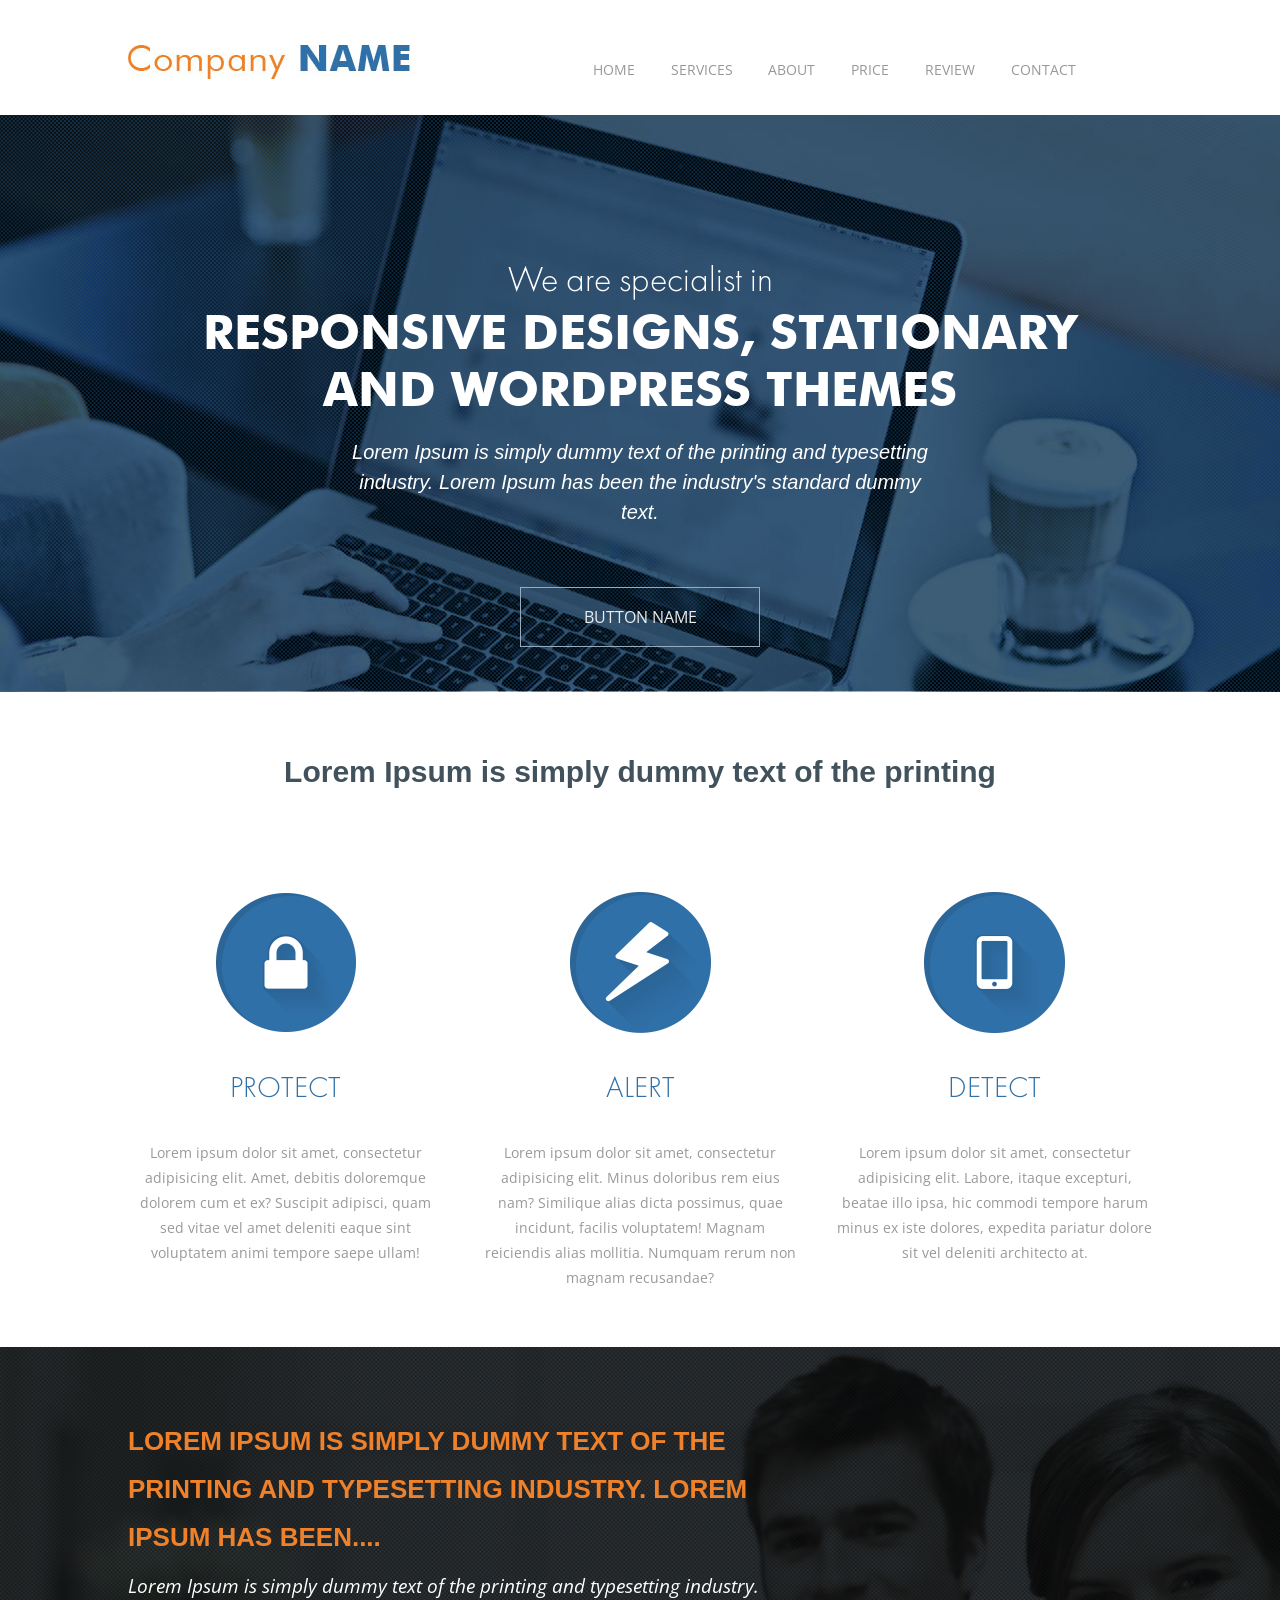
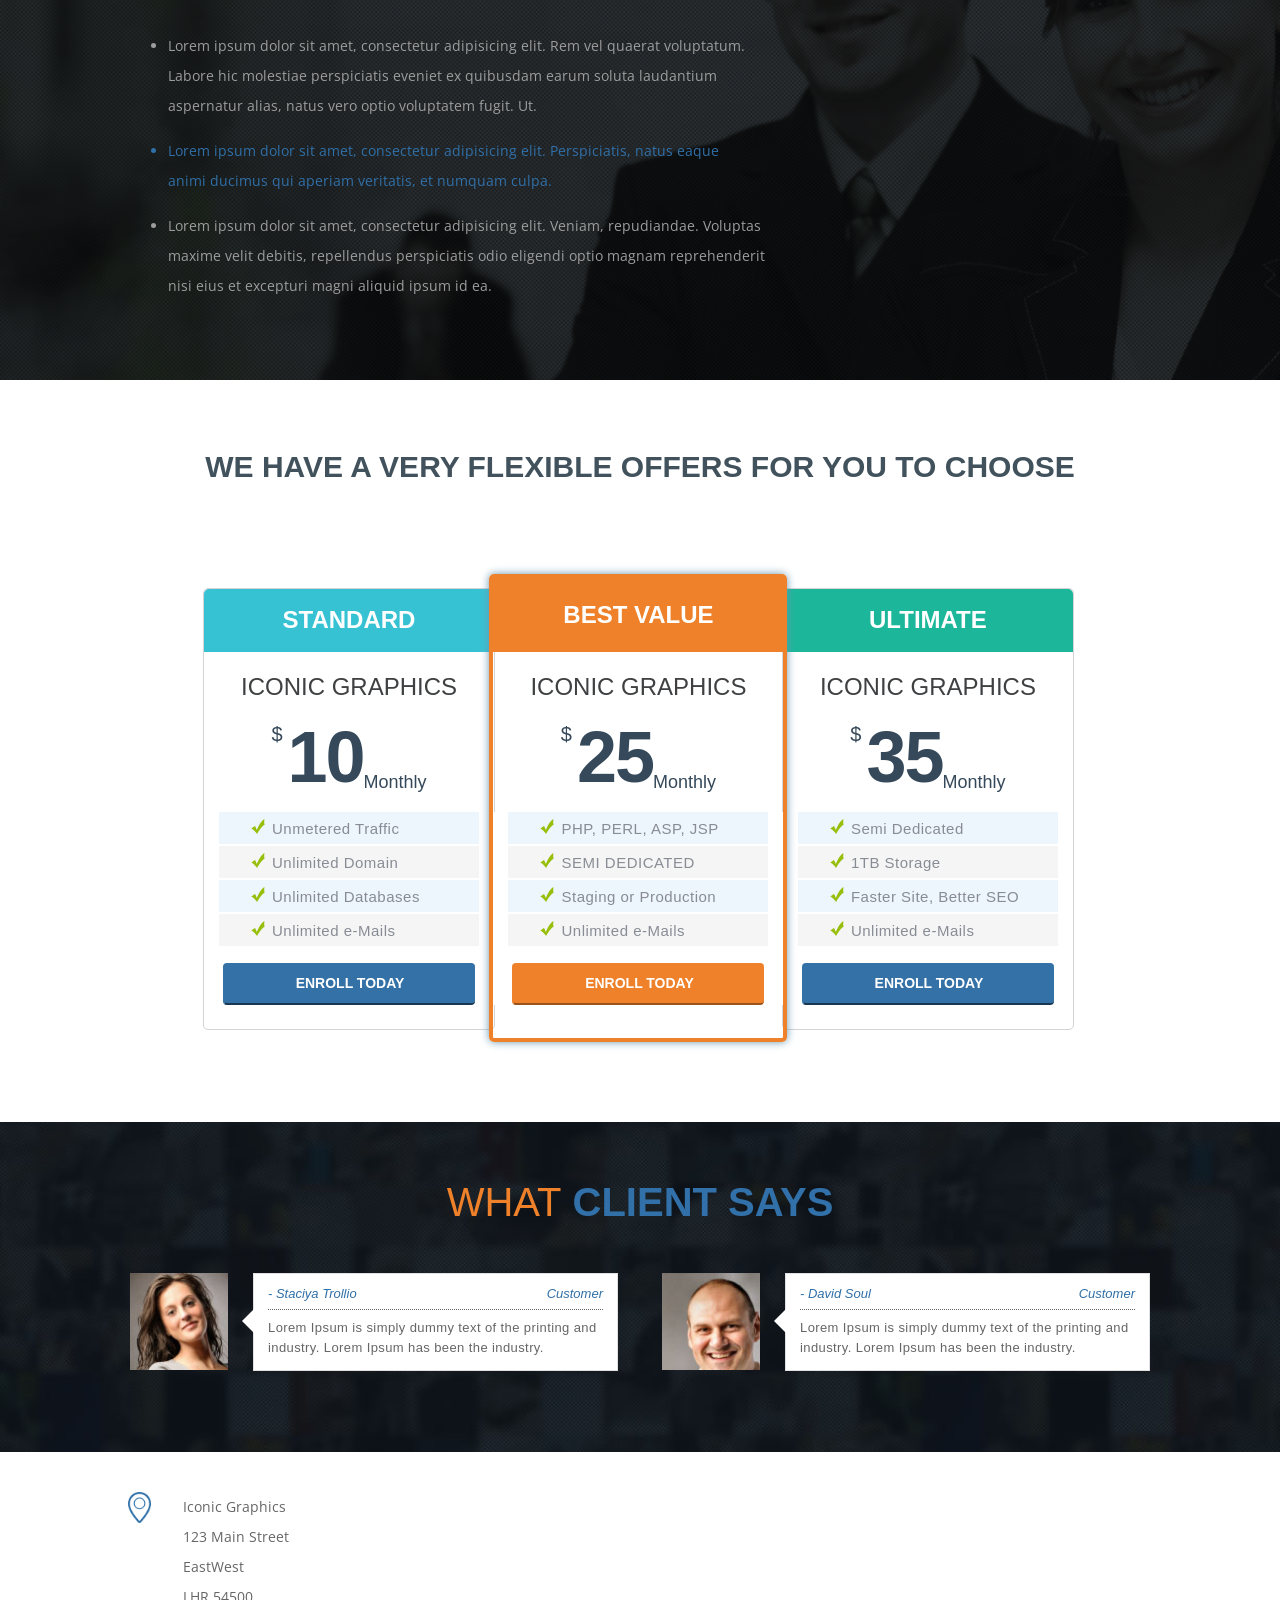
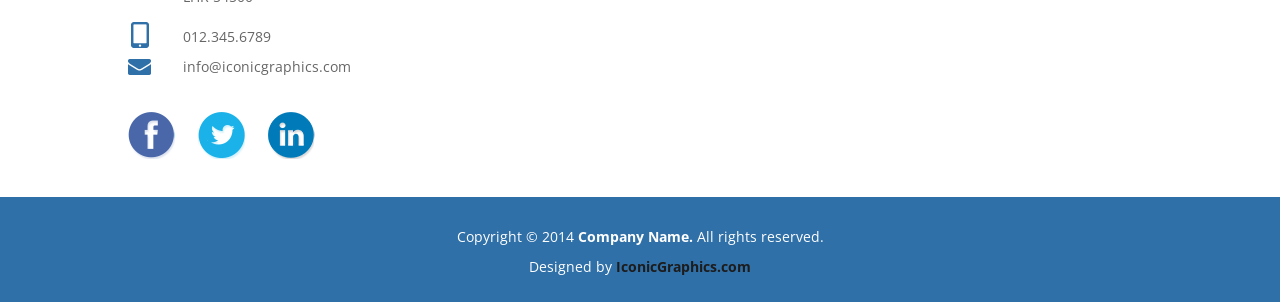
<file: project1/index.html>
<!DOCTYPE html>
<html>
<head lang="en">
    <meta charset="UTF-8">
    <meta name="viewport" content="width=device-width; initial-scale=1.0">
    <link rel="stylesheet" href="index.css"/>
    <link href='http://fonts.googleapis.com/css?family=Open+Sans:400italic,400,600' rel='stylesheet' type='text/css'>
    <title>project1</title>
</head>
<body>

<div class="header">
    <div class="header__inner" id="top">
        <div class="head__logo">
            <img class="logo_image" src="images/logo.jpg" alt="Company name"/>
        </div>
        <div class="menu">
            <ul class="menu__list">
                <li class="menu__item"><a href="#top" class="menu__link">Home</a></li>
                <li class="menu__item"><a href="#services" class="menu__link">Services</a></li>
                <li class="menu__item"><a href="#about" class="menu__link">About</a></li>
                <li class="menu__item"><a href="#price" class="menu__link">Price</a></li>
                <li class="menu__item"><a href="#review" class="menu__link">Review</a></li>
                <li class="menu__item"><a href="#contact" class="menu__link">Contact</a></li>
            </ul>
        </div>
    </div>
</div>

<div class="intro">
    <h1 class="intro__title"><span class="intro__title-first">We are specialist in</span><br/>Responsive designs, stationary<br/>and wordpress themes</h1>
    <p class="intro__annotation">Lorem Ipsum is simply dummy text of the printing and typesetting industry. Lorem Ipsum has been the industry's standard dummy text.</p>
    <div><button class="button__intro">Button Name</button></div>
</div>

<div class="services" id="services">
    <h2 class="services__title">Lorem Ipsum is simply dummy text of the printing</h2>
    <div class="services__item">
        <img class="services__item_inline" src="images/services_icon1.png" height="141" width="141" alt="services_icon1">
        <div class="services__item_inner">
            <h3 class="services__item_title services__item_inline">PROTECT</h3>
            <p class="services__text services__item_inline">Lorem ipsum dolor sit amet, consectetur adipisicing elit. Amet, debitis doloremque dolorem cum et ex? Suscipit adipisci, quam sed vitae vel amet deleniti eaque sint voluptatem animi tempore saepe ullam!</p>
        </div>
    </div>
    <div class="services__item">
        <img class="services__item_inline" src="images/services_icon2.png" height="141" width="141" alt="services_icon2">
        <div class="services__item_inner">
            <h3 class="services__item_title services__item_inline">Alert</h3>
            <p class="services__text services__item_inline">Lorem ipsum dolor sit amet, consectetur adipisicing elit. Minus doloribus rem eius nam? Similique alias dicta possimus, quae incidunt, facilis voluptatem! Magnam reiciendis alias mollitia. Numquam rerum non magnam recusandae?</p>
        </div>
    </div>
    <div class="services__item">
        <img class="services__item_inline" src="images/services_icon3.png" height="141" width="141" alt="services_icon3">
        <div class="services__item_inner">
            <h3 class="services__item_title services__item_inline">Detect</h3>
            <p class="services__text services__item_inline">Lorem ipsum dolor sit amet, consectetur adipisicing elit. Labore, itaque excepturi, beatae illo ipsa, hic commodi tempore harum minus ex iste dolores, expedita pariatur dolore sit vel deleniti architecto at.</p>
        </div>
    </div>
</div>

<div class="aboutUs" id="about">
    <div class="aboutUs__inner">
        <p class="aboutUs__title">Lorem Ipsum is simply dummy text of the printing and typesetting industry. Lorem Ipsum has been....</p>
        <p class="aboutUs__annotation">Lorem Ipsum is simply dummy text of the printing and typesetting industry.</p>
        <ul class="aboutUs__list">
            <li class="aboutUs__list_item">Lorem ipsum dolor sit amet, consectetur adipisicing elit. Rem vel quaerat voluptatum. Labore hic molestiae perspiciatis eveniet ex quibusdam earum soluta laudantium aspernatur alias, natus vero optio voluptatem fugit. Ut.</li>
            <li class="aboutUs__blue_item aboutUs__list_item">Lorem ipsum dolor sit amet, consectetur adipisicing elit. Perspiciatis, natus eaque animi ducimus qui aperiam veritatis, et numquam culpa.</li>
            <li class="aboutUs__list_item">Lorem ipsum dolor sit amet, consectetur adipisicing elit. Veniam, repudiandae. Voluptas maxime velit debitis, repellendus perspiciatis odio eligendi optio magnam reprehenderit nisi eius et excepturi magni aliquid ipsum id ea.</li>
        </ul>
    </div>
</div>

<div class="price" id="price">
    <h2 class="price__title">We have a very flexible offers for you to choose</h2>
        <div class="price__blue_block">
            <div class="price_blue_block_title">
                <div>Standard</div>
            </div>
            <div class="price__top_block">
                <p>Iconic Graphics</p>
                <div>
                    <p><sup>$</sup>10<sub>Monthly</sub></p>
                </div>
            </div>                
            <div class="price_inner_block">
                <ul>
                    <li>Unmetered Traffic</li>
                    <li>Unlimited Domain</li>
                    <li>Unlimited Databases</li>
                    <li>Unlimited e-Mails</li>
                </ul>
                <button class="blue">Enroll Today</button>
            </div>
        </div>
        <div class="price__orange_block">
            <div class="price_orange_block_title">
                <div>best value</div>
            </div>            
            <div class="price__top_block">
                <p>Iconic Graphics</p>
                <div>
                    <p><sup>$</sup>25<sub>Monthly</sub></p>
                </div>
            </div>                
            <div class="price_inner_block">
                <ul>
                    <li>PHP, PERL, ASP, JSP</li>
                    <li>SEMI DEDICATED</li>
                    <li>Staging or Production</li>
                    <li>Unlimited e-Mails</li>
                </ul>
                <button class="orange">Enroll Today</button>
            </div>
        </div>
        <div class="price__green_block">
            <div class="price_green_block_title">
                <div>Ultimate</div>
            </div>
            <div class="price__top_block">
                <p>Iconic Graphics</p>
                <div>
                    <p><sup>$</sup>35<sub>Monthly</sub></p>
                </div>
            </div>                
            <div class="price_inner_block">
                <ul>
                    <li>Semi Dedicated</li>
                    <li>1TB Storage</li>
                    <li>Faster Site, Better SEO</li>
                    <li>Unlimited e-Mails</li>
                </ul>
                <button class="green">Enroll Today</button>
            </div>
        </div>
</div>

<div class="review" id="review">
    <div class="review__inner">
        <h2 class="review__title"><span>What</span> Client Says</h2>
        <div class="review_testimonial">
            <div class="review_testimonial_item_left">
                <div class="testimonial__photo">
                    <img class="inner__photo" src="images/photo1.jpg" alt="Staciya Trollio">
                </div>
                <div class="testimonial_card">
                    <div class="testimonial_card_name">
                        <p class="testimonial_name">- Staciya Trollio</p>
                        <p class="testimonial_customer">Customer</p>
                    </div>
                    <div class="testimonial_card_text">
                        Lorem Ipsum is simply dummy text of the printing and industry. Lorem Ipsum has been the industry. 
                    </div>
                </div>
            </div>
            <div class="review_testimonial_item_right">
                <div class="testimonial__photo">
                    <img class="inner__photo" src="images/photo2.jpg" alt="David Soul">
                </div>
                <div class="testimonial_card">
                    <div class="testimonial_card_name">
                        <p class="testimonial_name">- David Soul</p>
                        <p class="testimonial_customer">Customer</p>
                    </div>
                    <div class="testimonial_card_text">
                        Lorem Ipsum is simply dummy text of the printing and industry. Lorem Ipsum has been the industry.
                    </div>
                </div>
            </div>
        </div>                      
    </div>
</div>

<div class="contacts" id="contact">
    <div class="contact__map"><iframe src="https://www.google.com/maps/embed?pb=!1m14!1m8!1m3!1d5082.210493885411!2d30.498289431228685!3d50.4391402483242!3m2!1i1024!2i768!4f13.1!3m3!1m2!1s0x40d4cef1c68c9a5f%3A0x3b98e006521a4958!2z0JHQuNC30L3QtdGBLdGG0LXQvdGC0YAg0JXQstGA0LDQt9C40Y8!5e0!3m2!1sru!2sua!4v1430215162057" width="705" height="345" frameborder="0" style="border:0"></iframe></div>
    <div class="contact__inner">
        <ul class="contact__inner_list">
            <li class="contact__place">Iconic Graphics</li>
            <li>123 Main Street</li>
            <li>EastWest</li>
            <li>LHR 54500</li>
            <li class="contact__phone"><a href="#">012.345.6789</a></li>
            <li class="contact__email"><a href="#">info@iconicgraphics.com</a></li>
        </ul>
        <ul class="contact__social_networks">
            <a href="https://www.facebook.com/" target="_blank"><li class="contact__facebook"></li></a>
            <a href="https://twitter.com/?lang=ru" target="_blank"><li class="contact__twitter"></li></a>
            <a href="https://www.linkedin.com/" target="_blank"><li class="contact__linkedin"></li></a>
        </ul>
    </div>
</div>

<div class="copyright">
    <p class="copyright__inner">Copyright © 2014 <span class="copyright__company_bold">Company Name.</span> All rights reserved. Designed by <span class="copyright__company_black">IconicGraphics.com</span></p>
</div>

</body>
</html>
</file>
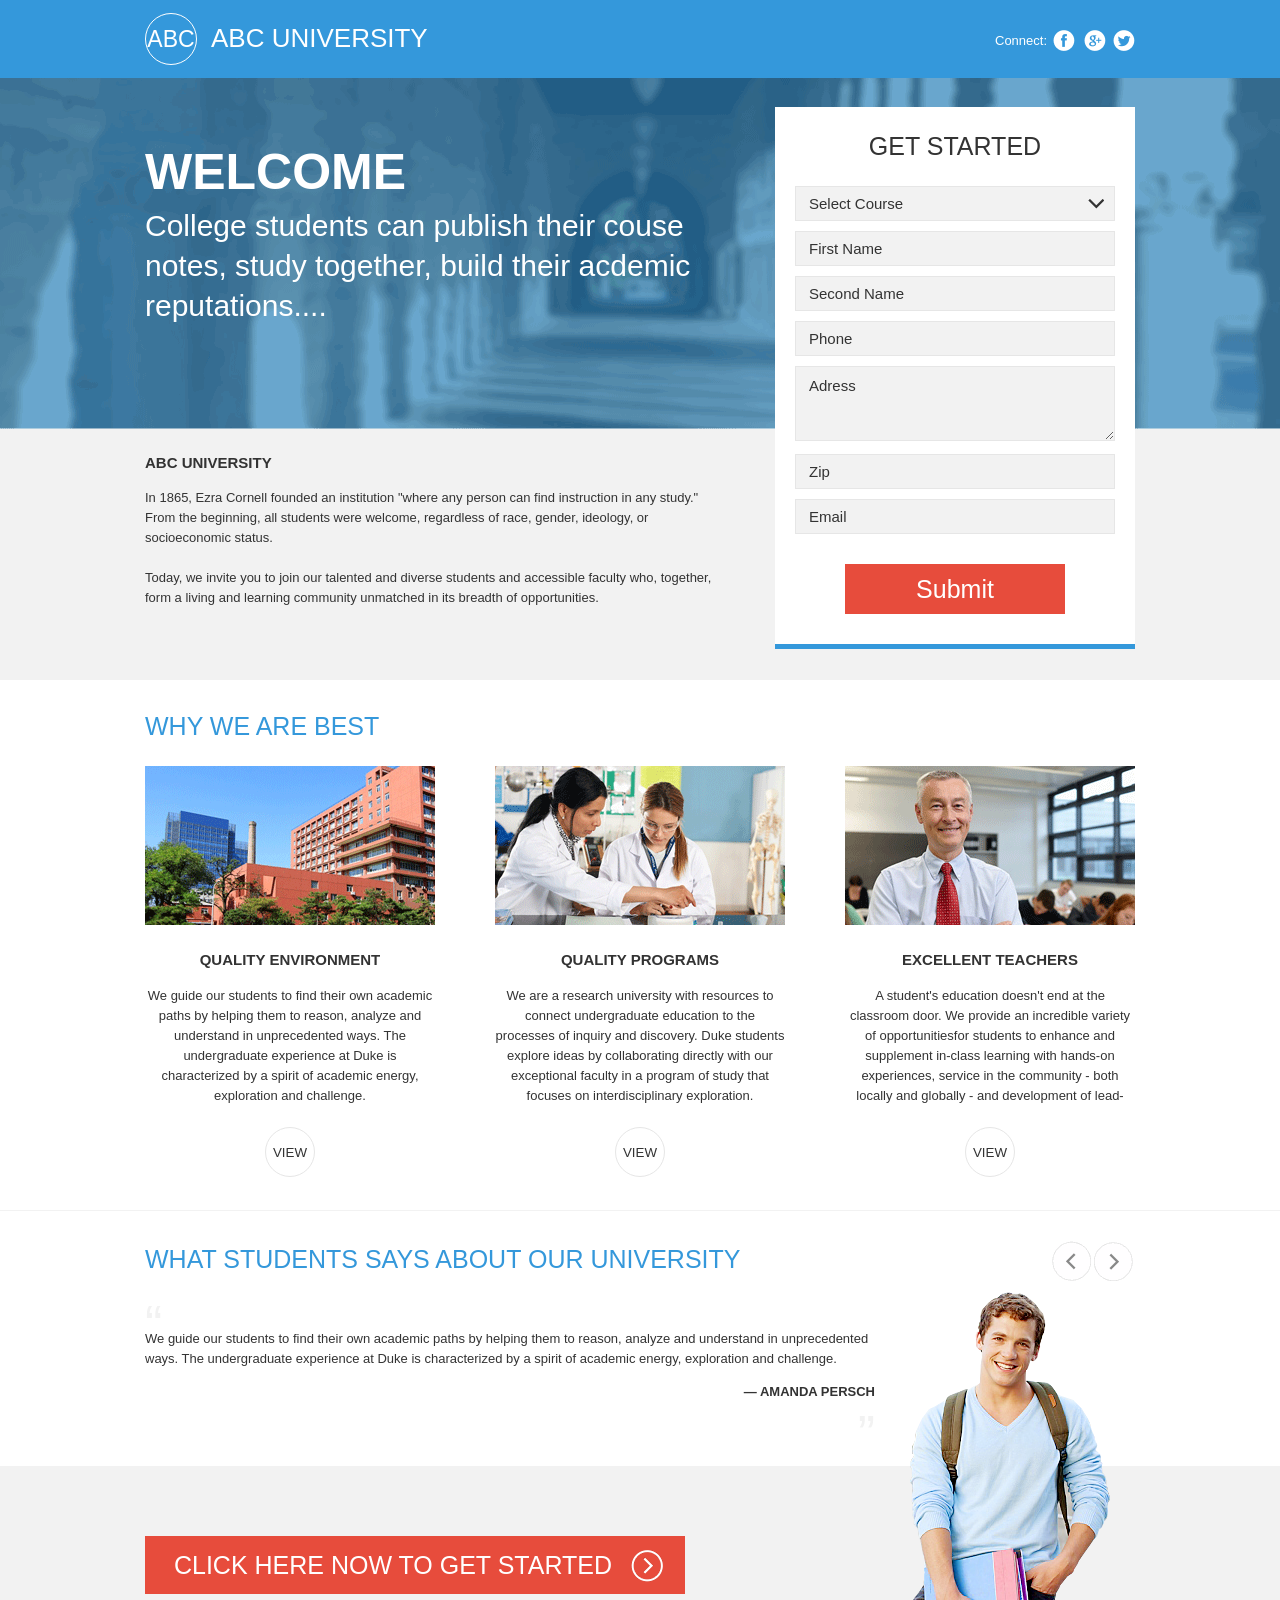
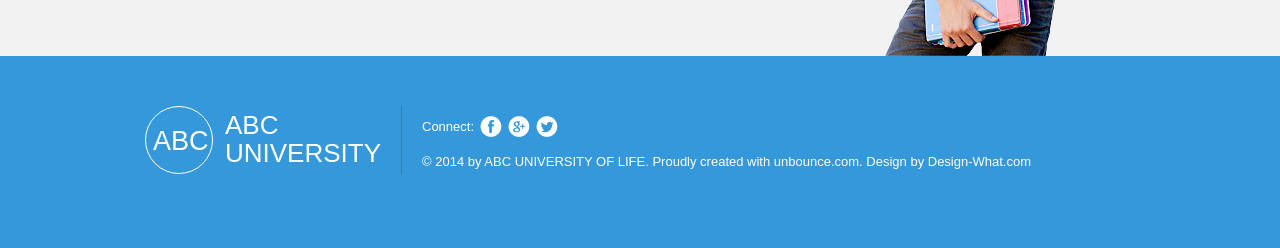
<file: project2/index.html>
<!DOCTYPE html>
<html lang="en">
<head>
	<meta charset="UTF-8">
	<meta name="viewport" content="width=device-width; initial-scale=1.0">
	<title>project2</title>
	<link rel="stylesheet" href="index.css">
</head>
<body>
	<header>
		<div class="inner__block">
			<div class="logo__block">
				<div class="logo-emblem">ABC</div>
				<p class="logo-text">ABC University</p>
			</div>
			<div class="header__contact-block">
				<p class="header__contact-block-title">Connect:</p>
		                <a class="header__facebook" href="https://www.facebook.com/" target="_blank"></a>
		                <a class="header__google" href="https://plus.google.com/" target="_blank"></a>
		                <a class="header__twitter" href="https://twitter.com/?lang=ru" target="_blank"></a>
			</div>
		</div>
	</header>
	<div class="intro">
		<div class="intro__inner-welcome-block">
			<div class="inner__block">
				<h2>Welcome</h2>
				<p class="intro__description">College students can publish their couse notes, study together, build their acdemic reputations....</p>
			</div>
		</div>
		<div class="intro__inner-about-block">
			<div class="inner__block relative">
				<p class="intro__about-title">ABC University</p>
				<p class="intro__about-description">In 1865, Ezra Cornell founded an institution "where any person can find instruction in any study." From the beginning, all students were welcome, regardless of race, gender, ideology, or socioeconomic status.<br /><br />Today, we invite you to join our talented and diverse students and accessible faculty who, together, form a living and learning community unmatched in its breadth of opportunities.</p>
				<form class="intro__form" action="#">
					<h3 class="form-title">Get Started</h3>
					<input class="select-item" type="text" name="select" placeholder="Select Course" required />
					<input type="text" name="firstName" placeholder="First Name" required />
					<input type="text" name="secondName" placeholder="Second Name" required />
					<input type="tel" name="phone" placeholder="Phone" />
					<textarea name="adress" placeholder="Adress" required ></textarea> 
					<input type="text" name="zip" placeholder="Zip" required />
					<input type="email" name="email" placeholder="Email" required />
					<button class="intro__form-button" type="submit" value="Submit">Submit</button>
				</form>
			</div>
		</div>
	</div>
	<div class="advantages">
		<p class="advantages__inner-title">why we are best</p>
		<div class="advantages__inner">
			<div class="advantages__image"><img src="images/advantage_01.gif" height="159" width="290" alt="image"></div>
			<p class="advantages_title">Quality environment</p>
			<p class="advantages__inner-text">We guide our students to find their own academic paths by helping them to reason, analyze and understand in unprecedented ways. The undergraduate experience at Duke is characterized by a spirit of academic energy, exploration and challenge.</p>
			<button class="button_view">View</button>
		</div>
		<div class="advantages__inner">
			<div class="advantages__image"><img src="images/advantage_02.gif" height="159" width="290" alt="image"></div>
			<p class="advantages_title">Quality programs</p>
			<p class="advantages__inner-text">We are a research university with resources to connect undergraduate education to the processes of inquiry and discovery. Duke students explore ideas by collaborating directly with our exceptional faculty in a program of study that focuses on interdisciplinary exploration.</p>
			<button class="button_view">View</button>
		</div>
		<div class="advantages__inner">
			<div class="advantages__image"><img src="images/advantage_03.gif" height="159" width="290" alt="image"></div>
			<p class="advantages_title">Excellent teachers</p>
			<p class="advantages__inner-text">A student's education doesn't end at the classroom door. We provide an incredible variety of opportunitiesfor students to enhance and supplement in-class learning with hands-on experiences, service in the community - both locally and globally - and development of lead-</p>
			<button class="button_view">View</button>
		</div>
	</div>
	<div class="uline"></div>
	<div class="reviews">
		<div class="reviews__arrows">
			<div class="reviews__arrow-left"></div>
			<div class="reviews__arrow-right"></div>
		</div>
		<p class="reviews__inner-title">What Students Says About Our University</p>
		<div class="review__inner">
			<p class="review_text">We guide our students to find their own academic paths by helping them to reason, analyze and understand in unprecedented ways. The undergraduate experience at Duke is characterized by a spirit of academic energy, exploration and challenge.</p>
			<p class="review_author">&mdash; Amanda Persch</p>
		</div>
	</div>
	<div class="start-block">
		<div class="inner__block start-relative">
			<button class="start-button">Click Here Now to Get Started </button>
			<img class="start-block__man" src="images/man.png" alt="man">
		</div>
	</div>
	<footer>
		<div class="footer__inner-block">
			<div class="footer__logo-block">
				<div class="footer__logo-emblem">ABC</div>
				<p class="footer__logo-slogan">ABC University</p>
			</div>
			<div class="footer__contact-block">
				<div class="footer__contact-block-inner">
					<p class="footer__contact-block-title">Connect:</p>
					<a class="footer__facebook" href="https://www.facebook.com/" target="_blank"></a>
					<a class="footer__google" href="https://plus.google.com/" target="_blank"></a>
					<a class="footer__twitter" href="https://twitter.com/?lang=ru" target="_blank"></a>
					<br />
				</div>
				<p class="copyrighting">© 2014 by ABC UNIVERSITY OF LIFE. Proudly created with unbounce.com. Design by Design-What.com</p>
			</div>
		</div>
	</footer>
</body>
</html>
</file>
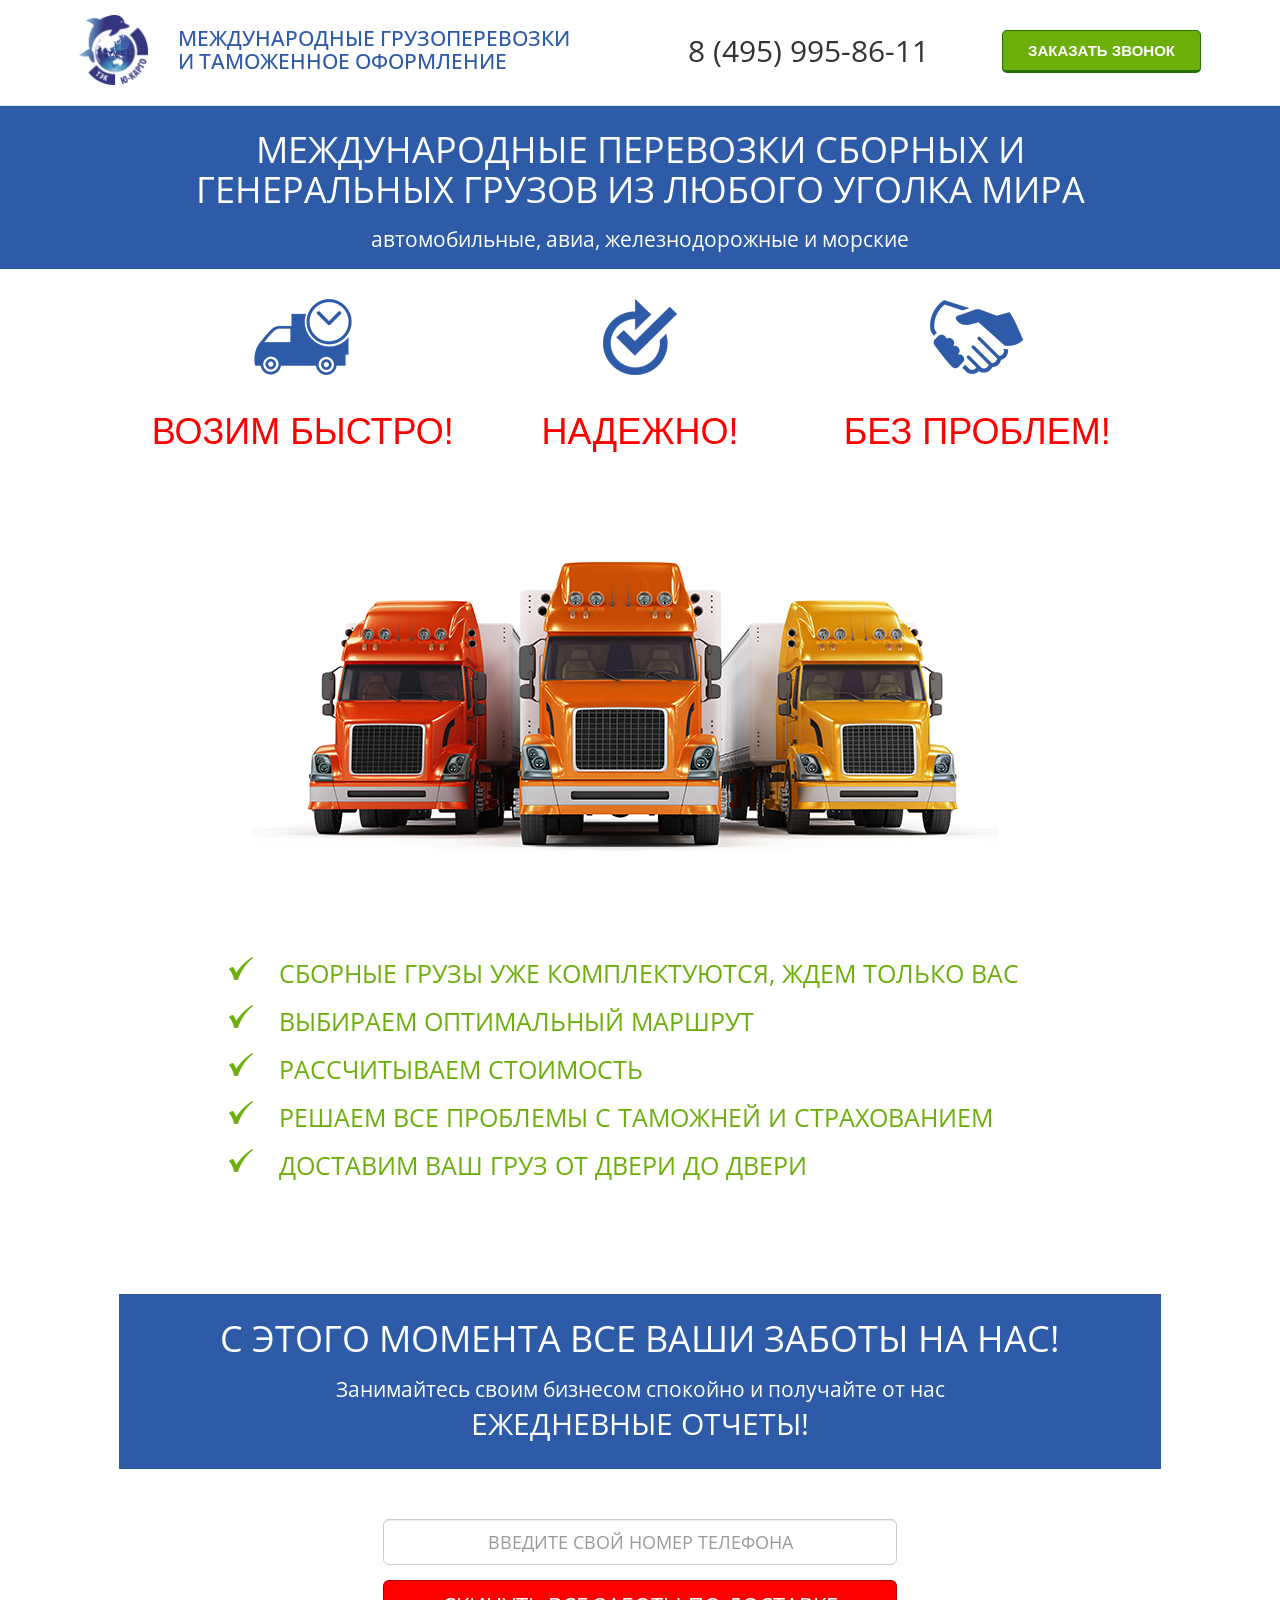
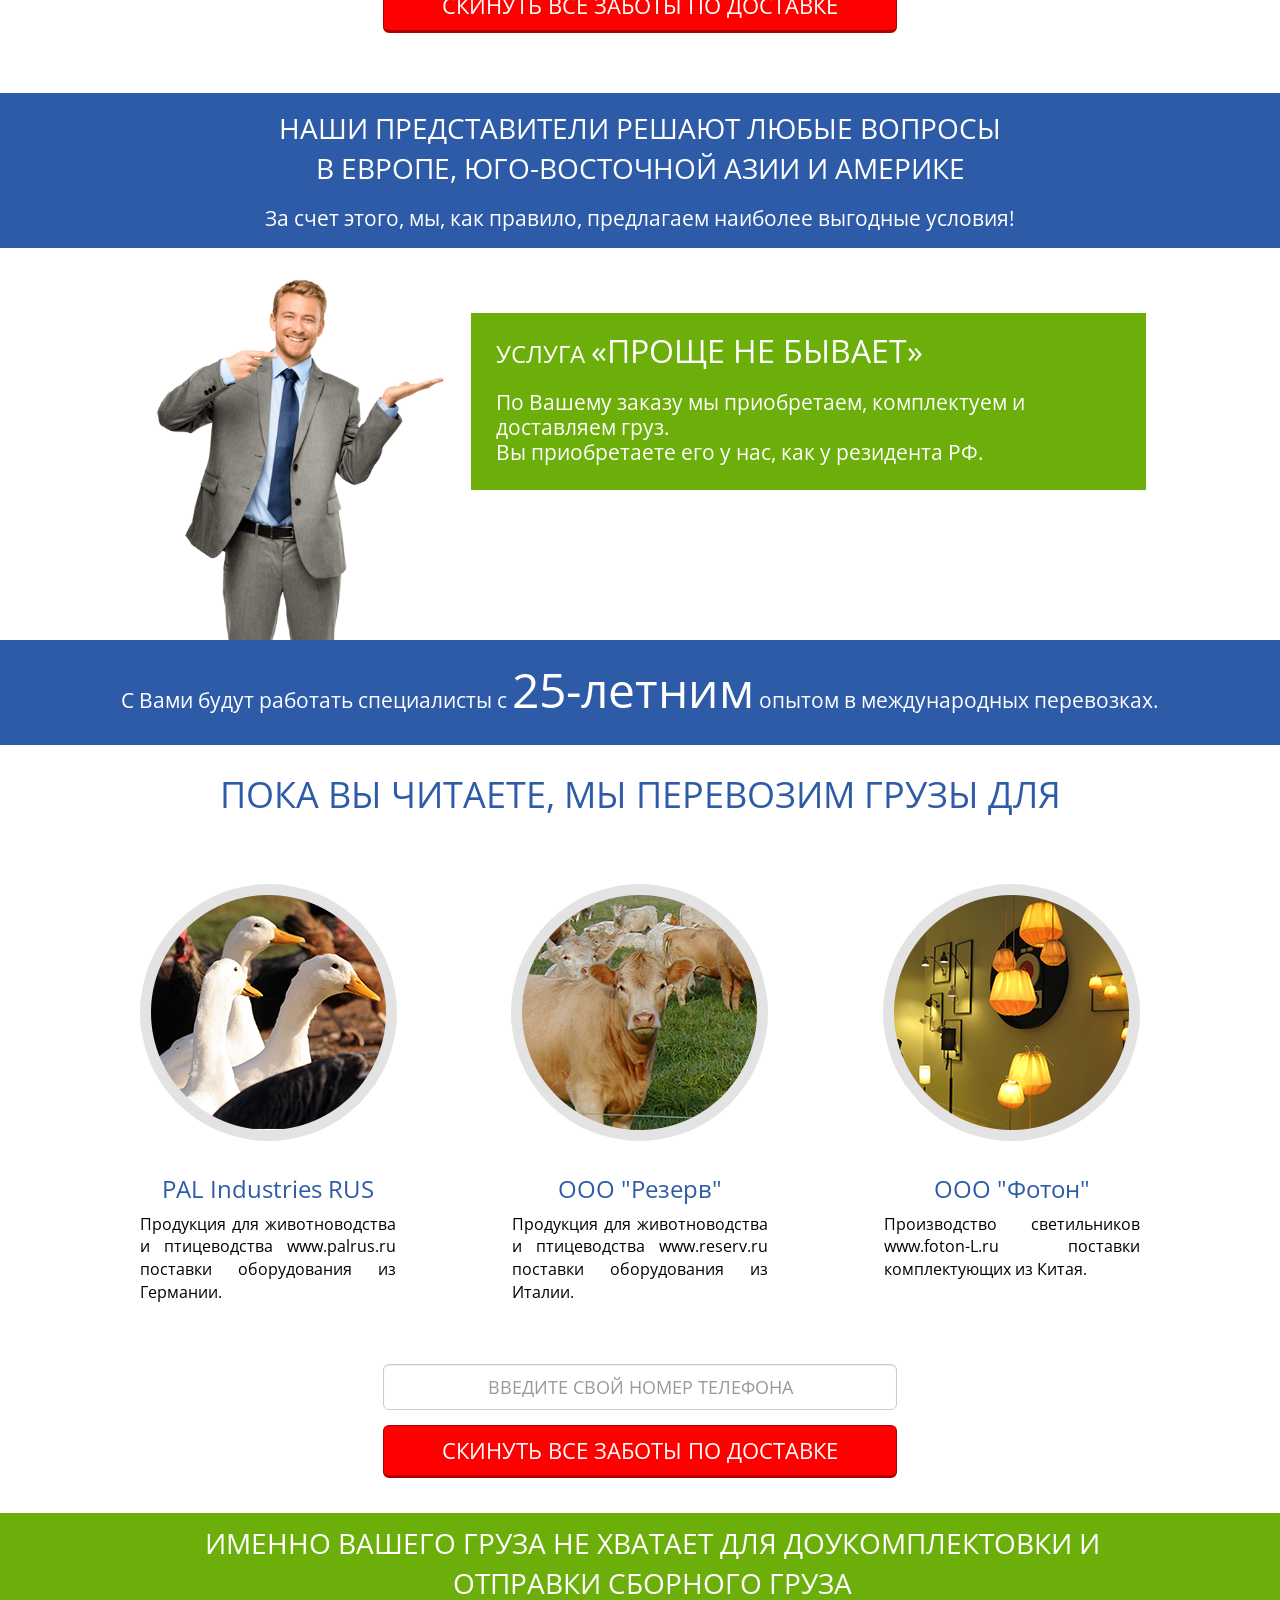
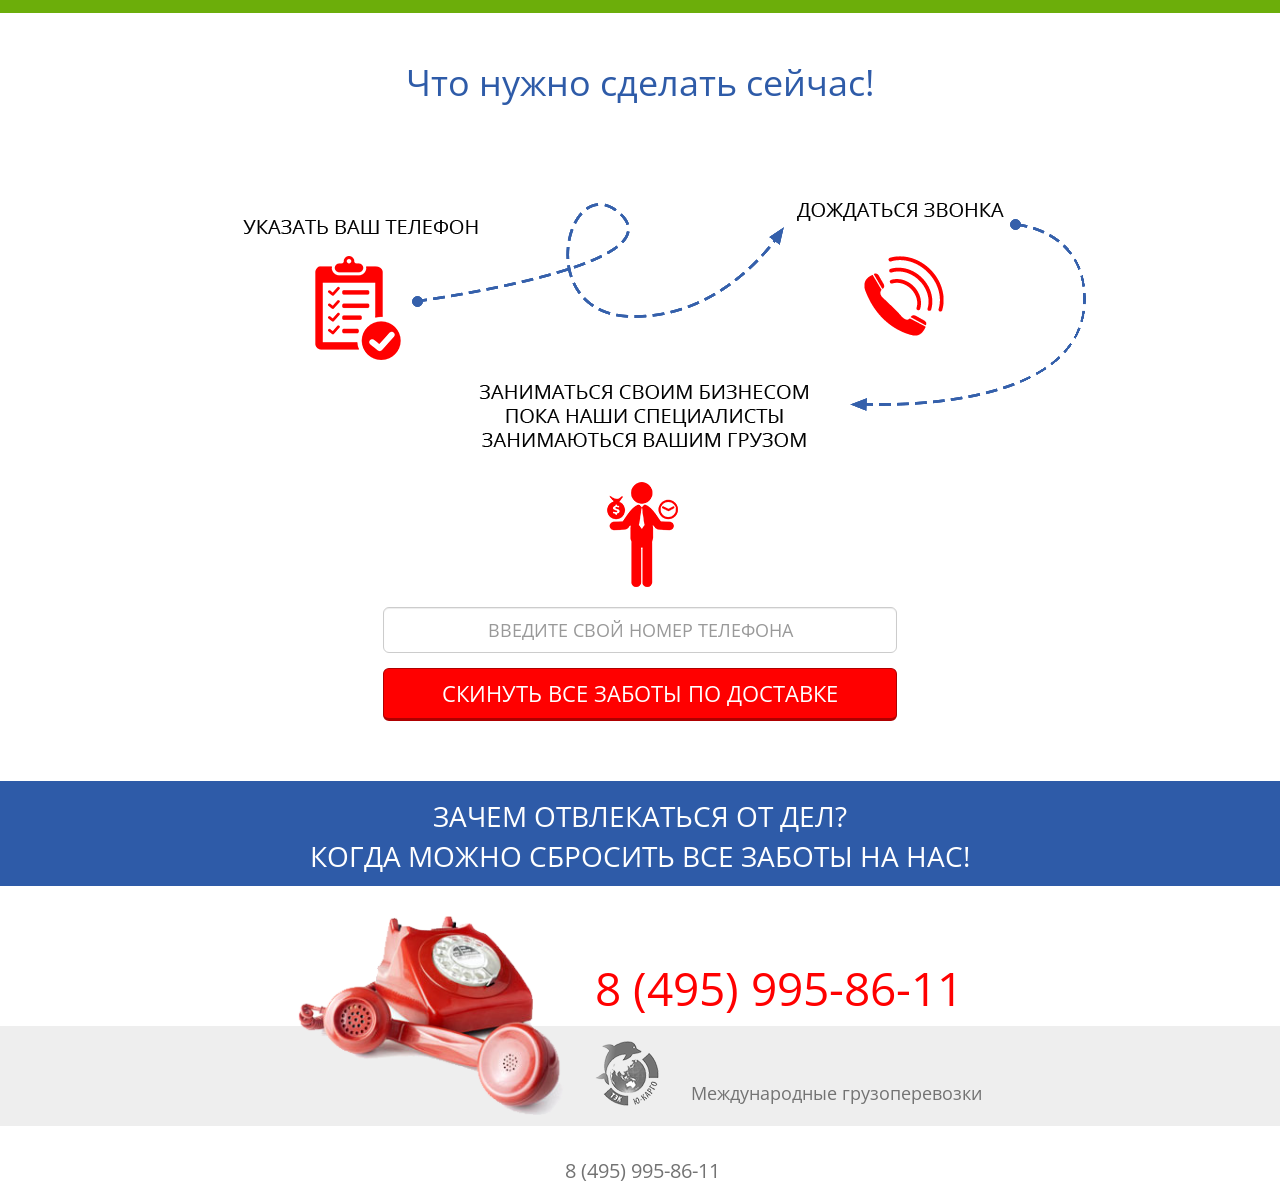
<file: www_bootstrap/index.html>
﻿<!DOCTYPE html>
<html lang="en">
<head>
    <meta charset="utf-8">
    <meta http-equiv="X-UA-Compatible" content="IE=edge">
    <meta name="viewport" content="width=device-width, initial-scale=1.0">
    <!-- The above 3 meta tags *must* come first in the head; any other head content must come *after* these tags -->
    <title>Bootstrap 1</title>

    <!-- Bootstrap -->
    <link href="css/reset.css" rel="stylesheet">
    <link href="css/bootstrap.min.css" rel="stylesheet">
    <link href="css/style.css" rel="stylesheet">
    <link href='http://fonts.googleapis.com/css?family=Open+Sans' rel='stylesheet' type='text/css'>

    <!-- HTML5 shim and Respond.js for IE8 support of HTML5 elements and media queries -->
    <!-- WARNING: Respond.js doesn't work if you view the page via file:// -->
    <!--[if lt IE 9]>
      <script src="https://oss.maxcdn.com/html5shiv/3.7.2/html5shiv.min.js"></script>
      <script src="https://oss.maxcdn.com/respond/1.4.2/respond.min.js"></script>
    <![endif]-->
</head>
<body style="font-family:'Open Sans'">
    
    <nav class="navbar navbar-default navbar-fixed-top" role="navigation">

        <!-- Класс "container-fluid" - адаптивный контейнер -->

        <div class="container maxWidthMy">

            <!-- Блок с кнопкой "Brand" и кнопкой для развертывания меню (для мобильных устройств) -->

            <div class="navbar-header">
                <a class="navbar-brand" href="#">
                    <div class="row">
                        <div class="col-xs-2">
                            <img class="img-responsive" src="img/logo.png" alt="logo">
                        </div>
                        <div class="col-xs-10">
                            <h2>международные грузоперевозки<br>и таможенное оформление</h2>
                        </div>
                    </div>
                </a>
                <button type="button" class="navbar-toggle collapsed" data-toggle="collapse" data-target="#bs-example-navbar-collapse-1">
                    <span class="sr-only">Toggle navigation</span>

                    <!-- Набор иконок для кнопки -->

                    <span class="icon-bar"></span>
                    <span class="icon-bar"></span>
                    <span class="icon-bar"></span>
                </button>
            </div>

            <!-- Набор ссылок навигации, форм и других элементов меню (в мобильном устройстве будет находится в раскрывающеемся списке) -->
            <div class="collapse navbar-collapse" id="bs-example-navbar-collapse-1">

                <form class="nav navbar-left">
                    <p class="phone_number">8 (495) 995-86-11</p>
                </form>

                <button type="button" class="btn btn-primary navbar-nav navbar-right buttonmy" data-toggle="modal" data-target="#exampleModal" data-whatever="@mdo">Заказать звонок</button>
            </div>
            <!-- /.navbar-collapse -->
        </div>
        <!-- /.container-fluid -->
    </nav>
    <div class="container-fluid">
        <div class="row backbluemy">
            <div class="col-xs-10 text-center pull-none">
                <h1 class="text-uppercase whiteuppercase">Международные перевозки сборных и<br />генеральных грузов из любого уголка мира</h1>
                <p class="whitetext">автомобильные, авиа, железнодорожные и морские</p>
            </div>
        </div>            
        <div class="row positionmy maxWidthMy pull-none">
            <div class="col-xs-10 pull-none text-center">
                <div class="col-xs-4">
                    <img class="img-responsive center-block" src="img/1.png" alt="car">
                    <p class="redtext text-uppercase">Возим быстро!</p>
                </div>
                <div class="col-xs-4">
                    <img class="img-responsive center-block" src="img/2.png" alt="car">
                    <p class="redtext text-uppercase">Надежно!</p>
                </div>
                <div class="col-xs-4">
                    <img class="img-responsive center-block" src="img/3.png" alt="car">
                    <p class="redtext text-uppercase">без проблем!</p>
                </div>
            </div>      
            <div class="row col-xs-12">
                <img class="img-responsive center-block" src="img/truck.png" alt="truck">
                <ul class="list-unstyled listgreen text-uppercase">
                    <li>Сборные грузы уже комплектуются, ждем только Вас</li>
                    <li>Выбираем оптимальный маршрут</li>
                    <li>Рассчитываем стоимость</li>
                    <li>Решаем все проблемы с таможней и страхованием</li>
                    <li>Доставим Ваш груз от двери до двери</li>
                </ul>
            </div>
        </div>
        <div class="row text-center maxWidthMy pull-none">
            <div class="col-xs-10 pull-none backbluemy">
                <h1 class="text-uppercase whiteuppercase">С этого момента все Ваши заботы на нас!</h1>
                <p class="whitetext">Занимайтесь своим бизнесом спокойно и получайте от нас<br><span class="text-uppercase reportmy">ежедневные отчеты!</span></p>
            </div>
        </div>
        <div class="row text-center pull-none">
            <form class="yourdesigen text-center">
                <div class="form-group">
                    <label for="exampleInputTel"> </label>
                    <input type="tel" class="form-control input-lg  text-uppercase text-center" id="exampleInputTel" placeholder="Введите свой номер телефона">
                </div>
                <button type="submit" class="btn btn-default btn-block text-uppercase btn-lg btncareMy">Скинуть все заботы по доставке</button>
            </form>
        </div>
        <div class="row backbluemy backbluetopsmall">
            <div class="col-xs-10 text-center pull-none">
                <p class="text-uppercase whiteuppercase questionsmy">НАШИ ПРЕДСТАВИТЕЛИ РЕШАЮТ ЛЮБЫЕ ВОПРОСЫ<br />В ЕВРОПЕ, ЮГО-ВОСТОЧНОЙ АЗИИ И АМЕРИКЕ</p>
                <p class="whitetext">За счет этого, мы, как правило, предлагаем наиболее выгодные условия!</p>
            </div>
        </div> 
        <div class="row maxWidthMy pull-none">
            <div class="col-xs-10 pull-none">
                <div class="col-xs-4">
                    <img class="img-responsive" src="img/man.png" alt="man">
                </div>
                <div class="col-xs-8 greenblock">
                    <h3 class="whiteuppercase text-uppercase">Услуга <span>«Проще не бывает»</span></h3>
                    <p class="whitetext complectmy">По Вашему заказу мы приобретаем, комплектуем и доставляем груз.<br>Вы приобретаете его у нас, как у резидента РФ.</p>
                </div>
            </div>           
        </div>
        <div class="row backbluemy2">
            <div class="text-center pull-none">
                <p class="whitetext">С Вами будут работать специалисты с <span class="year">25-летним</span> опытом в международных перевозках.</p>
            </div>
        </div>
        <div class="row">
            <h1 class="text-center pull-none bluetextMy">ПОКА ВЫ ЧИТАЕТЕ, МЫ ПЕРЕВОЗИМ ГРУЗЫ ДЛЯ</h1>
        </div> 
        <div class="row maxWidthMy pull-none">
            <div class="col-xs-11 pull-none text-center">
                <div class="col-xs-4">
                    <img class="img-responsive imgMy" src="img/4.png" alt="PAL">
                    <h3 class="bluetextMy">PAL Industries RUS</h3>
                    <p class="describetextMy text-justify">Продукция для животноводства и птицеводства www.palrus.ru поставки оборудования из Германии.</p>
                </div>
                <div class="col-xs-4">
                    <img class="img-responsive imgMy" src="img/5.png" alt="Reserv">
                    <h3 class="bluetextMy">ООО "Резерв"</h3>
                    <p class="describetextMy text-justify">Продукция для животноводства и птицеводства www.reserv.ru поставки оборудования из Италии.</p>
                </div>
                <div class="col-xs-4">
                    <img class="img-responsive imgMy" src="img/6.png" alt="PAL">
                    <h3 class="bluetextMy">ООО "Фотон"</h3>
                    <p class="describetextMy text-justify">Производство светильников www.foton-L.ru поставки комплектующих из Китая.</p>
                </div>
            </div>
        </div>
        <div class="row text-center pull-none">
            <form class="yourdesigen text-center">
                <div class="form-group">
                    <label for="exampleInputTel"> </label>
                    <input type="tel" class="form-control input-lg  text-uppercase text-center" id="exampleInputTel" placeholder="Введите свой номер телефона">
                </div>
                <button type="submit" class="btn btn-default btn-block text-uppercase btn-lg btncareMy">Скинуть все заботы по доставке</button>
            </form>
        </div>
        <div class="row greenblock">
            <div class="col-xs-10 text-center pull-none">
                <p class="text-uppercase whiteuppercase questionsmy">Именно Вашего груза не хватает для доукомплектовки и<br>отправки СБОРНОГО ГРУЗА</p>
            </div>
        </div>
        <div class="row">
            <h1 class="text-center pull-none bluetextMy whatToDo">Что нужно сделать сейчас!</h1>
        </div>
        <div class="row">
            <img class="img-responsive pull-none" src="img/back.png" alt="PAL">

        </div>
        <div class="row text-center pull-none">
            <form class="yourdesigen text-center">
                <div class="form-group">
                    <label for="exampleInputTel"> </label>
                    <input type="tel" class="form-control input-lg  text-uppercase text-center" id="exampleInputTel" placeholder="Введите свой номер телефона">
                </div>
                <button type="submit" class="btn btn-default btn-block text-uppercase btn-lg btncareMy">Скинуть все заботы по доставке</button>
            </form>
        </div>
        <div class="row backbluemy backbluetopsmall">
            <div class="col-xs-10 text-center pull-none">
                <p class="text-uppercase whiteuppercase questionsmy">ЗАЧЕМ ОТВЛЕКАТЬСЯ ОТ ДЕЛ?<br />КОГДА МОЖНО СБРОСИТЬ ВСЕ ЗАБОТЫ НА НАС!</p>
            </div>
        </div>
        <div class="row">
            <div class="col-xs-7 pull-none">         
                <img class="img-responsive col-xs-5" src="img/phone.png" alt="phone">
                <p class="col-xs-7 phoneRedMy">8 (495) 995-86-11</p>
            </div>            
        </div>
    </div>
    <footer class="conteiner-fluid greyBackMy">
        <div class="raw maxWidthMy pull-none">
            <div class="col-lg-11 pull-none">
                <div class="col-xs-1">
                    <img src="img/logo2.png" alt="logo2">
                </div>
                <div class="col-xs-4 text-left greytextMy">
                    <p>Международные грузоперевозки</p>
                </div>
                <div class="col-xs-4"></div>
                <div class="col-xs-3 text-right">
                    <p class="phonegreyMy">8 (495) 995-86-11</p>
                </div>
            </div>
        </div>

    </footer>
    
    <!--modal window content of callback form-->
    <div class="modal fade" id="exampleModal" tabindex="-1" role="dialog" aria-labelledby="exampleModalLabel" aria-hidden="true">
        <div class="modal-dialog modalmy">
            <div class="modal-content">
                <div class="modal-header">
                    <button type="button" class="close" data-dismiss="modal" aria-label="Close"><span aria-hidden="true">&times;</span></button>
                    <h4 class="modal-title" id="exampleModalLabel">Заказ обратного звонка</h4>
                </div>
                <div class="modal-body">
                    <form>
                        <div class="form-group">
                            <label for="recipient-name" class="control-label">Введите Ваше имя:</label>
                            <input type="text" class="form-control" id="recipient-name" required="required">
                        </div>
                        <div class="form-group">
                            <label for="recipient-tel" class="control-label">Введите Ваш номер телефона:</label>
                            <input type="tel" class="form-control" id="recipient-tel" required="required">
                        </div> 
                        <div class="form-group">
                            <label for="message-text" class="control-label">Введите Ваш вопрос:</label>
                            <textarea class="form-control" id="message-text"></textarea>
                        </div>
                    </form>
                </div>
                <div class="modal-footer">
                    <button type="button" class="btn btn-default" data-dismiss="modal">Close</button>
                    <button type="button" class="btn btn-primary">Send message</button>
                </div>
            </div>
        </div>
    </div>
            <!-- jQuery (necessary for Bootstrap's JavaScript plugins) -->
            <script src="https://ajax.googleapis.com/ajax/libs/jquery/1.11.2/jquery.min.js"></script>
            <!-- Include all compiled plugins (below), or include individual files as needed -->
            <script src="js/bootstrap.min.js"></script>
</body>
</html>
</file>
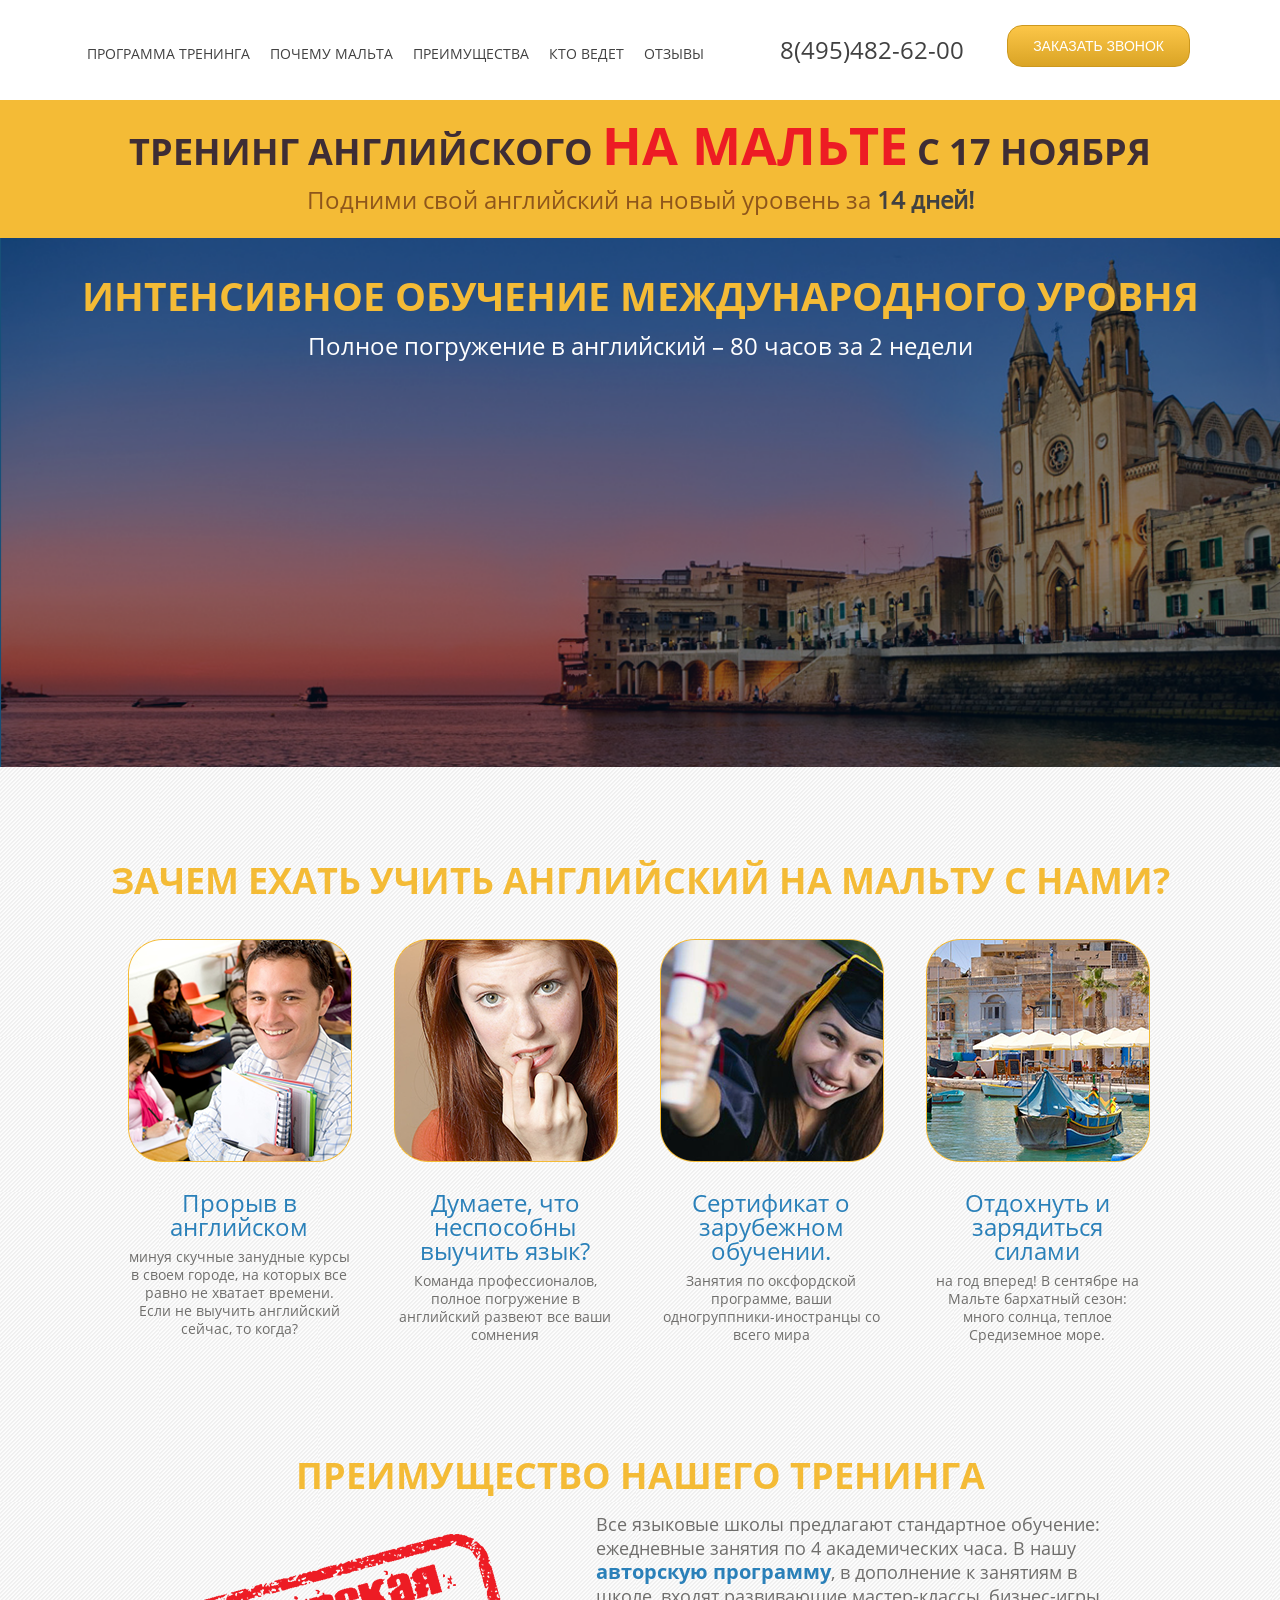
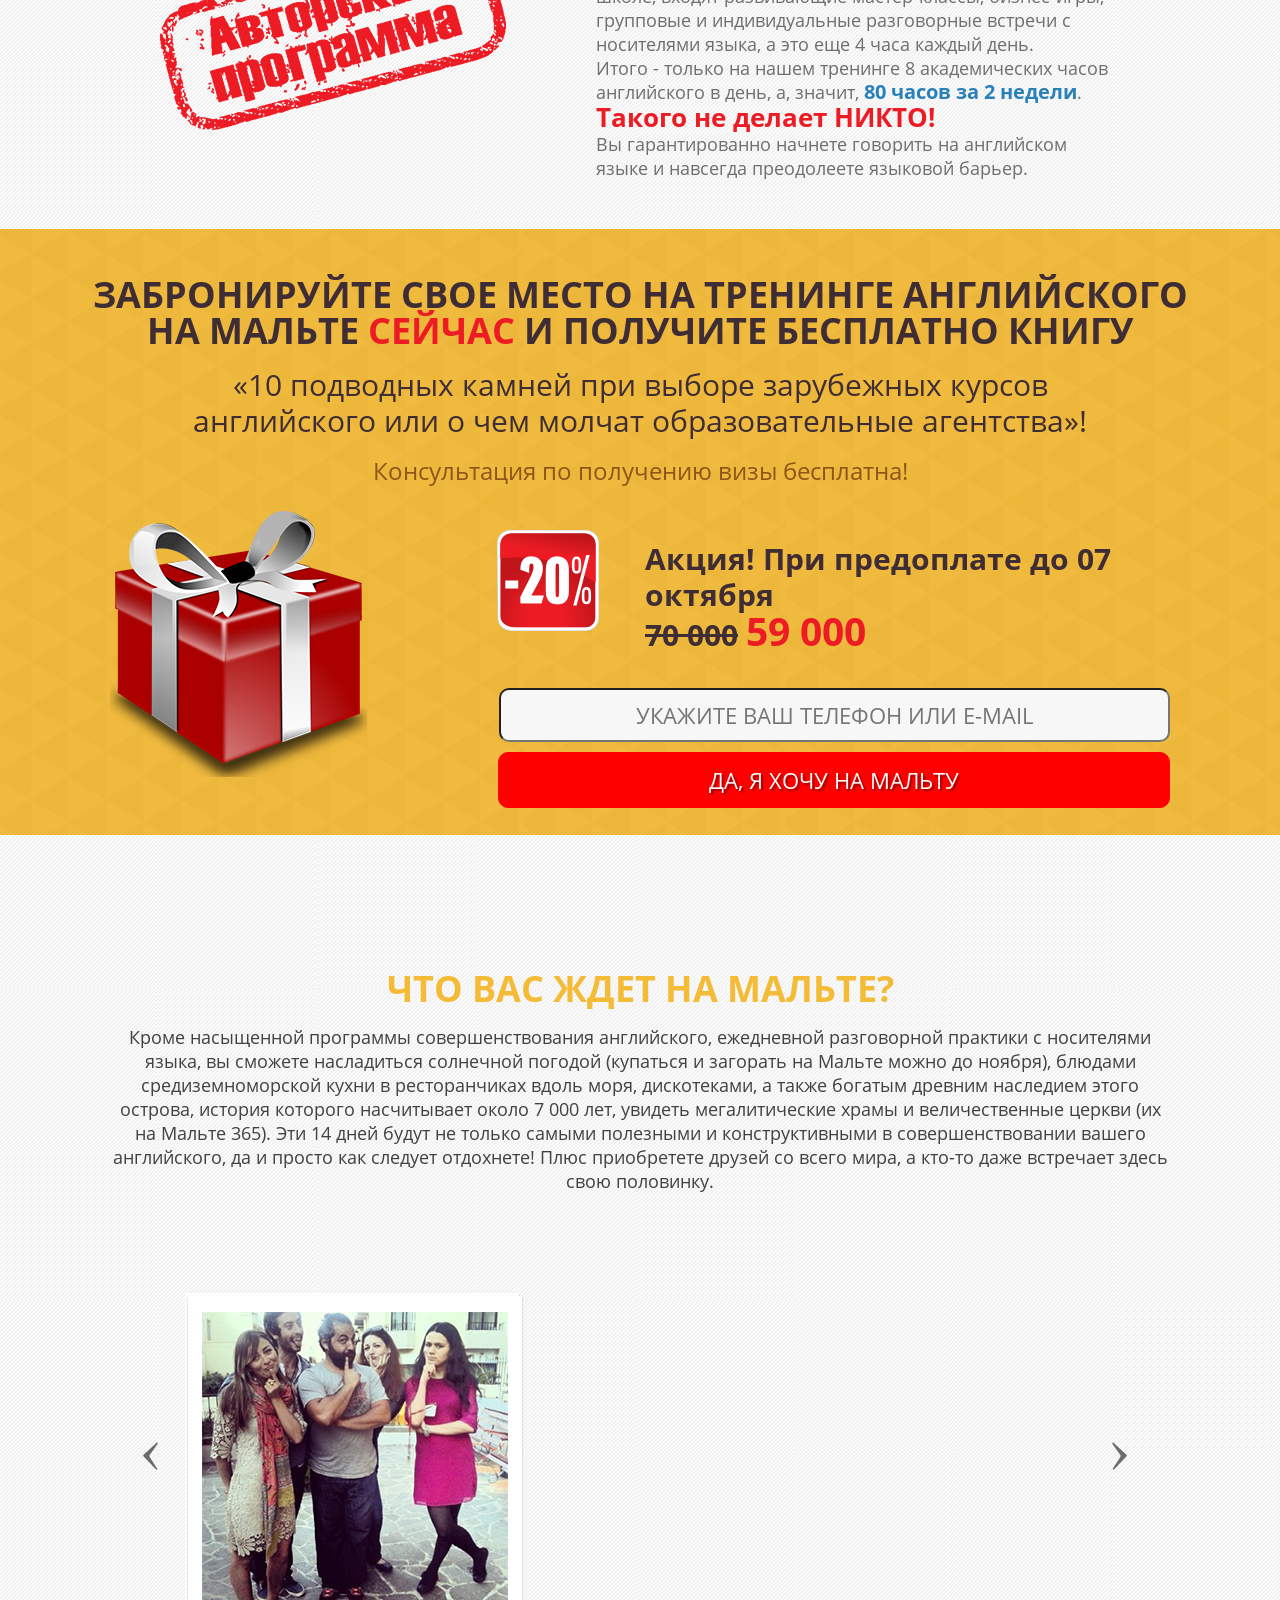
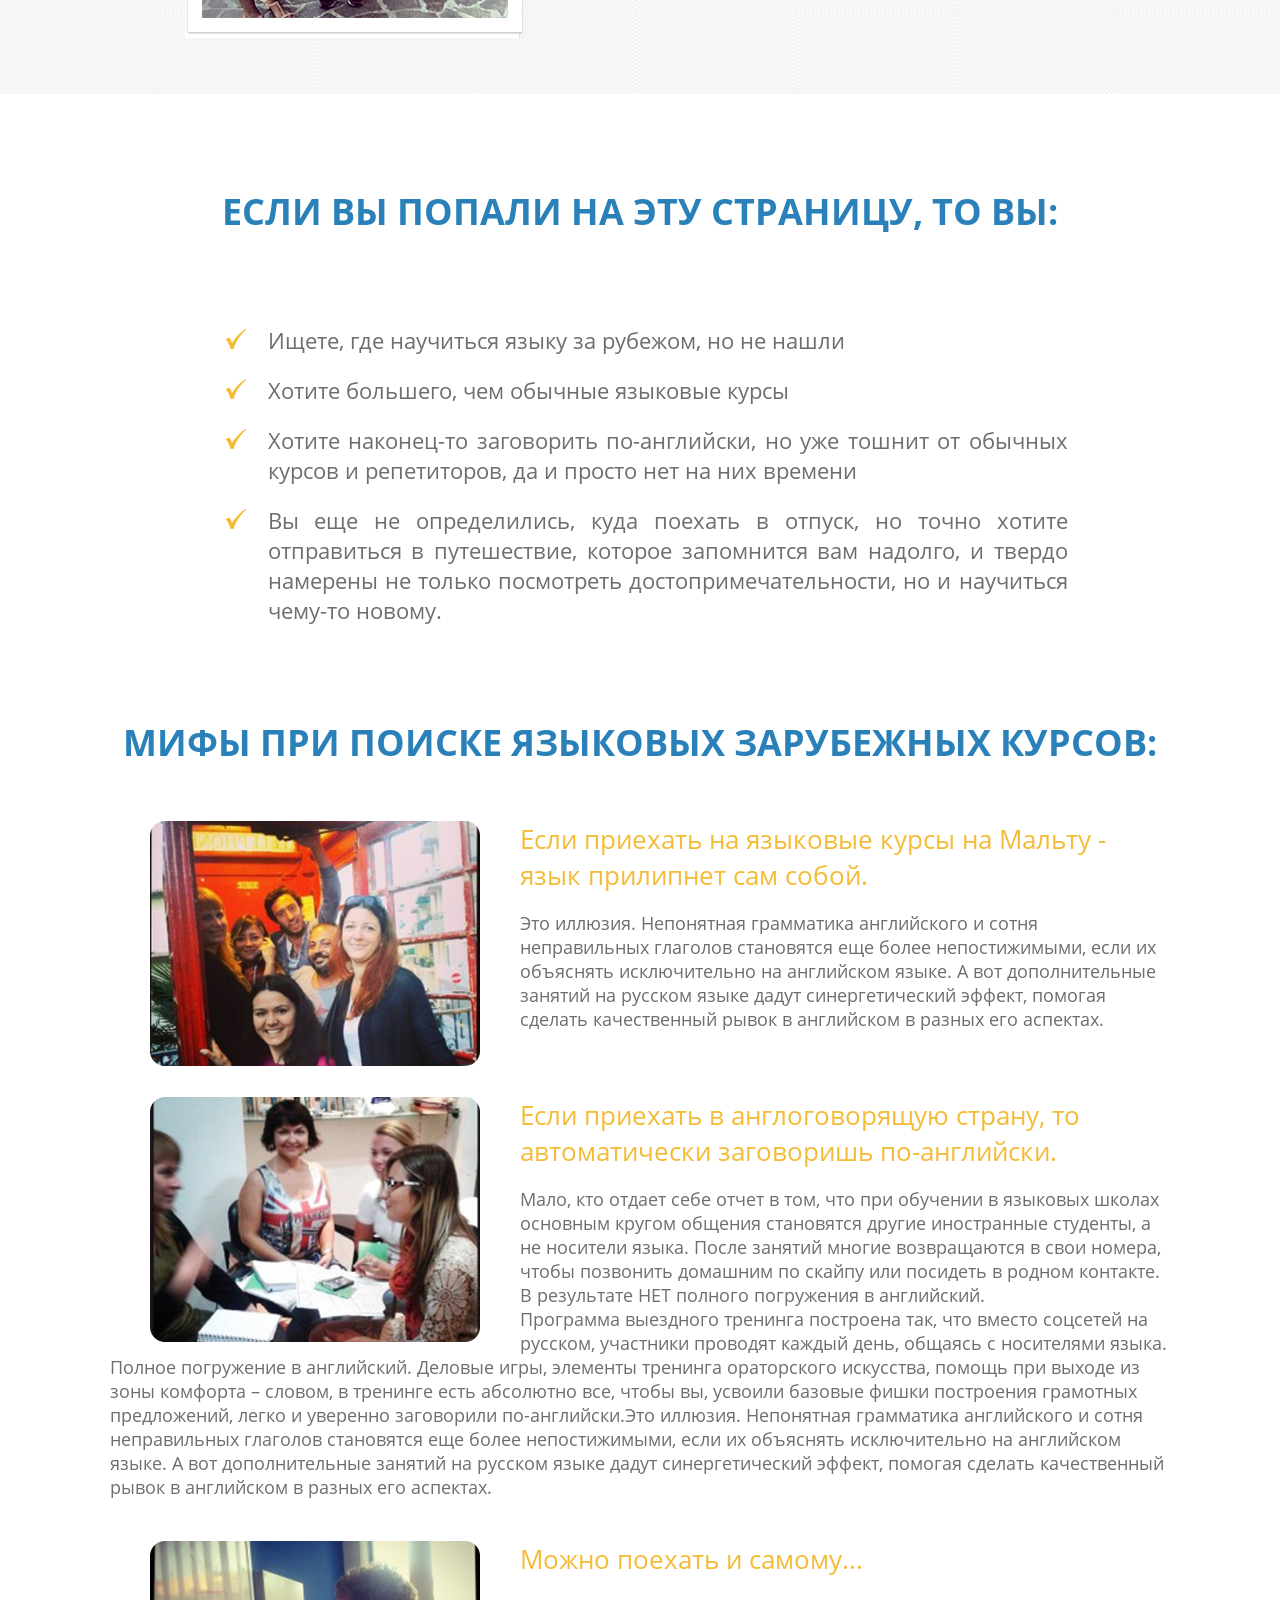
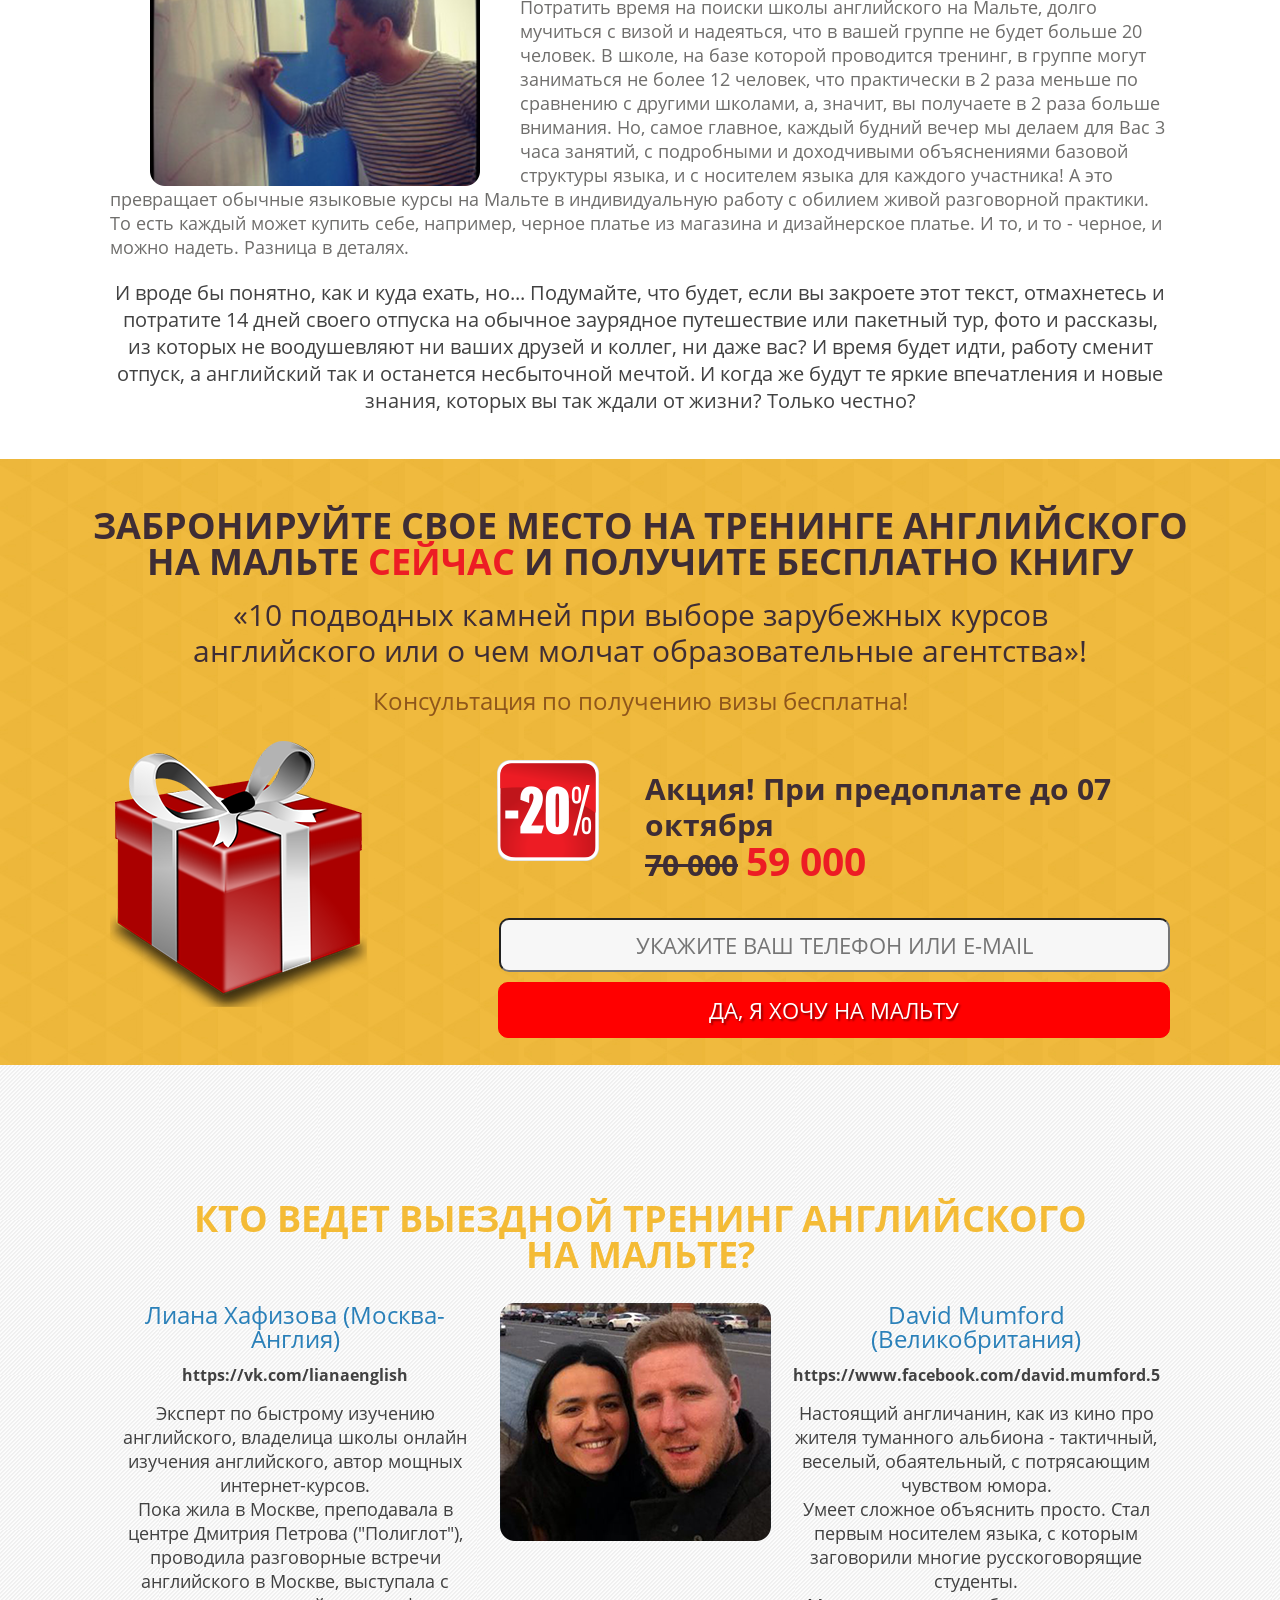
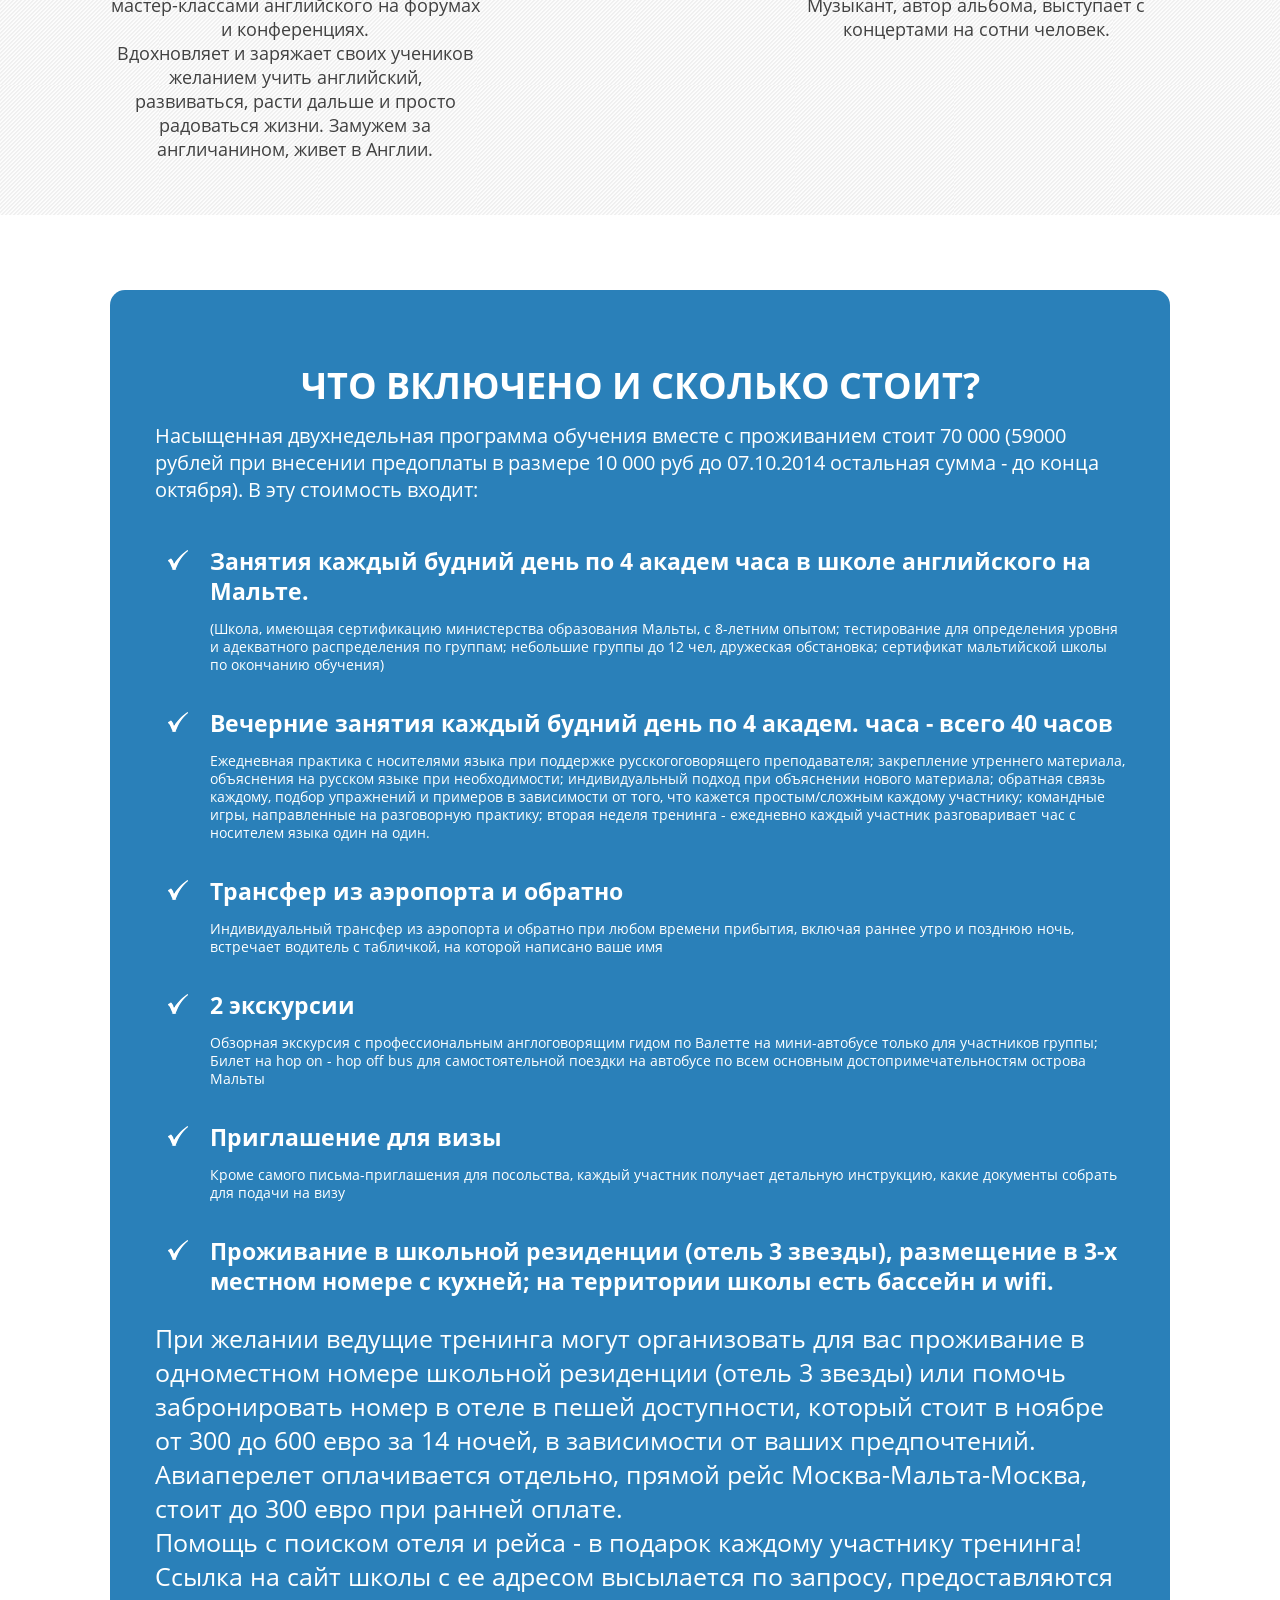
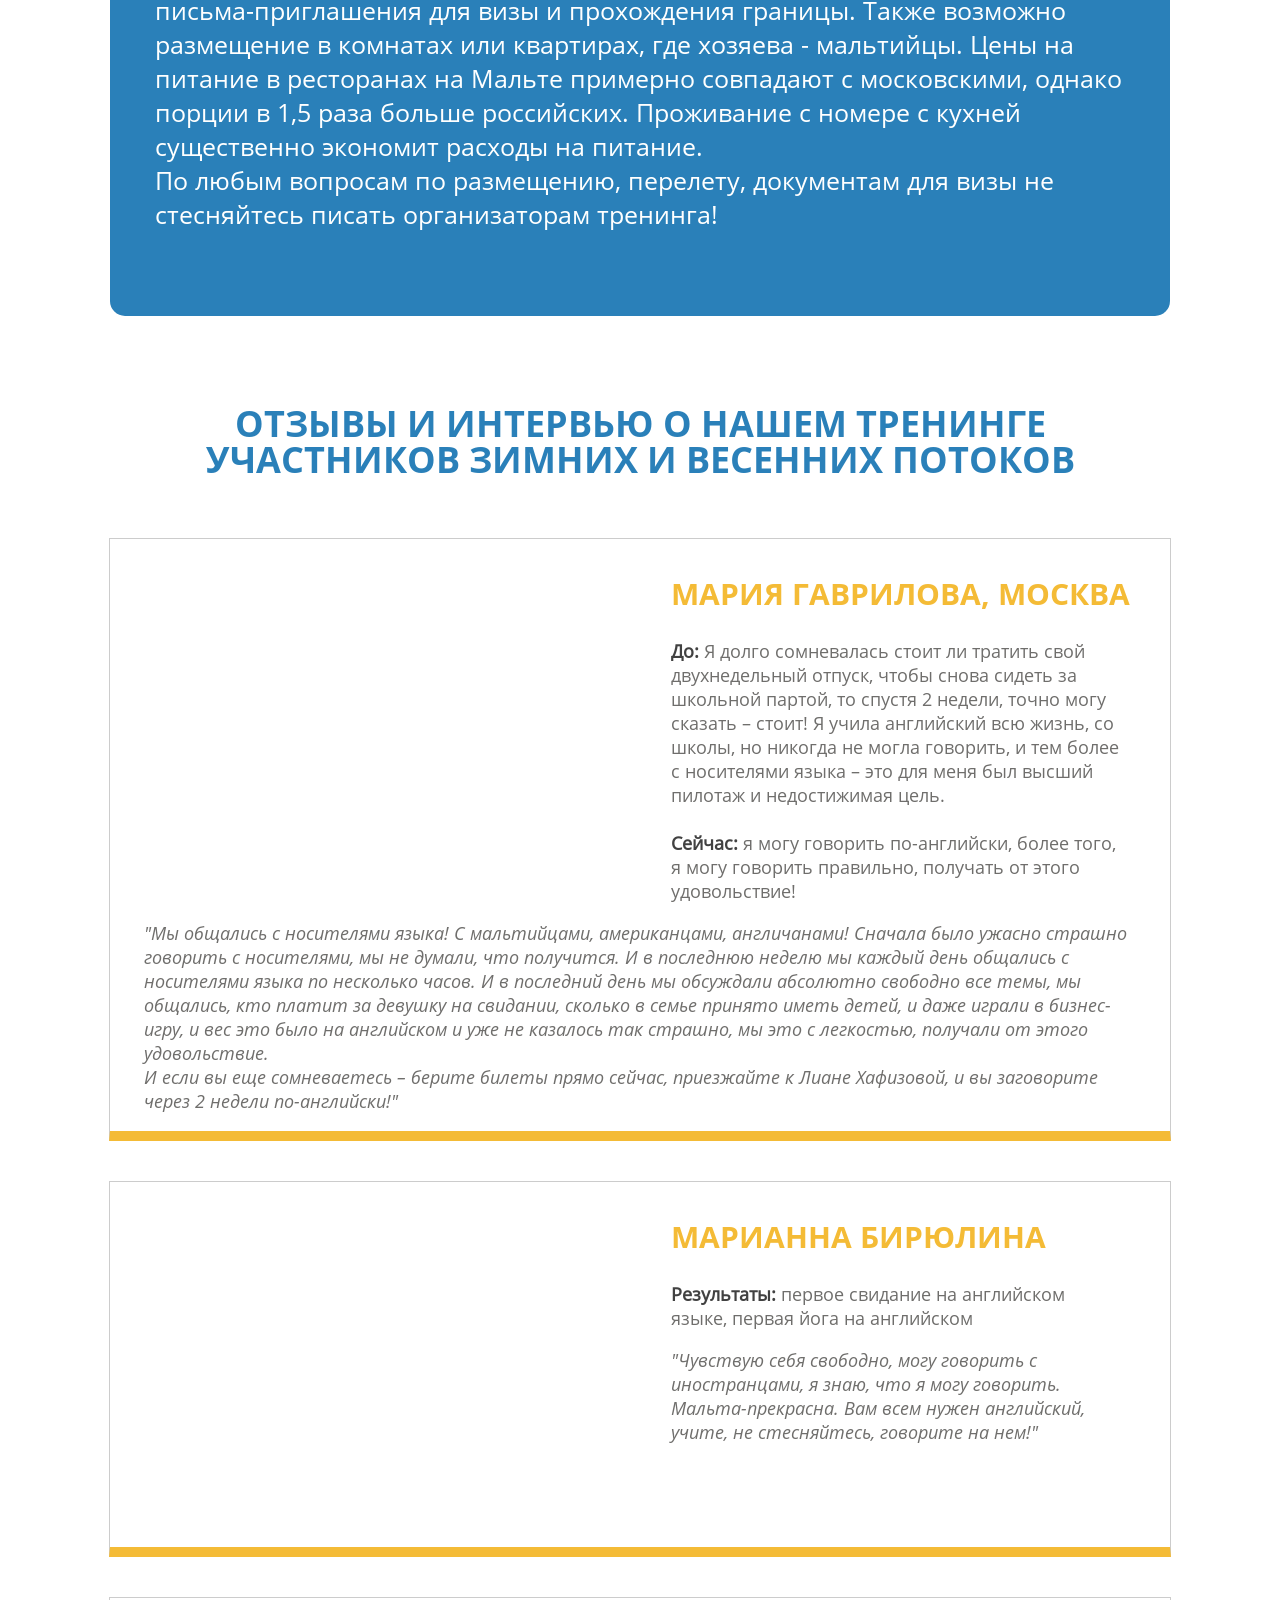
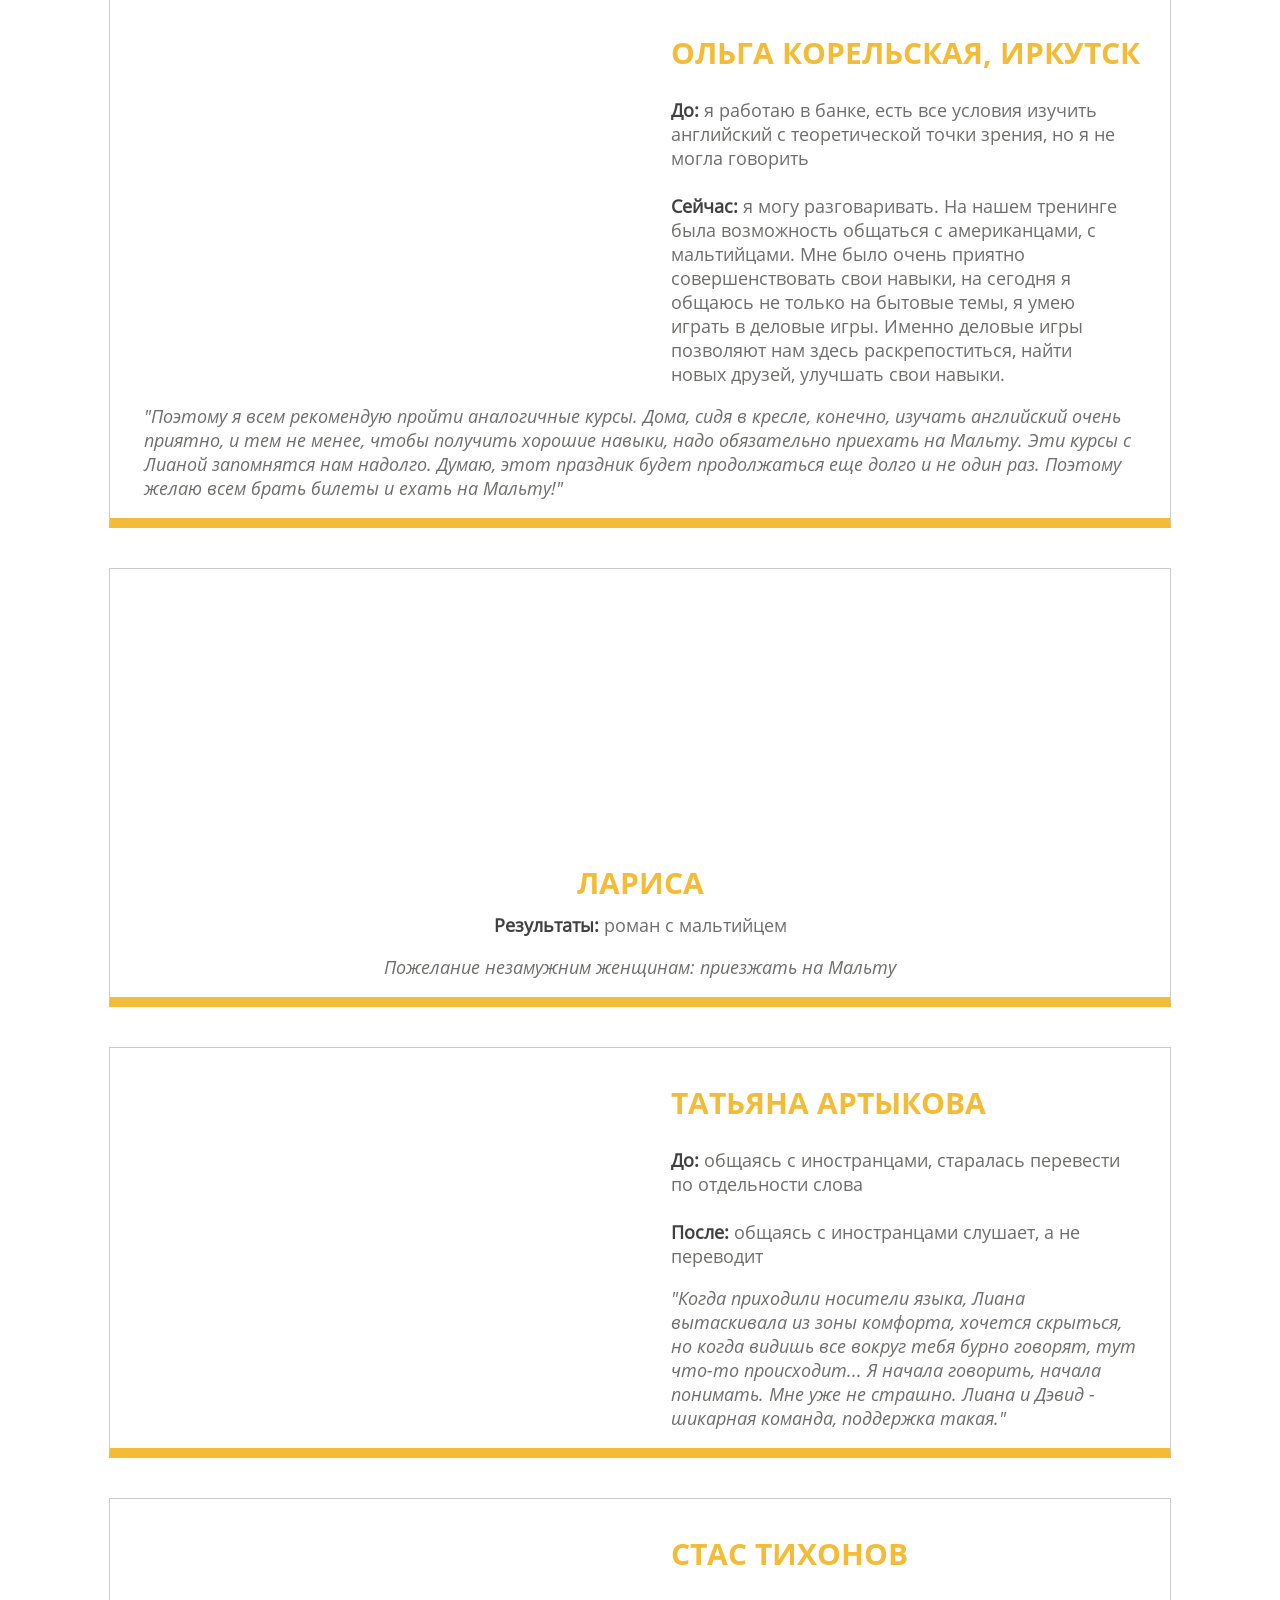
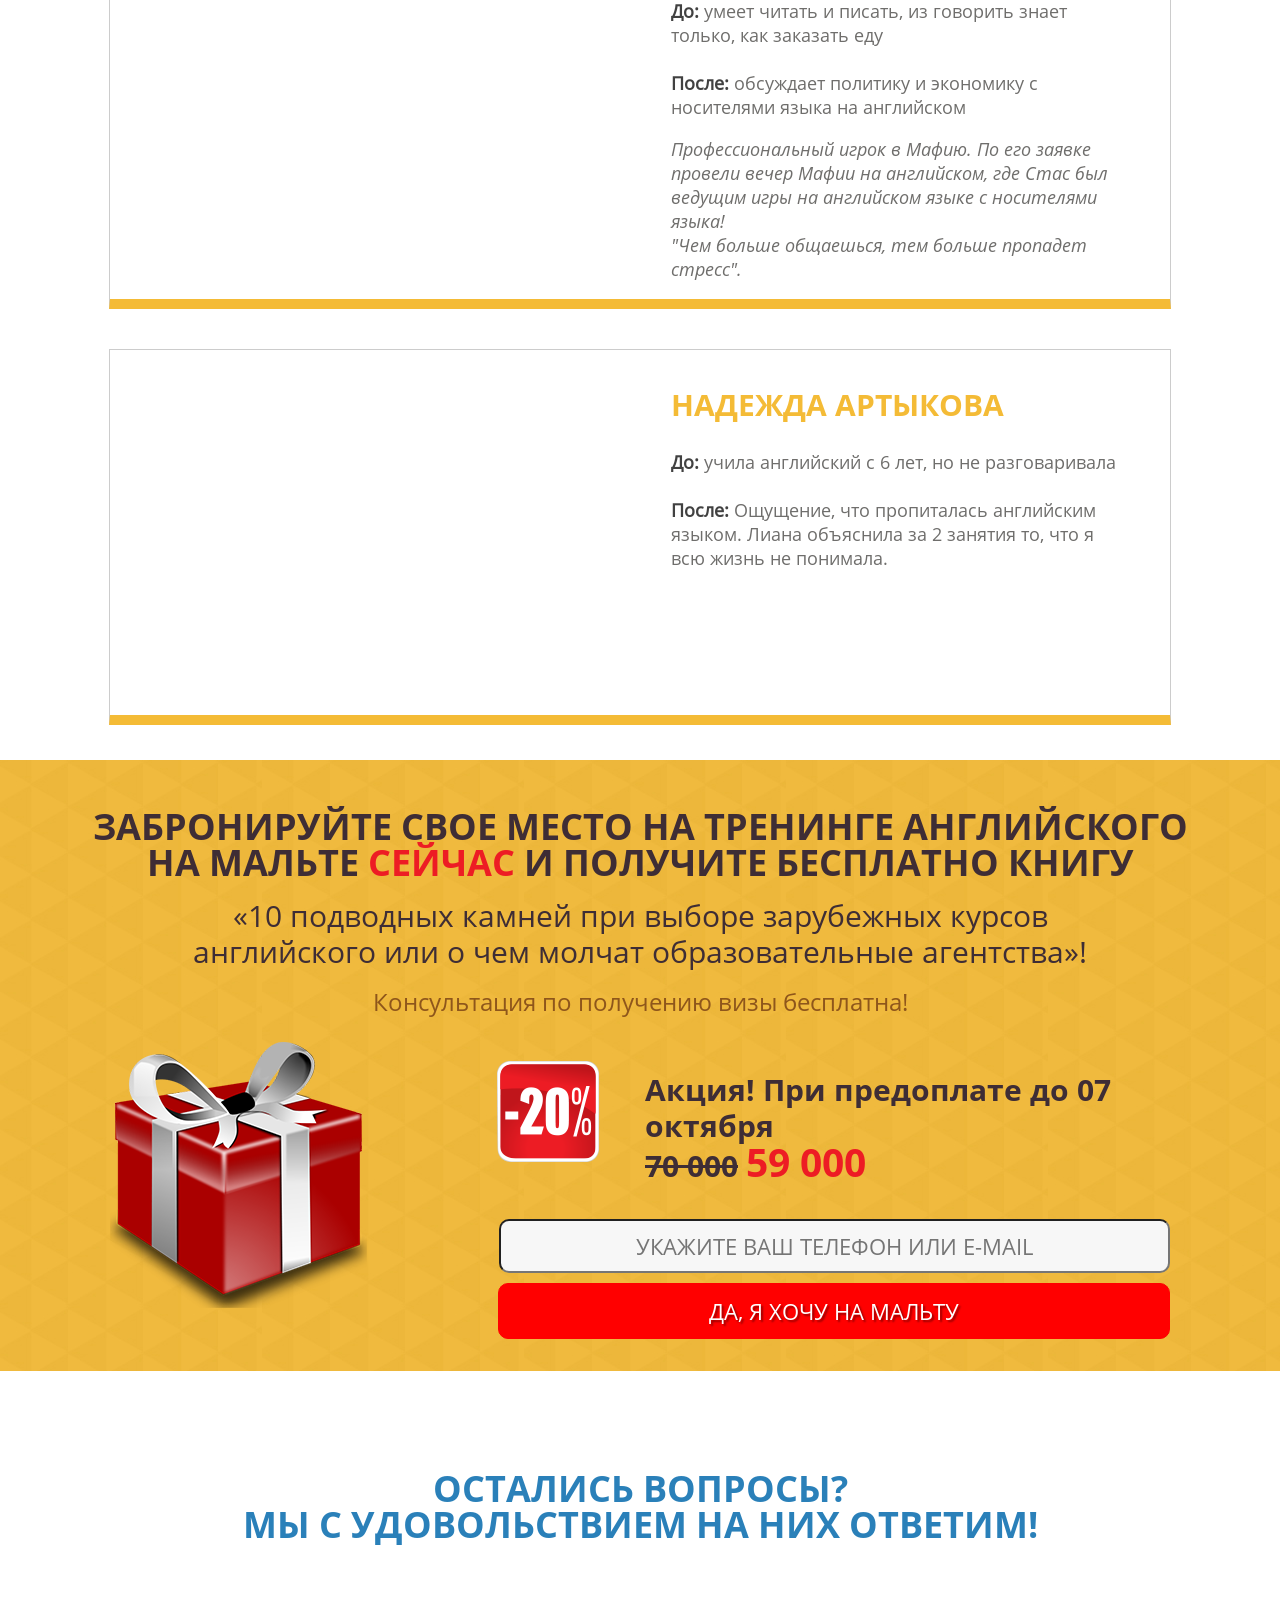
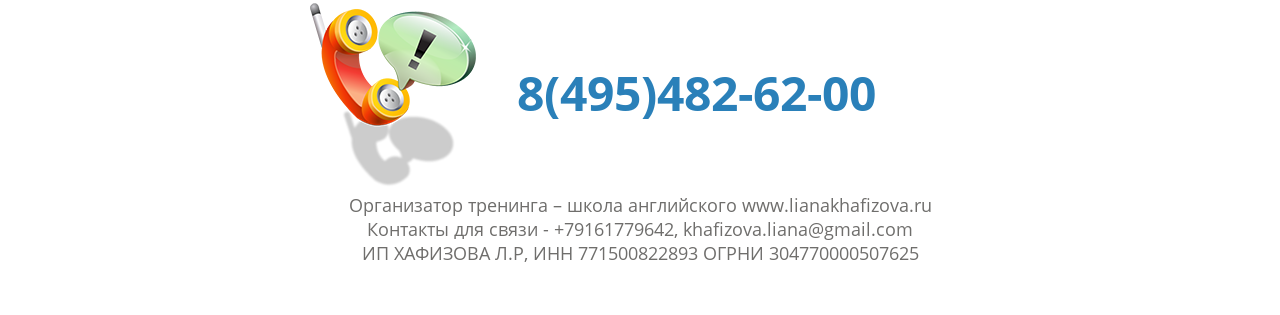
<file: www_maltaparty/index.html>
﻿<!DOCTYPE html>
<html>
<head>
 	<meta http-equiv="content-type" content="text/html; charset=utf-8">
 	<meta name="SKYPE_TOOLBAR" content="SKYPE_TOOLBAR_PARSER_COMPATIBLE" />
	<meta content="telephone=no" name="format-detection">
 	<title>Тренинг английского на Мальте</title>
 	<link rel="stylesheet" href="style/style.css">
 	<link rel="stylesheet" href="style/popup.css">
 	<meta name="keywords" content="" />
	<meta name="description" content="" />

	<script type="text/javascript" src="http://code.jquery.com/jquery-1.7.1.min.js"></script>
	<script src="js/jquery.arcticmodal.js" type="text/javascript"></script>
	<!--[if lt IE 9]>
		<script src="http://css3-mediaqueries-js.googlecode.com/files/css3-mediaqueries.js"></script>
		<script src="http://html5shim.googlecode.com/svn/trunk/html5.js"></script>
	<![endif]-->
	 



	 <link rel="stylesheet" type="text/css" href="style/style2.css" media="all" />
	<!--[if IE 7]>
	<link rel="stylesheet" type="text/css" href="style/css/ie7.css" media="all" />
	<![endif]-->
	<script type="text/javascript" src="js/jquery.jcarousel.js"></script>

	<script type="text/javascript">
	jQuery(document).ready(function() {
	    // Initialise the first and second carousel by class selector.
		// Note that they use both the same configuration options (none in this case).
		jQuery('.d-carousel .carousel').jcarousel({
	        scroll: 1
	    });
	});
	</script>




	<script type="text/javascript">
	 	$(function() {
	 	$(window).scroll(function() {
	 	if($(this).scrollTop() != 0) {
	 	$('#toTop').fadeIn();
	 	} else {
	 	$('#toTop').fadeOut();
	 	}
	 	});
	 	$('#toTop').click(function() {
	 	$('body,html').animate({scrollTop:0},800);
	 	});
	 	});
	</script>
</head>

<body>
	<header>
		<div id="main">
			<nav class="nav">
		<ul>
		 			<li class="current"><a href="#PROGRAM">Программа тренинга</a></li>
		 			<li><a href="#WHY">Почему мальта</a></li>
		 			<li><a href="#benefits">Преимущества</a></li>
		 			<li><a href="#WHO_LEADS">Кто ведет</a></li>
		 			<li><a href="#REV">ОТЗЫВЫ</a></li>
		 		</ul>
	</nav>

	 		<p class="phone">8(495)482-62-00</p>

	 		<button class="button2" onClick="$('#call-request').arcticmodal()"><span>Заказать звонок</span></button>
					<!-- //кнопка -->

					<!-- форма -->
			<div class="g-hidden">
				<div class="b-modal" id="call-request">
					<div class="b-modal_close arcticmodal-close">X</div>

					<div class="modal-form" align="center">
						<form action="options.php" method="post" name="call-form" class="call-form">
						<h3>Заказать бесплатный звонок!</h3>
								<input type="phone" required="required" class="inputbox2 phone-box" name="number" placeholder="Введите Ваш номер телефона">
								<input name=""  id="submit" type="submit" class="button3" value="Перезвоните мне"/>
							    <p>Ваши данные останутся конфиденциальными и не будут переданы третьим лицам!</p>
						</form>
					</div>
				</div>
			</div>
	 	</div>
 	</header>


 	<h1>тренинг английского <span id="red_big">на мальте</span> с 17 ноября</h1>
 	<p class="brown1">Подними свой английский на новый уровень за <span class="bold">14 дней!</span></p>

 	
 	<img id="sliderpicture" src="img/slide.png" alt="slide">
 	<div id="slider">
	 	<h2>интенсивное обучение международного уровня</h2>
	 	<p class="textwhite">Полное погружение в английский – 80 часов за 2 недели </p>

	 	<p class="video2">
	 		<iframe width="593" height="334" src="https://www.youtube.com/embed/ToiBqVUcIjQ?rel=0;wmode=transparent" frameborder="0" allowfullscreen></iframe>
	 	</p>
 	</div>

 	<div id="WHY"></div>
 	<div class="screen_grey">
 		<h3>Зачем ехать учить английский на Мальту с нами?</h3>
 		<div id="inline">
			<div class="english">
				<img class="icon" src="img/1.png" alt="car">
				<p class="bluetext">Прорыв в английском</p>
				<p class="smalltext">минуя скучные занудные курсы в своем городе, на которых все равно не хватает времени. Если не выучить английский сейчас, то когда?</p>
			</div>
			<div class="language">
				<img class="icon" src="img/2.png" alt="ok">
				<p class="bluetext">Думаете, что неспособны выучить язык?</p>
				<p class="smalltext">Команда профессионалов, полное погружение в английский развеют все ваши сомнения</p>
			</div>
			<div class="sertificate">
				<img class="icon" src="img/3.png" alt="handshake">
				<p class="bluetext">Сертификат о зарубежном обучении.</p>
				<p class="smalltext">Занятия по оксфордской программе, ваши одногруппники-иностранцы со всего мира</p>
			</div>
			<div class="relax">
				<img class="icon" src="img/4.png" alt="handshake">
				<p class="bluetext">Отдохнуть и зарядиться силами</p>
				<p class="smalltext">на год вперед! В сентябре на Мальте бархатный сезон: много солнца, теплое Средиземное море.</p>
			</div>
		</div>

	
		<div id="benefits"></div>
		<div id="advantage">
			<h3>Преимущество нашего тренинга</h3>
			<img id="stamp" src="img/stamp.png" alt="stamp">

			<p id="stamptext">Все языковые школы предлагают стандартное обучение: ежедневные занятия по 4 академических часа. В нашу <span class="blue">авторскую программу</span>, в дополнение к занятиям в школе, входят развивающие мастер-классы, бизнес-игры, групповые и индивидуальные разговорные встречи с носителями языка, а это еще 4 часа каждый день.<br>Итого - только на нашем тренинге 8 академических часов английского в день, а, значит, <span class="blue">80 часов за 2 недели</span>.<br><span id="anybody">Такого не делает НИКТО!</span><br>Вы гарантированно начнете говорить на английском языке и навсегда преодолеете языковой барьер.</p>
		</div>
	</div>

	<div class="yellow">
		<h4>Забронируйте свое место на тренинге английского<br>на Мальте <span class="red">сейчас</span> и получите бесплатно книгу</h4>
		<p class="reasons">«10 подводных камней при выборе зарубежных курсов английского или о чем молчат образовательные агентства»!</p>
		<p class="brown">Консультация по получению визы бесплатна!</p>
		<div class="block">
			<img class="gift" src="img/gift.png" alt="gift">
			<img class="sale" src="img/sale.png" alt="sale">
			<p class="saletxt">Акция! При предоплате до 07 октября<br><span class="crossed">70 000</span> <span class="under">59 000</span></p>

			<div class="form_block">
					<form action="option.php" method="post" name="call-form" class="call-form"> 
							<input type="phone" required="required" maxlength="19" class="inputbox phone-box" name="number" placeholder="Укажите Ваш телефон или e-mail"><br>
							<input name=""  id="submit" type="submit" class="button" value="Да, я хочу на мальту"/>
					</form>
			</div>
		</div>
	</div>

	<div class="screen_grey">
		<h3>Что Вас ждет на Мальте?</h3>
		<div class="block">	
		<p class="text">Кроме насыщенной программы совершенствования английского, ежедневной разговорной практики с носителями языка, вы сможете насладиться солнечной погодой (купаться и загорать на Мальте можно до ноября), блюдами средиземноморской кухни в ресторанчиках вдоль моря, дискотеками, а также богатым древним наследием этого острова, история которого насчитывает около 7 000 лет, увидеть мегалитические храмы и величественные церкви (их на Мальте 365). Эти 14 дней будут не только самыми полезными и конструктивными в совершенствовании вашего английского, да и просто как следует отдохнете! Плюс приобретете друзей со всего мира, а кто-то даже встречает здесь свою половинку.</p>
		</div>




		 	<div id="wrapper">
  
				    <div class="d-carousel">
				      <ul class="carousel">
				        <li> <a href="#"><img src="img/11.png" alt=""></a></li>
				        <li> <a href="#"><img src="img/12.png" alt=""></a></li>
				        <li> <a href="#"><img src="img/13.png" alt=""></a></li>
				        <li> <a href="#"><img src="img/14.png" alt=""></a></li>
				        <li> <a href="#"><img src="img/15.png" alt=""></a></li>
				        <li> <a href="#"><img src="img/16.png" alt=""></a></li>
				        <li> <a href="#"><img src="img/17.png" alt=""></a></li>
				        <li> <a href="#"><img src="img/18.png" alt=""></a></li>
				        <li> <a href="#"><img src="img/19.png" alt=""></a></li>
				      </ul>
				    </div>
   				 <div class="clear"></div>
  			</div>




	</div>

	<div class="white_screen">
		<h5>Если вы попали на эту страницу, то Вы:</h5>
		
		<div class="ideal">
 			<ul>
				<li>Ищете, где научиться языку за рубежом, но не нашли</li>
				<li>Хотите большего, чем обычные языковые курсы</li>
				<li>Хотите наконец-то заговорить по-английски, но уже тошнит от обычных курсов и репетиторов, да и просто нет на них времени</li>
				<li>Вы еще не определились, куда поехать в отпуск, но точно хотите отправиться в путешествие, которое запомнится вам надолго, и твердо намерены не только посмотреть достопримечательности, но и научиться чему-то новому.</li>
			</ul>
		</div>

		<h5>Мифы при поиске языковых зарубежных курсов:</h5>
		<div class="block">	
		<img class="fable" src="img/5.png" alt="fable1">
		<p class="title">Если приехать на языковые курсы на Мальту - язык прилипнет сам собой.</p>
		<p class="text1">Это иллюзия. Непонятная грамматика английского и сотня неправильных глаголов становятся еще более непостижимыми, если их объяснять исключительно на английском языке. А вот дополнительные занятий на русском языке дадут синергетический эффект, помогая сделать качественный рывок в английском в разных его аспектах.</p><br><br>
		<img class="fable" src="img/6.png" alt="fable1">
		<p class="title">Если приехать в англоговорящую страну, то автоматически заговоришь по-английски.</p>
		<p class="text1">Мало, кто отдает себе отчет в том, что при обучении в языковых школах основным кругом общения становятся другие иностранные студенты, а не носители языка. После занятий многие возвращаются в свои номера, чтобы позвонить домашним по скайпу или посидеть в родном контакте. В результате НЕТ полного погружения в английский. <br>Программа выездного тренинга построена так, что вместо соцсетей на русском, участники проводят каждый день, общаясь с носителями языка. Полное погружение в английский. Деловые игры, элементы тренинга ораторского искусства, помощь при выходе из зоны комфорта – словом, в тренинге есть абсолютно все, чтобы вы, усвоили базовые фишки построения грамотных предложений, легко и уверенно заговорили по-английски.Это иллюзия. Непонятная грамматика английского и сотня неправильных глаголов становятся еще более непостижимыми, если их объяснять исключительно на английском языке. А вот дополнительные занятий на русском языке дадут синергетический эффект, помогая сделать качественный рывок в английском в разных его аспектах.</p><br>
		<img class="fable" src="img/7.png" alt="fable1">
		<p class="title">Можно поехать и самому...</p>
		<p class="text1">Потратить время на поиски школы английского на Мальте, долго мучиться с визой и надеяться, что в вашей группе не будет больше 20 человек. В школе, на базе которой проводится тренинг, в группе могут заниматься не более 12 человек, что практически в 2 раза меньше по сравнению с другими школами, а, значит, вы получаете в 2 раза больше внимания. Но, самое главное, каждый будний вечер мы делаем для Вас 3 часа занятий, с подробными и доходчивыми объяснениями базовой структуры языка, и с носителем языка для каждого участника! А это превращает обычные языковые курсы на Мальте в индивидуальную работу с обилием живой разговорной практики. То есть каждый может купить себе, например, черное платье из магазина и дизайнерское платье. И то, и то - черное, и можно надеть. Разница в деталях.</p>

		<p id="so">И вроде бы понятно, как и куда ехать, но... Подумайте, что будет, если вы закроете этот текст, отмахнетесь и потратите 14 дней своего отпуска на обычное заурядное путешествие или пакетный тур, фото и рассказы, из которых не воодушевляют ни ваших друзей и коллег, ни даже вас? И время будет идти, работу сменит отпуск, а английский так и останется несбыточной мечтой. И когда же будут те яркие впечатления и новые знания, которых вы так ждали от жизни? Только честно?</p>
	</div>
	</div>

	<div class="yellow">
		<h4>Забронируйте свое место на тренинге английского<br>на Мальте <span class="red">сейчас</span> и получите бесплатно книгу</h4>
		<p class="reasons">«10 подводных камней при выборе зарубежных курсов английского или о чем молчат образовательные агентства»!</p>
		<p class="brown">Консультация по получению визы бесплатна!</p>
		<div class="block">
			<img class="gift" src="img/gift.png" alt="gift">
			<img class="sale" src="img/sale.png" alt="sale">
			<p class="saletxt">Акция! При предоплате до 07 октября<br><span class="crossed">70 000</span> <span class="under">59 000</span></p>

			<div class="form_block">
					<form action="option.php" method="post" name="call-form" class="call-form"> 
							<input type="phone" required="required" maxlength="19" class="inputbox phone-box" name="number" placeholder="Укажите Ваш телефон или e-mail"><br>
							<input name=""  id="submit" type="submit" class="button" value="Да, я хочу на мальту"/>
					</form>
			</div>
		</div>
	</div>

	
	<div class="screen_grey">
		<div id="WHO_LEADS"></div>
		<div class="block">
		<h3>Кто ведет выездной тренинг английского<br>на Мальте?</h3>
		<div class="lead1">
			<p class="bluetext2">Лиана Хафизова (Москва-Англия)</p>
			<p class="link">https://vk.com/lianaenglish</p>
			<p class="text">Эксперт по быстрому изучению английского, владелица школы онлайн изучения английского, автор мощных интернет-курсов.<br>Пока жила в Москве, преподавала в центре Дмитрия Петрова ("Полиглот"), проводила разговорные встречи английского в Москве, выступала с мастер-классами английского на форумах и конференциях.<br>Вдохновляет и заряжает своих учеников желанием учить английский, развиваться, расти дальше и просто радоваться жизни. Замужем за англичанином, живет в Англии.</p>
		</div>
		<div id="lead">
			<img class="lead_photo" src="img/lead_photo.png" alt="lead_photo">
		</div>
		<div class="lead">
			<p class="bluetext2">David Mumford (Великобритания)</p>
			<p class="link">https://www.facebook.com/david.mumford.5</p>
			<p class="text">Настоящий англичанин, как из кино про жителя туманного альбиона - тактичный, веселый, обаятельный, с потрясающим чувством юмора.<br>Умеет сложное объяснить просто. Стал первым носителем языка, с которым заговорили многие русскоговорящие студенты.<br>Музыкант, автор альбома, выступает с концертами на сотни человек.</p>
		</div>
		<div style="clear: both"></div>
		<div class="br"></div>
		<div style="clear: both"></div>
		<div class="br"></div>
	</div>
	</div>


	<div id="PROGRAM"></div><div></div>
	<div id="blue_screen">
		<p id="maintitle">Что включено и сколько стоит?</p>
		<p>Насыщенная двухнедельная программа обучения  вместе с проживанием стоит 70 000 (59000 рублей при внесении предоплаты в размере 10 000 руб до 07.10.2014 остальная сумма - до конца октября). В эту стоимость входит:</p>
		<div class="ideal2">
 			<ul>
				<li>Занятия каждый будний день по 4 академ часа в школе английского на Мальте.<br>
				<p class="list">(Школа, имеющая сертификацию министерства образования Мальты, с 8-летним опытом; тестирование для определения уровня и адекватного распределения по группам; небольшие группы до 12 чел, дружеская обстановка; cертификат мальтийской школы по окончанию обучения)</p></li>
				<li>Вечерние занятия каждый будний день по 4 академ. часа - всего 40 часов<br>
				<p class="list">Ежедневная практика с носителями языка при поддержке русскогоговорящего преподавателя; закрепление утреннего материала, объяснения на русском языке при необходимости; индивидуальный подход при объяснении нового материала; обратная связь каждому, подбор упражнений и примеров в зависимости от того, что кажется простым/сложным каждому участнику; командные игры, направленные на разговорную практику; вторая неделя тренинга - ежедневно каждый участник разговаривает час с носителем языка один на один.</p></li>
				<li>Трансфер из аэропорта и обратно<br>
				<p class="list">Индивидуальный трансфер из аэропорта и обратно при любом времени прибытия, включая раннее утро и позднюю ночь, встречает водитель с табличкой, на которой написано ваше имя</p></li>
				<li>2 экскурсии<br>
				<p class="list">Обзорная экскурсия с профессиональным англоговорящим гидом по Валетте на мини-автобусе только для участников группы;<br>Билет на hop on - hop off bus для самостоятельной поездки на автобусе по всем основным достопримечательностям острова Мальты</p></li>
				<li>Приглашение для визы<br>
				<p class="list">Кроме самого письма-приглашения для посольства, каждый участник получает детальную инструкцию, какие документы собрать для подачи на визу</p></li>
        <li>Проживание в школьной резиденции (отель 3 звезды), размещение в 3-х местном номере с кухней; на территории школы есть бассейн и wifi.<br>
			</ul>
		</div>
		<p style="font-size: 25px;">
При желании ведущие тренинга могут организовать для вас проживание в одноместном номере школьной резиденции (отель 3 звезды)  или помочь забронировать номер в отеле в пешей доступности, который стоит в ноябре от 300 до 600 евро за 14 ночей, в зависимости от ваших предпочтений. <br>
Авиаперелет оплачивается отдельно, прямой рейс Москва-Мальта-Москва, стоит до 300 евро при ранней оплате.<br>
Помощь с поиском отеля и рейса - в подарок каждому участнику тренинга! Ссылка на сайт школы с ее адресом высылается по запросу, предоставляются письма-приглашения для визы и прохождения границы. Также возможно размещение в комнатах или квартирах, где хозяева - мальтийцы. Цены на питание в ресторанах на Мальте примерно совпадают с московскими, однако порции в 1,5 раза больше российских. Проживание с номере с кухней существенно экономит расходы на питание.<br>
По любым вопросам по размещению, перелету, документам для визы не стесняйтесь писать организаторам тренинга!
    </p>
	</div>


	<div id="REV"></div>
	<div></div>
	<div class="white_screen">
		<h5>Отзывы и интервью о нашем тренинге<br>участников зимних и весенних потоков</h5>

		<div class="rewiev">
			<p class="frame480x270">
	 		<iframe width="480" height="270" allowfullscreen="" src="http://www.youtube.com/embed/h-BvgwMepQw?rel=0;wmode=transparent" frameborder="0"></iframe>
	 		</p>
	 		<p class="name">Мария Гаврилова, Москва</p>
	 		<p class="rew"><span class="bold">До:</span> Я долго сомневалась стоит ли тратить свой двухнедельный отпуск, чтобы снова сидеть за школьной партой, то спустя 2 недели, точно могу сказать – стоит! Я учила английский всю жизнь, со школы, но никогда не могла говорить, и тем более с носителями языка – это для меня был высший пилотаж и недостижимая цель.<br><br><span class="bold">Сейчас:</span> я могу говорить по-английски, более того, я могу говорить правильно, получать от этого удовольствие!</p>
	 		<p class="italic">"Мы общались с носителями языка! С мальтийцами, американцами, англичанами! Сначала было ужасно страшно говорить с носителями, мы не думали, что получится. И в последнюю неделю мы каждый день общались с носителями языка по несколько часов. И в последний день мы обсуждали абсолютно свободно все темы, мы общались, кто платит за девушку на свидании, сколько в семье принято иметь детей, и даже играли в бизнес-игру, и вес это было на английском и уже не казалось так страшно, мы это с легкостью, получали от этого удовольствие.<br>И если вы еще сомневаетесь – берите билеты прямо сейчас, приезжайте к Лиане Хафизовой, и вы заговорите через 2 недели по-английски!"</p>
	 	</div>

	 	<div class="rewiev">
			<p class="frame480x270">
			<iframe width="480" height="270" src="http://www.youtube.com/embed/Hbbcwwysi_U?rel=0;wmode=transparent" frameborder="0" allowfullscreen></iframe>
	 		</p>
	 		<p class="name">Марианна Бирюлина</p>
	 		<p class="rew"><span class="bold">Результаты:</span> первое свидание на английском языке, первая йога на английском</p>
	 		<p class="italic">"Чувствую себя свободно, могу говорить с иностранцами, я знаю, что я могу говорить. Мальта-прекрасна. Вам всем нужен английский, учите, не стесняйтесь, говорите на нем!"</p>
	 	</div>

	 	<div class="rewiev">
			<p class="frame480x270">
			<iframe width="480" height="270" src="http://www.youtube.com/embed/keayIkodeaI?rel=0;wmode=transparent" frameborder="0" allowfullscreen></iframe>
	 		</p>
	 		<p class="name">Ольга Корельская, Иркутск</p>
	 		<p class="rew"><span class="bold">До:</span> я работаю в банке, есть все условия изучить английский с теоретической точки зрения, но я не могла говорить<br><br><span class="bold">Сейчас:</span> я могу разговаривать. На нашем тренинге была возможность общаться с американцами, с мальтийцами. Мне было очень приятно совершенствовать свои навыки, на сегодня я общаюсь не только на бытовые темы, я умею играть в деловые игры. Именно деловые игры позволяют нам здесь раскрепоститься, найти новых друзей, улучшать свои навыки.</p>
	 		<p class="italic">"Поэтому я всем рекомендую пройти аналогичные курсы. Дома, сидя в кресле, конечно, изучать английский очень приятно, и тем не менее, чтобы получить хорошие навыки, надо обязательно приехать на Мальту. Эти курсы с Лианой запомнятся нам надолго. Думаю, этот праздник будет продолжаться еще долго и не один раз. Поэтому желаю всем брать билеты и ехать на Мальту!"</p>
	 	</div>

	 	<div class="rewiev">
			<p class="frame480x270_1">
			<iframe width="480" height="270" src="http://www.youtube.com/embed/18dNtw2SutU?rel=0;wmode=transparent" frameborder="0" allowfullscreen></iframe>
			</p>
			<p class="frame480x270_2">
			<iframe width="480" height="270" src="http://www.youtube.com/embed/OtfuT_b2qa8?rel=0;wmode=transparent" frameborder="0" allowfullscreen></iframe>
	 		</p>
	 		<p class="name1">Лариса</p>
	 		<p class="rew1"><span class="bold">Результаты:</span> роман с мальтийцем</p>
	 		<p class="italic1">Пожелание незамужним женщинам: приезжать на Мальту</p>
	 	</div>

	 	<div class="rewiev">
			<p class="frame480x270">
			<iframe width="480" height="270" src="http://www.youtube.com/embed/OQ6IV4SOBtE?rel=0;wmode=transparent" frameborder="0" allowfullscreen></iframe>
	 		</p>
	 		<p class="name">Татьяна Артыкова</p>
	 		<p class="rew"><span class="bold">До:</span> общаясь с иностранцами, старалась перевести по отдельности слова<br><br><span class="bold">После:</span> общаясь с иностранцами слушает, а не переводит</p>
	 		<p class="italic">"Когда приходили носители языка, Лиана вытаскивала из зоны комфорта, хочется скрыться, но когда видишь все вокруг тебя бурно говорят, тут что-то происходит... Я начала говорить, начала понимать. Мне уже не страшно. Лиана и Дэвид - шикарная команда, поддержка такая."</p>
	 	</div>

	 	<div class="rewiev">
			<p class="frame480x270">
			<iframe width="480" height="270" src="http://www.youtube.com/embed/9tujrKFD8jc?rel=0;wmode=transparent" frameborder="0" allowfullscreen></iframe>
	 		</p>
	 		<p class="name">Стас Тихонов</p>
	 		<p class="rew"><span class="bold">До:</span> умеет читать и писать, из говорить знает только, как заказать еду<br><br><span class="bold">После:</span> обсуждает политику и экономику с носителями языка на английском</p>
	 		<p class="italic">Профессиональный игрок в Мафию. По его заявке провели вечер Мафии на английском, где Стас был ведущим игры на английском языке с носителями языка!<br>"Чем больше общаешься, тем больше пропадет стресс".</p>
	 	</div>

	 	<div class="rewiev">
			<p class="frame480x270">
			<iframe width="480" height="270" src="http://www.youtube.com/embed/5FO2rxluAMg?rel=0;wmode=transparent" frameborder="0" allowfullscreen></iframe>
	 		</p>
	 		<p class="name">Надежда Артыкова</p>
	 		<p class="rew"><span class="bold">До:</span> учила английский с 6 лет, но не разговаривала<br><br><span class="bold">После:</span> Ощущение, что пропиталась английским языком. Лиана объяснила за 2 занятия то, что я всю жизнь не понимала.</p>
	 	</div>

	 </div>

	 <div class="yellow">
		<h4>Забронируйте свое место на тренинге английского<br>на Мальте <span class="red">сейчас</span> и получите бесплатно книгу</h4>
		<p class="reasons">«10 подводных камней при выборе зарубежных курсов английского или о чем молчат образовательные агентства»!</p>
		<p class="brown">Консультация по получению визы бесплатна!</p>
		<div class="block">
			<img class="gift" src="img/gift.png" alt="gift">
			<img class="sale" src="img/sale.png" alt="sale">
			<p class="saletxt">Акция! При предоплате до 07 октября<br><span class="crossed">70 000</span> <span class="under">59 000</span></p>

			<div class="form_block">
					<form action="option.php" method="post" name="call-form" class="call-form"> 
							<input type="phone" required="required" maxlength="19" class="inputbox phone-box" name="number" placeholder="Укажите Ваш телефон или e-mail"><br>
							<input name=""  id="submit" type="submit" class="button" value="Да, я хочу на мальту"/>
					</form>
			</div>
		</div>
	</div>

	<footer>
		<h5>Остались вопросы?<br>Мы с удовольствием на них ответим!</h5>
		<img id="call" src="img/call.png" alt="call">
		<p class="number">8(495)482-62-00</p>
		<p id="grey">Организатор тренинга – школа английского www.lianakhafizova.ru<br>Контакты для связи - +79161779642, khafizova.liana@gmail.com<br>ИП ХАФИЗОВА Л.Р, ИНН 771500822893 ОГРНИ 304770000507625</p>
	</footer>
<DIV ID = "toTop" >Наверх </ DIV >
</body>
</html>
</file>
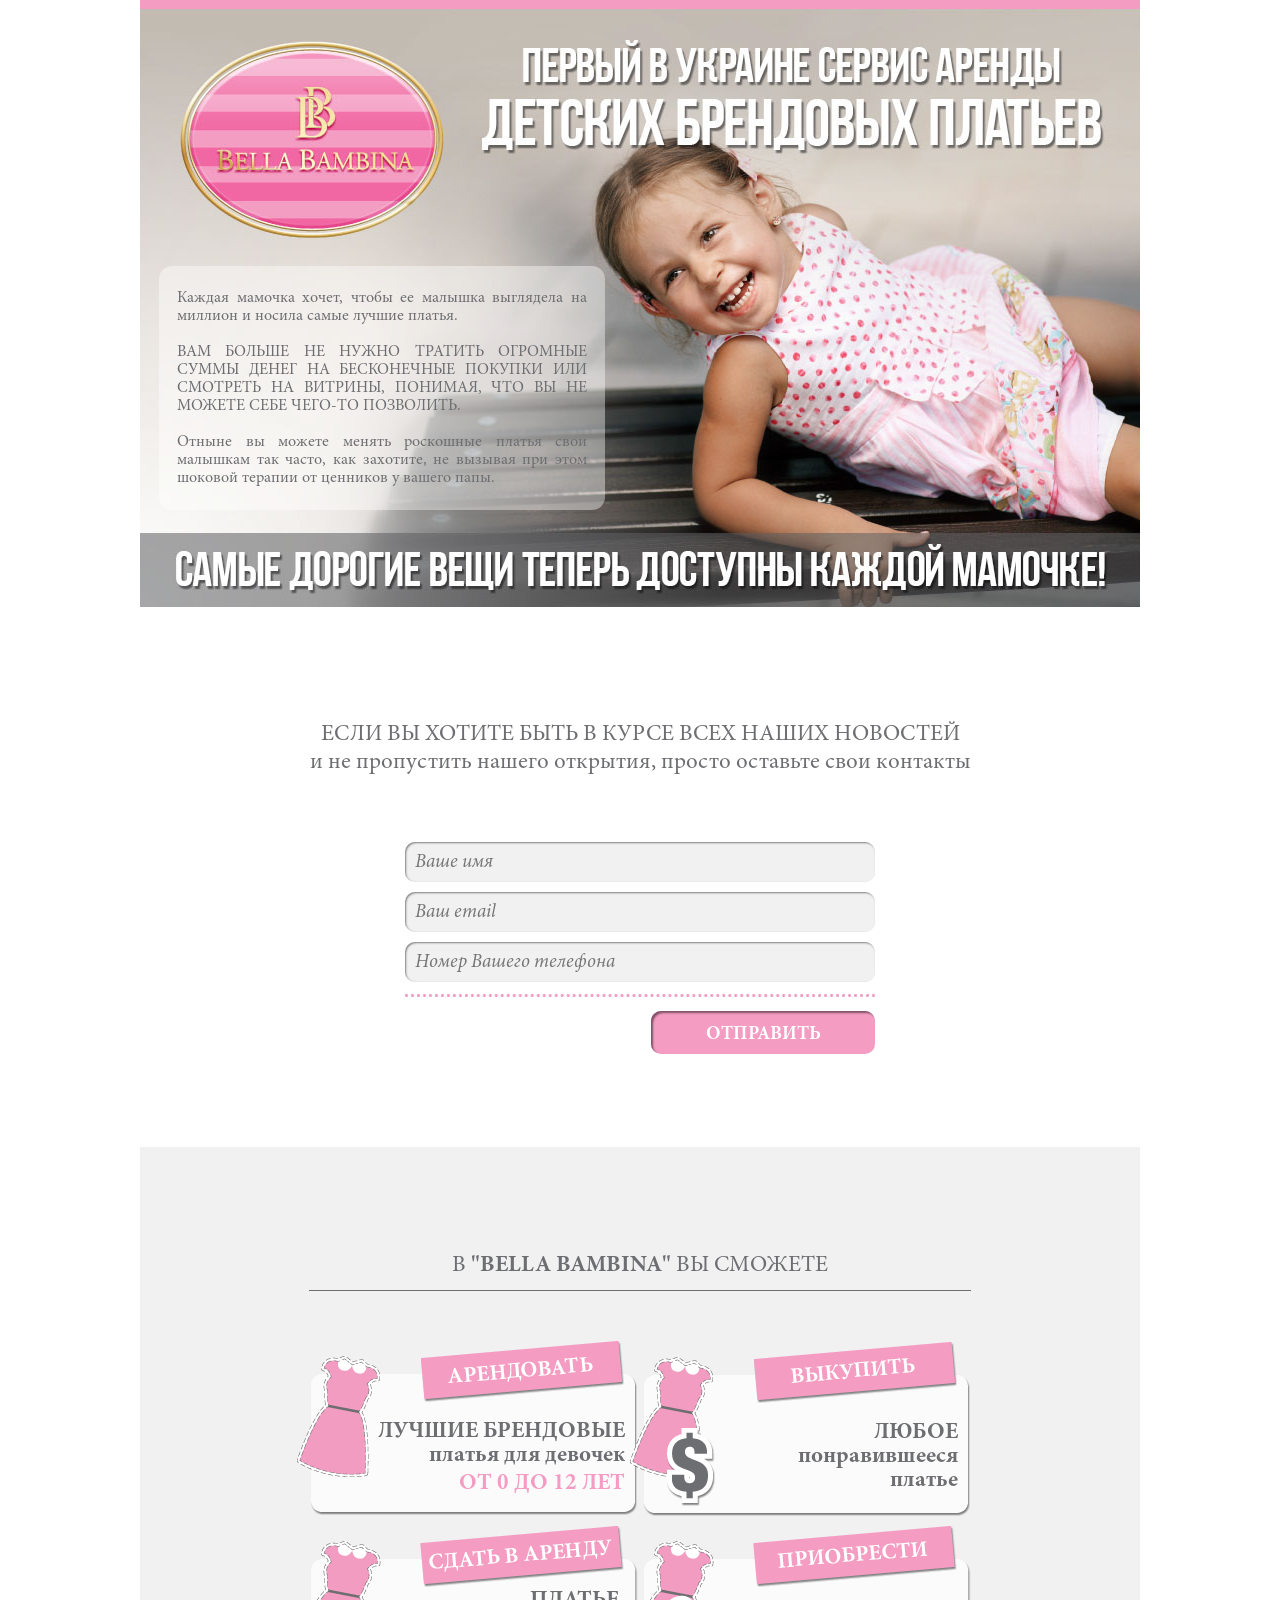
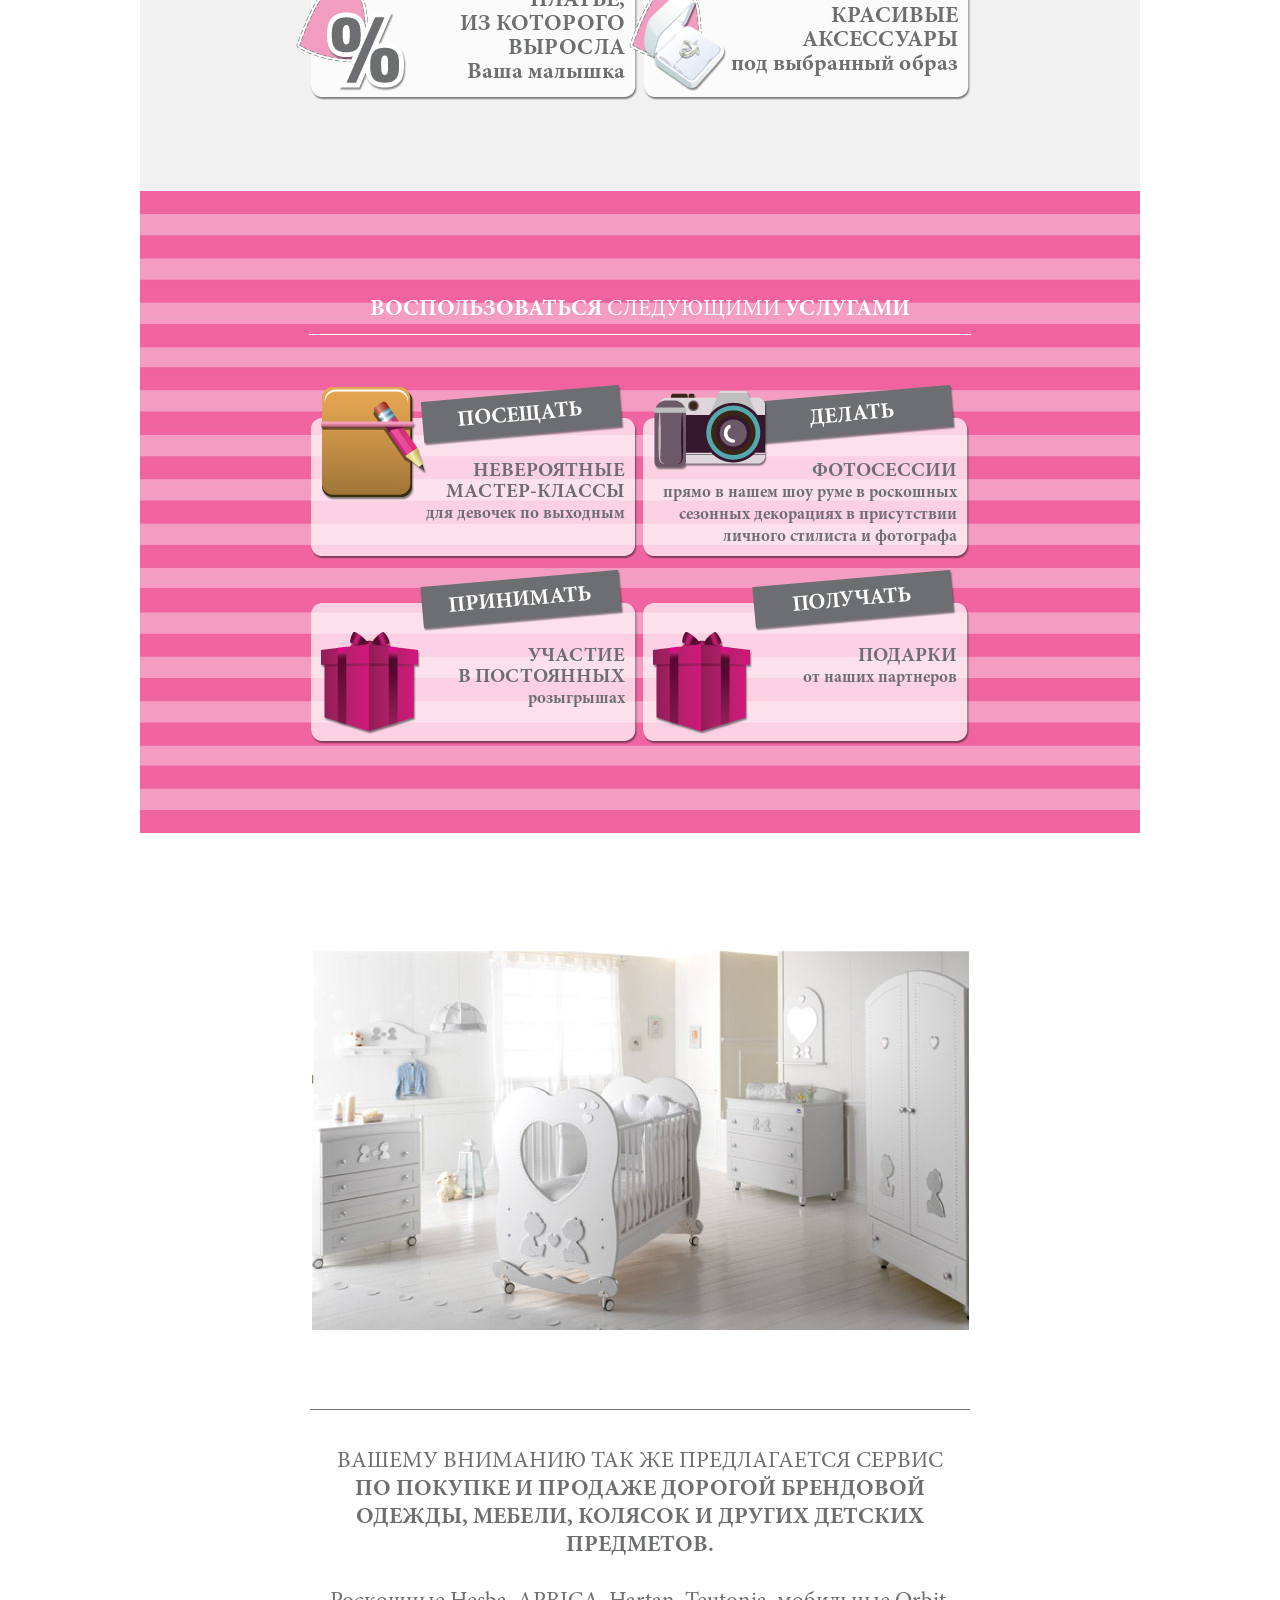
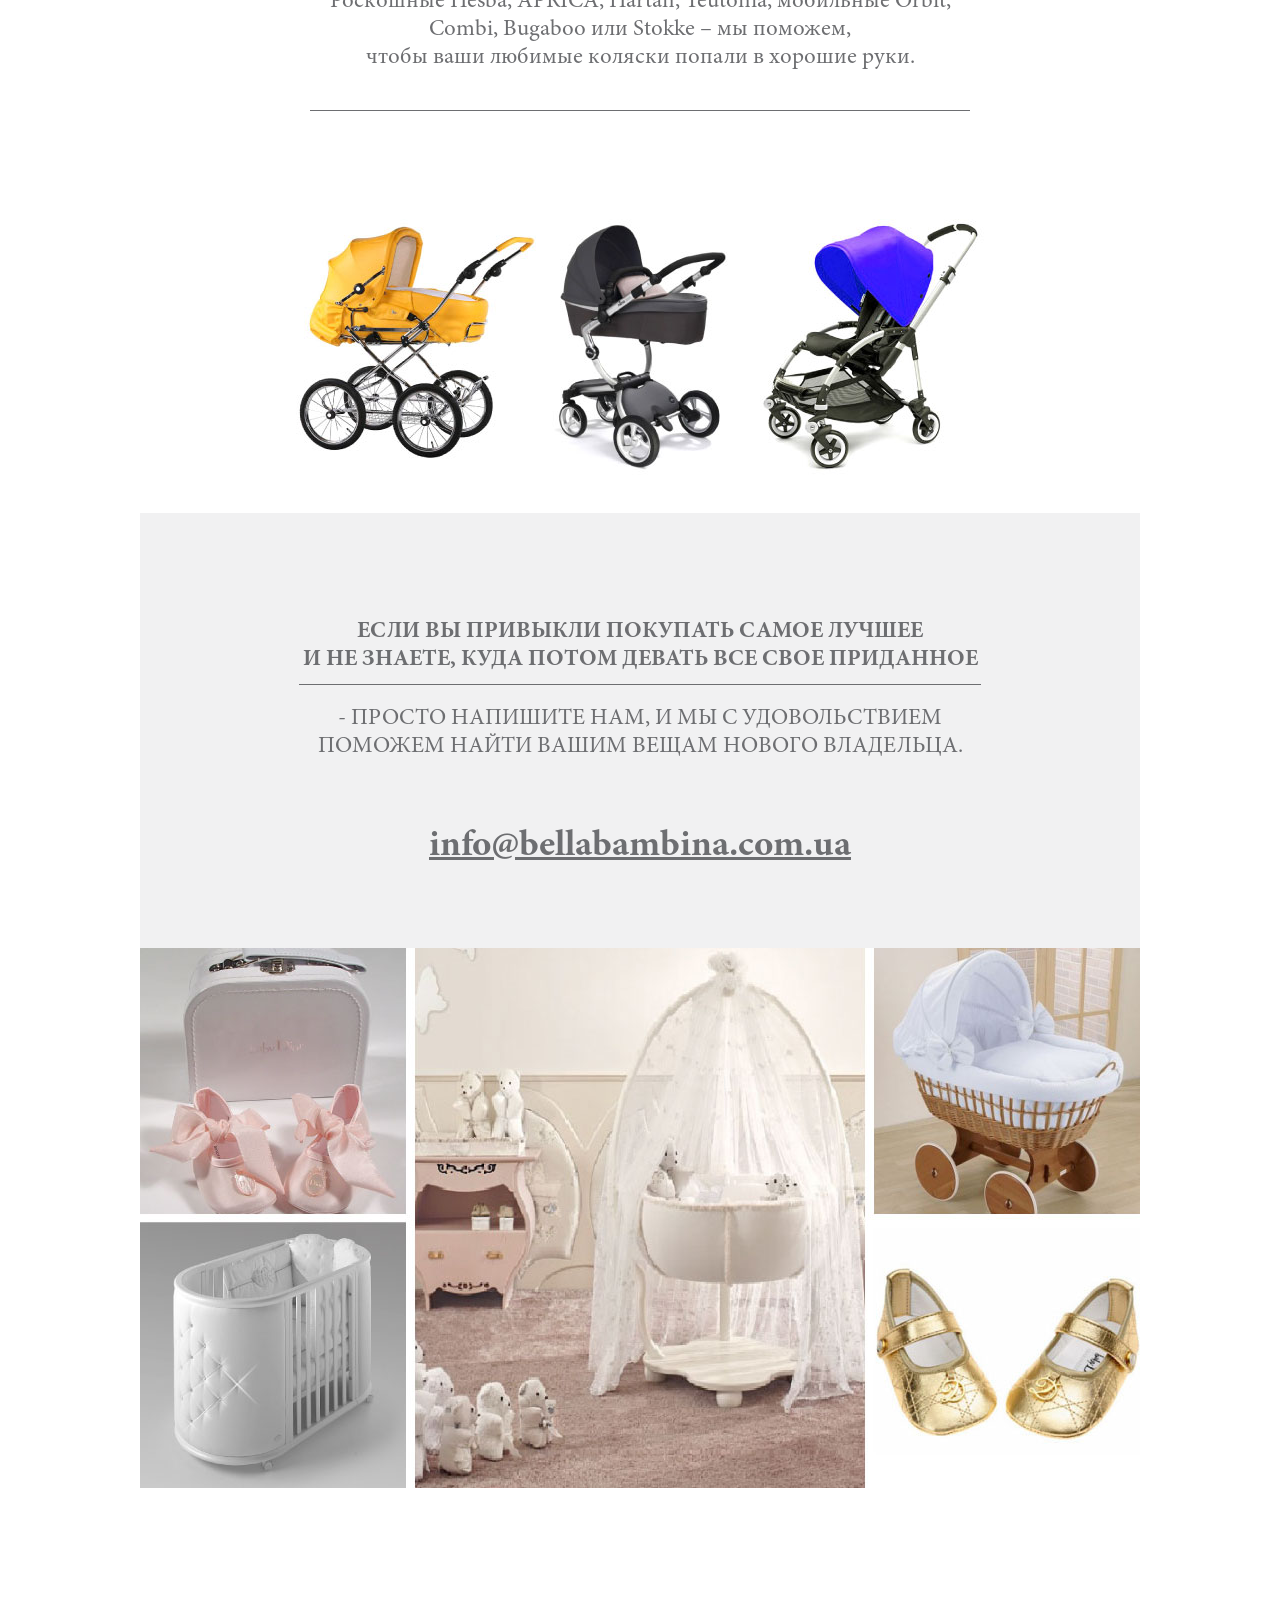
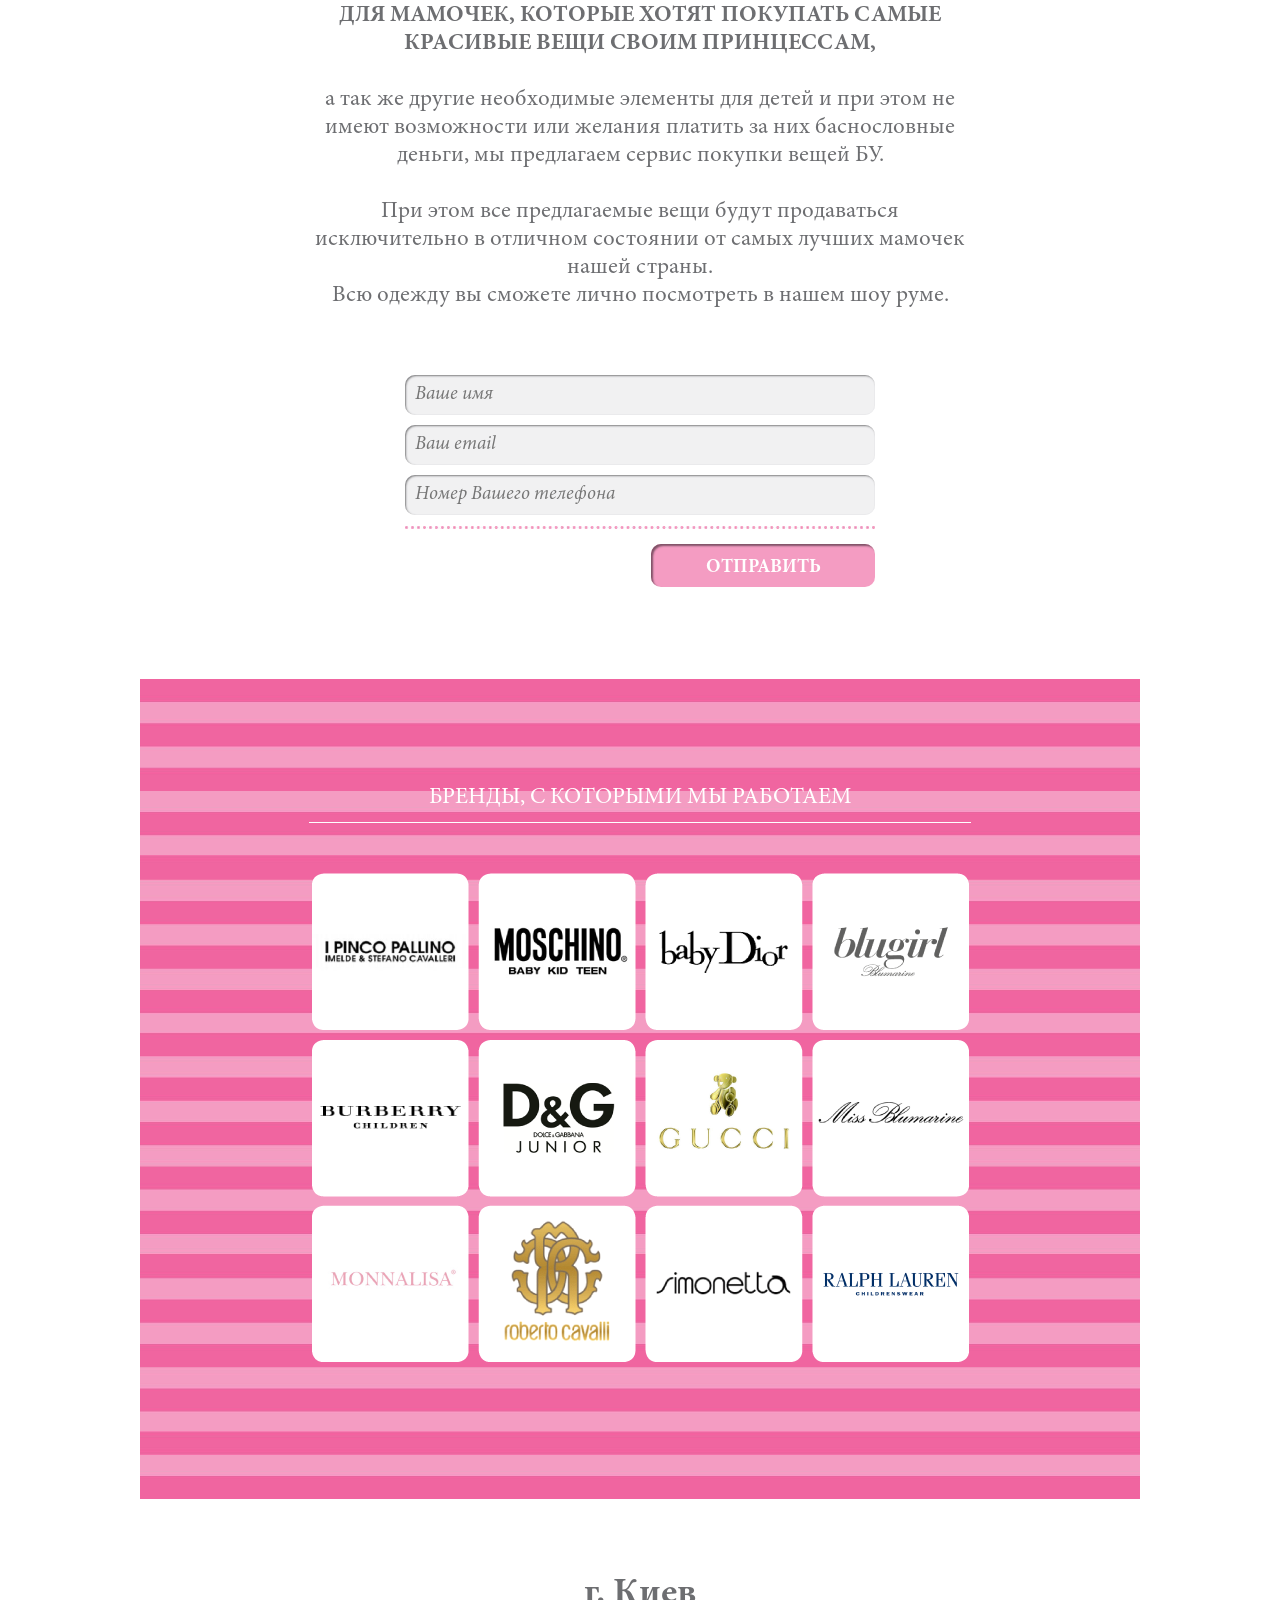
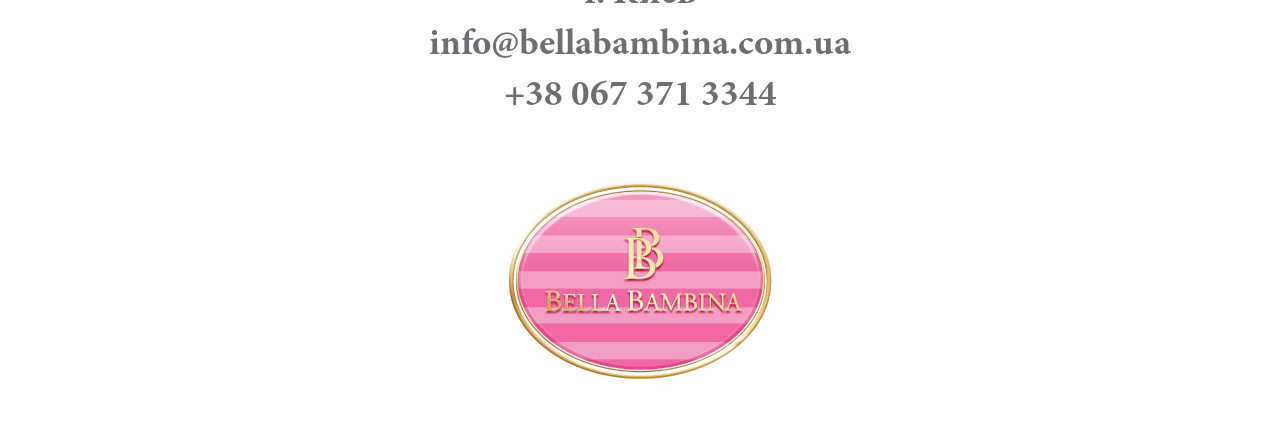
<file: professionalwedding__adaptive-landings/bb/index.html>
<!DOCTYPE html>
<html>
<head>
 	<meta charset="utf-8">
 	<meta name="viewport" content="width=device-width, initial-scale=1.0, minimum-scale=1.0, user-scalable=no"/>
	<link rel="icon" type="image/png" href="http://professionalwedding.org/favicon.png">
 	<title>Сервис аренды детских платьев</title>
 	<link rel="stylesheet" href="css/style.css">
</head>
<body>

	<div class="slide">
	 	<img class="slider" src="image/slide.jpg" alt="slide">
	 	<p>Каждая мамочка хочет, чтобы ее малышка выглядела на миллион и носила самые лучшие платья.<br><br><span>Вам больше не нужно тратить огромные суммы денег на бесконечные покупки или смотреть на витрины, понимая, что вы не можете себе чего-то позволить.</span><br><br>Отныне вы можете менять роскошные платья свои малышкам так часто, как захотите, не вызывая при этом шоковой терапии от ценников  у вашего папы.</p>
 	</div>

 	<p class="title"><span>Если вы хотите быть в курсе всех наших новостей</span><br>и не пропустить нашего открытия, просто оставьте свои контакты</p>

 	<div class="form_block">

 		<script language="javascript" type="text/javascript">
			function SR_IsListSelected(el)
			{for (var i = 0; i < el.length; i ++)
			    if (el[i].selected ||
			      el[i].checked)
			      return i;
			  return -1;}
			function SR_trim(f)
			{return f.toString().replace(/^[ ]+/, '').replace(/[ ]+$/, '');}
			function SR_submit(f)
			{f["field_name_first"].value = SR_trim(f["field_name_first"].value);
			  f["field_phones"].value = SR_trim(f["field_phones"].value);
			  f["field_email"].value = SR_trim(f["field_email"].value);
			  if ((SR_focus = f["field_name_first"]) && f["field_name_first"].value.replace(/^[ ]+/, '').replace(/[ ]+$/, '').length < 1 || (SR_focus = f["field_email"]) && f["field_email"].value.replace(/^[ ]+/, '').replace(/[ ]+$/, '').length < 1) { alert("Укажите значения всех обязательных для заполнения полей (помечены звездочкой)"); SR_focus.focus(); return false; }
			  if (!f["field_email"].value.match(/^[\+A-Za-z0-9][\+A-Za-z0-9\._-]*[\+A-Za-z0-9_]*@([A-Za-z0-9]+([A-Za-z0-9-]*[A-Za-z0-9]+)*\.)+[A-Za-z]+$/)) { alert("Некорректный синтаксис email-адреса!"); f["field_email"].focus(); return false; } 
			return true;}
		</script>

		<form style="margin: 0; padding: 0;" name="SR_form" target="_blank" action="http://smartresponder.ru/subscribe.html" method="post" onsubmit="return SR_submit(this)">

			<input type=hidden name=version value="1">
			<input type=hidden name=tid value="0">
			<input type=hidden name=uid value="77043">
			<input type=hidden name=lang value="ru">
			<input type=hidden name="did[]" value="738226">

			<input type="text" required="required" class="inputbox" name="field_name_first" placeholder="Ваше имя">		
			<input type="text" name="field_email"  required="required" class="inputbox" placeholder="Ваш email">
			<input type="phone" required="required" maxlength="19" class="inputbox phone-box" name="field_phones" placeholder="Номер Вашего телефона">
			<hr>
			<input name=""  id="submit" type="submit" class="button" value="Отправить"/>
		</form>
	</div>

	<div class="grey">
		<div class="wrap">
			<p class="title2">В <span>"Bella Bambina"</span> вы сможете</p>
			<div class="icon">
				<img class="label" src="image/1.png" alt="label">
				<p class="name">лучшие брендовые<br><span>платья для девочек</span></p>
				<p class="age">от 0 до 12 лет</p>
			</div> 
			<div class="icon">
				<img class="label" src="image/2.png" alt="label">
				<p class="name">любое<br><span>понравившееся<br>платье</span></p>
			</div>
			<div class="icon">
				<img class="label" src="image/3.png" alt="label">
				<p class="name1">платье,<br>из которого<br>выросла<br><span>Ваша малышка</span></p>
			</div>
			<div class="icon">
				<img class="label" src="image/4.png" alt="label">
				<p class="name">красивые<br>аксессуары<br><span>под выбранный образ</span></p>
			</div> 
		</div>
	</div>

	<div class="pink">
		<div class="wrap">
			<p class="title3"><span>Воспользоваться </span> следующими <span>услугами</span></p>
			<div class="icon">
				<img class="label2" src="image/5.png" alt="label">
				<p class="name">невероятные<br>мастер-классы <br><span>для девочек по выходным</span></p>
			</div> 
			<div class="icon">
				<img class="label2" src="image/6.png" alt="label">
				<p class="name">фотосессии<br><span>прямо в нашем шоу руме в роскошных сезонных декорациях в присутствии личного стилиста и фотографа</span></p>
			</div>
			<div class="icon">
				<img class="label2" src="image/7.png" alt="label">
				<p class="name">участие<br>в постоянных<br><span>розыгрышах</span></p>
			</div>
			<div class="icon">
				<img class="label2" src="image/8.png" alt="label">
				<p class="name">подарки<br><span> от наших партнеров</span></p>
			</div> 
		</div>
	</div>

	<div class="slide2">
	 	<img class="slider2" src="image/slide2.jpg" alt="slide">
 	</div>

 	<div class="texttrans">
 		<p><span>Вашему вниманию так же предлагается сервис <span class="bold">по покупке и продаже дорогой брендовой одежды, мебели, колясок и других детских предметов.</span></span><br><br>Роскошные Hesba, APRICA, Hartan,  Teutonia,  мобильные Orbit, Combi, Bugaboo или Stokke – мы поможем,<br>чтобы ваши любимые коляски попали в хорошие руки.</p>
 	</div>

	<div class="slide2">
	 	<img class="slider2" src="image/slide3.jpg" alt="slide">
 	</div>

 	<div class="grey2">
 		<div class="wrap">
	 		<p class="title2"><span>Если вы привыкли покупать самое лучшее<br>и не знаете, куда потом девать все свое приданное</span></p>
	 		<p class="title4">- просто напишите нам, и мы с удовольствием поможем найти вашим вещам нового владельца.</p>
	 		<p class="link">info@bellabambina.com.ua</p>
	 	</div>
 	</div>

	<div class="slide">
	 	<img class="slider" src="image/slide4.jpg" alt="slide">
 	</div>


 	<p class="title"><span class="bold">Для мамочек, которые хотят покупать самые красивые вещи своим принцессам,</span><br><br>а так же другие необходимые элементы для детей и при этом не имеют возможности или желания платить за них баснословные деньги, мы предлагаем сервис покупки вещей БУ.<br><br>При этом все предлагаемые вещи будут продаваться исключительно в отличном состоянии от самых лучших мамочек нашей страны.<br>Всю одежду вы сможете лично посмотреть в нашем шоу руме.</p>

 	<div class="form_block">

 		<script language="javascript" type="text/javascript">
			function SR_IsListSelected(el)
			{for (var i = 0; i < el.length; i ++)
			    if (el[i].selected ||
			      el[i].checked)
			      return i;
			  return -1;}
			function SR_trim(f)
			{return f.toString().replace(/^[ ]+/, '').replace(/[ ]+$/, '');}
			function SR_submit(f)
			{f["field_name_first"].value = SR_trim(f["field_name_first"].value);
			  f["field_phones"].value = SR_trim(f["field_phones"].value);
			  f["field_email"].value = SR_trim(f["field_email"].value);
			  if ((SR_focus = f["field_name_first"]) && f["field_name_first"].value.replace(/^[ ]+/, '').replace(/[ ]+$/, '').length < 1 || (SR_focus = f["field_email"]) && f["field_email"].value.replace(/^[ ]+/, '').replace(/[ ]+$/, '').length < 1) { alert("Укажите значения всех обязательных для заполнения полей (помечены звездочкой)"); SR_focus.focus(); return false; }
			  if (!f["field_email"].value.match(/^[\+A-Za-z0-9][\+A-Za-z0-9\._-]*[\+A-Za-z0-9_]*@([A-Za-z0-9]+([A-Za-z0-9-]*[A-Za-z0-9]+)*\.)+[A-Za-z]+$/)) { alert("Некорректный синтаксис email-адреса!"); f["field_email"].focus(); return false; } 
			return true;}
		</script>

		<form style="margin: 0; padding: 0;" name="SR_form" target="_blank" action="http://smartresponder.ru/subscribe.html" method="post" onsubmit="return SR_submit(this)">

			<input type=hidden name=version value="1">
			<input type=hidden name=tid value="0">
			<input type=hidden name=uid value="77043">
			<input type=hidden name=lang value="ru">
			<input type=hidden name="did[]" value="738226">

			<input type="text" required="required" class="inputbox" name="field_name_first" placeholder="Ваше имя">		
			<input type="text" name="field_email"  required="required" class="inputbox" placeholder="Ваш email">
			<input type="phone" required="required" maxlength="19" class="inputbox phone-box" name="field_phones" placeholder="Номер Вашего телефона">
			<hr>
			<input name=""  id="submit" type="submit" class="button" value="Отправить"/>
		</form>
	</div>

	<div class="pink22">
		<div class="wrap">
			<p class="title3"><span>Бренды, с которыми мы работаем</span></p>
			<div class="slide3">
				<img class="slider2" src="image/slide5.png" alt="slide">
			</div> 
		</div>
	</div>

	<p class="adres">г. Киев<br>info@bellabambina.com.ua<br>+38 067 371 3344</p>
	<div class="logo">
	 	<img class="logo_img" src="image/logo.png" alt="logo">
 	</div>

</body>
</html>
</file>
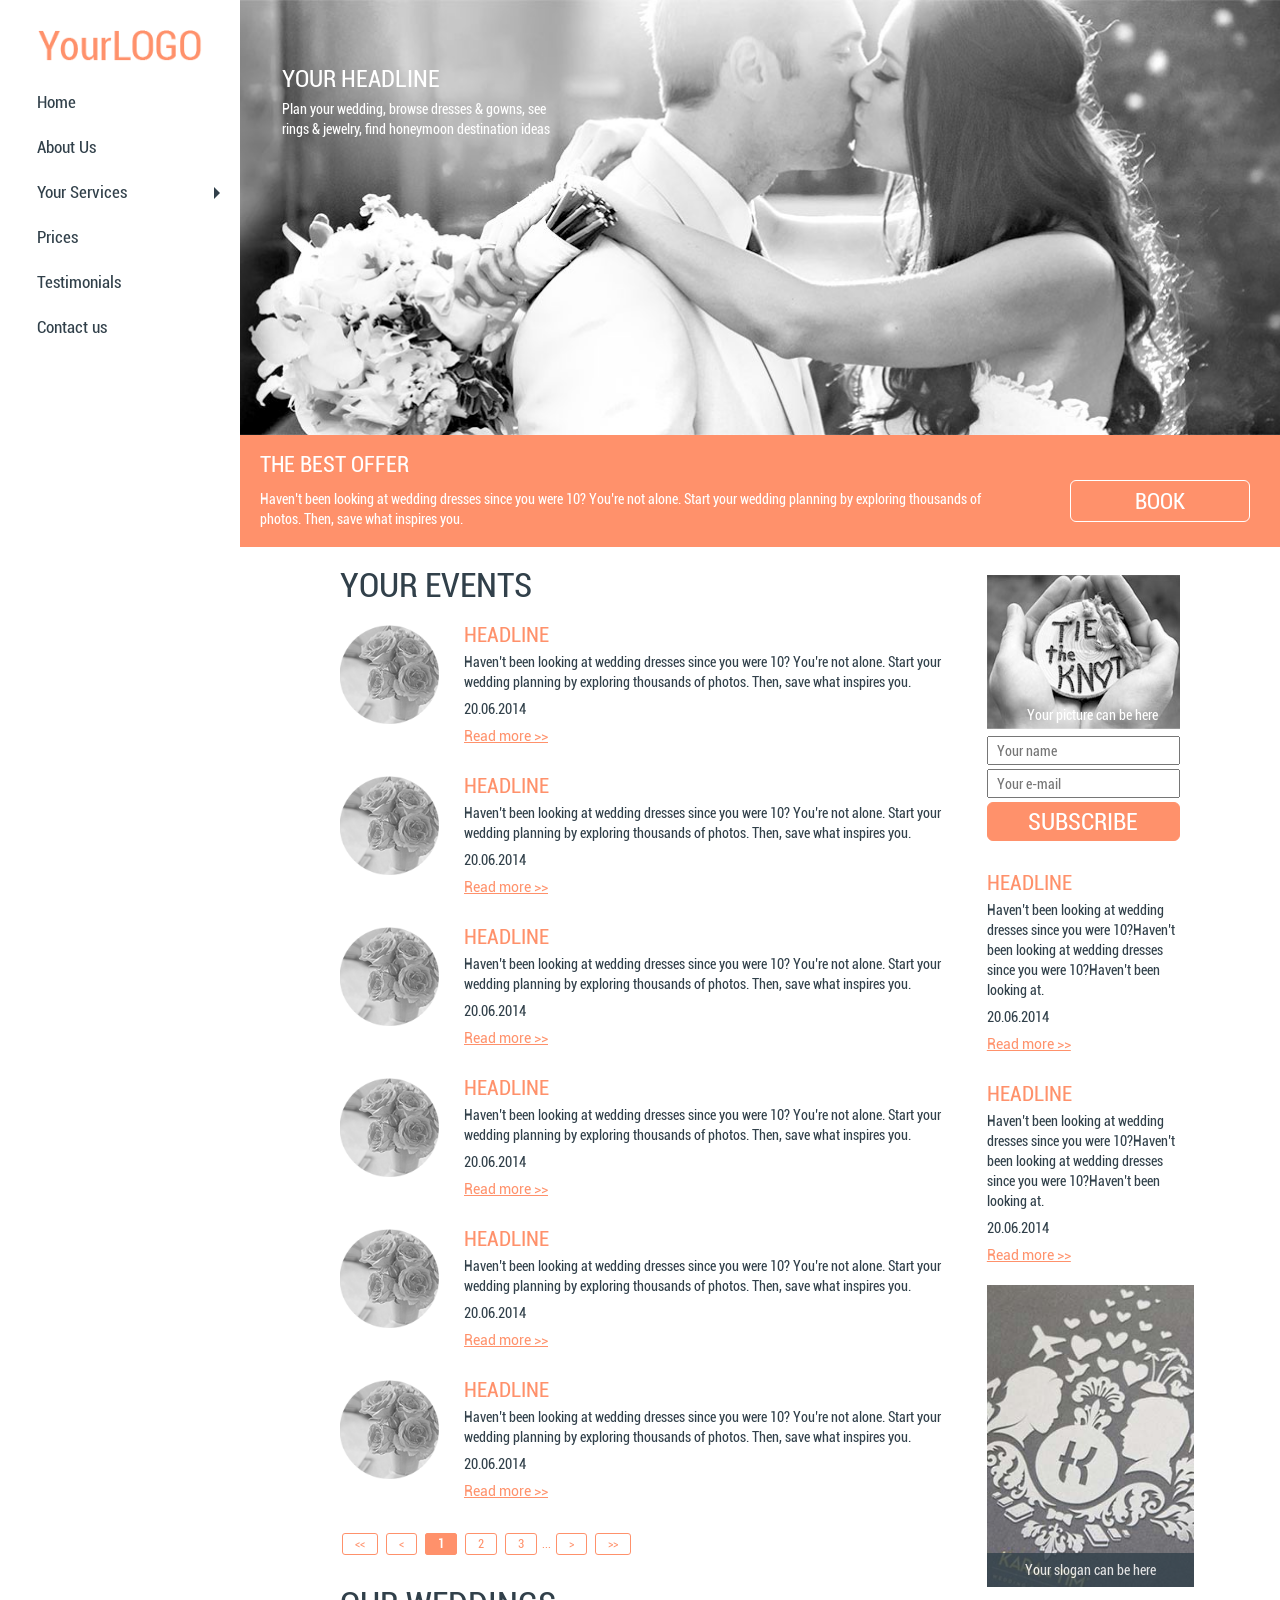
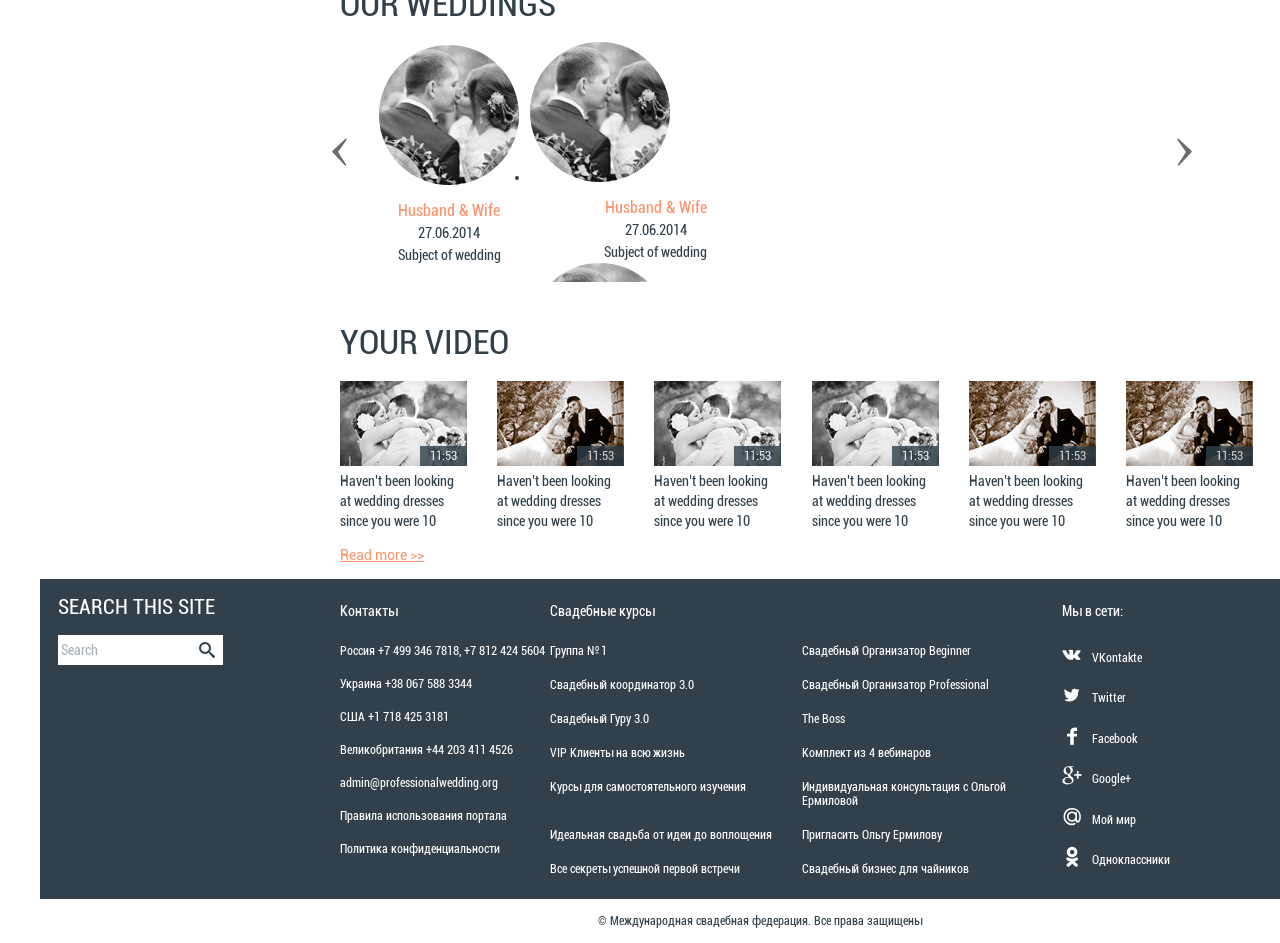
<file: project__constructor/www-left/index.html>
<!DOCTYPE html>
<html>
<head>
 	<meta http-equiv="content-type" content="text/html; charset=utf-8">
 	<title>Он-лайн конструктор свадебных сайтов</title>

 	<link rel="stylesheet" href="css/main.css">
 	<link rel="stylesheet" href="css/mobile.css">
 	<link rel="stylesheet" type="text/css" href="css/index.css">

	<script type="text/javascript" src="http://code.jquery.com/jquery-1.7.1.min.js"></script>

	<link rel="stylesheet" type="text/css" href="carousel/style.css" media="all">
		<!--[if IE 7]>
		<link rel="stylesheet" type="text/css" href="style/css/ie7.css" media="all" />
		<![endif]-->

		<script type="text/javascript" src="carousel/jquery.jcarousel.js"></script>

		<script type="text/javascript">
		jQuery(document).ready(function() {
		    // Initialise the first and second carousel by class selector.
			// Note that they use both the same configuration options (none in this case).
			jQuery('.d-carousel .carousel').jcarousel({
		        scroll: 1
		    });
		});
		</script>

		<script type="text/javascript">
		jQuery(document).ready(function($){

			/* Подготавливаем иконку меню */
			$('#nav-wrap').prepend('<div id="menu-icon"></div>');
			
			/* Переключаем навигацию */
			$("#menu-icon").on("click", function(){
				$(".menu").slideToggle();
				$(this).toggleClass("active");
			});

		});
		</script>

		<script type="text/javascript">
		$(
		  function(){
		    $("body").addClass("js");
		  
		    $(".link_nav").click(
		      function(){
		        $("body").toggleClass("mobile_nav");
		      });
		  });
		</script>

		<script type="text/javascript">
		var id_menu = new Array('sub_menu_2');
		startList = function allclose() {
			for (i=0; i < id_menu.length; i++){
				document.getElementById(id_menu[i]).style.display = "none";
			}
		}
		function openMenu(id){
			for (i=0; i < id_menu.length; i++){
				if (id != id_menu[i]){
					document.getElementById(id_menu[i]).style.display = "none";
				}
			}
			if (document.getElementById(id).style.display == "block"){
				document.getElementById(id).style.display = "none";
			}else{
				document.getElementById(id).style.display = "block";
			}
		}
		window.onload=startList;
		</script>

	<script src="js/modernizr.custom.js"></script>


	 <script type="text/javascript">
	  function openbox(id){
	    if(window.innerWidth < 550){
	      display = document.getElementById(id).style.display;

	      if(display=='block'){
	         document.getElementById(id).style.display='none';
	      }else{
	         document.getElementById(id).style.display='block';
	      }
	    }
	  }
	 </script>

 </head>

 <body>
 	<header>
	 	<div id="logo">
	 		<a href="index.html"><img class="logo" src="img/logo.png" alt="logo"></a>
	 	</div>

	 	<a href="#go_nav" class="link_nav"><img class="menu" src="img/menu.png" alt="menu"></a>
	 	<div id="right_part">
		 	<div id="menu_body">
				<ul class="menu">
					<h3 class="name_menu">Меню сайта:</h3>
					<li><a href="#">Home</a></li>
					<li><a href="article.html">About Us</a></li>
					<li><a id="dd" class="wrapper-dropdown-1" tabindex="1" href="#"onclick="openMenu('sub_menu_2');return(false)"><span>Your Services</span></a>
						<ul id="sub_menu_2" class="submenu">
							<li><a href="#"> first item</a></li>
							<li><a href="#"> second item</a></li>
							<li><a href="#"> third item</a></li>
						</ul>
					</li>
					<li><a href="#">Prices</a></li>
					<li><a href="#">Testimonials</a></li>
					<li><a href="#">Contact us</a></li>
				</ul>
			</div>
			<script type="text/javascript">
			
					function DropDown(el) {
						this.dd = el;
						this.placeholder = this.dd.children('span');
						this.opts = this.dd.find('ul.dropdown > li');
						this.val = '';
						this.index = -1;
						this.initEvents();
					}
					DropDown.prototype = {
						initEvents : function() {
							var obj = this;

							obj.dd.on('click', function(event){
								$(this).toggleClass('active');
								return false;
							});

							obj.opts.on('click',function(){
								var opt = $(this);
								obj.val = opt.text();
								obj.index = opt.index();
								obj.placeholder.text('Gender: ' + obj.val);
							});
						},
						getValue : function() {
							return this.val;
						},
						getIndex : function() {
							return this.index;
						}
					}

					$(function() {

						var dd = new DropDown( $('#dd') );

						$(document).click(function() {
							// all dropdowns
							$('.wrapper-dropdown-1').removeClass('active');
						});

					});
			</script>
			
		 </div>
	</header>
<div class="info">
	<div class="conteiner_right">

		<div id="screen1">
			<div class="screen1">
				<p id="name_slide">Your headline</p>
				<p id="text_slide">Plan your wedding, browse dresses & gowns, see rings & jewelry, find honeymoon destination ideas</p>
			</div>
		</div>
		<div id="slider">
		</div>

		<div id="best_offer">
			<p id="name_offer">The best offer</p>
			<p id="describe">Haven’t been looking at wedding dresses since you were 10? You’re not alone. Start your wedding planning by exploring thousands of photos. Then, save what inspires you.</p>
			<a href="#"><button class="button"><span>book</span></button></a>
		</div>

		<div class="center">
			<div id="left">
				<h2><a href="articles.html">Your events</a></h2>
				<div class="news">
					<a href="article.html" class="read_more"><img class="preview" src="img/new1.png" alt="new"></a>
					<h3><a href="article.html">Headline</a></h3>
					<p>Haven’t been looking at wedding dresses since you were 10? You’re not alone. Start your wedding planning by exploring thousands of photos. Then, save what inspires you. </p>
					<p class="date">20.06.2014</p>
					<a href="article.html" class="read_more">Read more >></a>
				</div>
				<div class="news">
					<a href="article.html" class="read_more"><img class="preview" src="img/new1.png" alt="new"></a>
					<h3><a href="article.html">Headline</a></h3>
					<p>Haven’t been looking at wedding dresses since you were 10? You’re not alone. Start your wedding planning by exploring thousands of photos. Then, save what inspires you. </p>
					<p class="date">20.06.2014</p>
					<a href="article.html" class="read_more">Read more >></a>
				</div>
				<div class="news">
					<a href="article.html" class="read_more"><img class="preview" src="img/new1.png" alt="new"></a>
					<h3><a href="article.html">Headline</a></h3>
					<p>Haven’t been looking at wedding dresses since you were 10? You’re not alone. Start your wedding planning by exploring thousands of photos. Then, save what inspires you. </p>
					<p class="date">20.06.2014</p>
					<a href="article.html" class="read_more">Read more >></a>
				</div>
				<div class="news">
					<a href="article.html" class="read_more"><img class="preview" src="img/new1.png" alt="new"></a>
					<h3><a href="article.html">Headline</a></h3>
					<p>Haven’t been looking at wedding dresses since you were 10? You’re not alone. Start your wedding planning by exploring thousands of photos. Then, save what inspires you. </p>
					<p class="date">20.06.2014</p>
					<a href="article.html" class="read_more">Read more >></a>
				</div>
				<div class="news">
					<a href="article.html" class="read_more"><img class="preview" src="img/new1.png" alt="new"></a>
					<h3><a href="article.html">Headline</a></h3>
					<p>Haven’t been looking at wedding dresses since you were 10? You’re not alone. Start your wedding planning by exploring thousands of photos. Then, save what inspires you. </p>
					<p class="date">20.06.2014</p>
					<a href="article.html" class="read_more">Read more >></a>
				</div>
				<div class="news">
					<a href="article.html" class="read_more"><img class="preview" src="img/new1.png" alt="new"></a>
					<h3><a href="article.html">Headline</a></h3>
					<p>Haven’t been looking at wedding dresses since you were 10? You’re not alone. Start your wedding planning by exploring thousands of photos. Then, save what inspires you. </p>
					<p class="date">20.06.2014</p>
					<a href="article.html" class="read_more">Read more >></a>
				</div>

				<div class="pagerDRUPAL">
					<div class="pager-list">

					<a href="" class="pager-first active" title="Go to first page"><<</a>
					<a href="" class="pager-previous active" title="Go to previous page"><</a>
						<strong>1</strong>
						<a href="" class="pager-next active" title="Go to page 2">2</a>
						<a href="" class="pager-next active" title="Go to page 3">3</a>
						<div class="pager-list-dots-right">...</div>
					</div>
					<a href="" class="pager-next active" title="Go to next page">></a>
					<a href="" class="pager-last active" title="Go to last page">>></a>
				</div>
			</div>
			<div id="right">
				<div class="form_block">
						<img class="form_image" src="img/form_image.jpg" alt="form_image">
						<p>Your picture can be here</p>
						<form action="option.php" method="post" name="call-form" class="call-form"> 
								<input type="text" name="name" id="name" class="txt" tabindex="1" placeholder="Your name" required>
								<input type="email" name="email" id="email" class="txt" tabindex="2" placeholder="Your e-mail" required>
								<input type="submit" id="submitbtn" name="submitbtn" tabindex="5" value="subscribe">
						</form>
				</div>
				<div id="left_news">
					<div class="news">
						<h3><a href="article.html">Headline</a></h3>
						<p>Haven’t been looking at wedding dresses since you were 10?Haven’t been looking at wedding dresses since you were 10?Haven’t been looking at.</p>
						<p class="date">20.06.2014</p>
						<a href="article.html" class="read_more">Read more >></a>
					</div>
					<div class="news">
						<h3><a href="article.html">Headline</a></h3>
						<p>Haven’t been looking at wedding dresses since you were 10?Haven’t been looking at wedding dresses since you were 10?Haven’t been looking at.</p>
						<p class="date">20.06.2014</p>
						<a href="article.html" class="read_more">Read more >></a>
					</div>
				</div>
				<div id="banner">
					<img class="banner" src="img/banner.jpg" alt="banner">
					<p>Your slogan can be here</p>
				</div>
			</div>
		</div>
		<div class="weddings">
			<h2><a href="our_weddings.html">Our weddings</a></h2>

			<div id="wrapper">
	  
			    <div class="d-carousel">
			      <ul class="carousel">
			        <li>
			            <a href="husband&wife.html"><img class="photo_wedding" src="img/wedding1.jpg" alt="wedding">
						<p class="name_wedding">Husband & Wife</p></a>
						<p class="date_wedding">27.06.2014</p>
						<p class="Subject">Subject of wedding</p>
			        </li>
			         <li>
			            <a href="husband&wife.html"><img class="photo_wedding" src="img/wedding1.jpg" alt="wedding">
						<p class="name_wedding">Husband & Wife</p></a>
						<p class="date_wedding">27.06.2014</p>
						<p class="Subject">Subject of wedding</p>
			        </li>
			        <li>
			            <a href="husband&wife.html"><img class="photo_wedding" src="img/wedding1.jpg" alt="wedding">
						<p class="name_wedding">Husband & Wife</p></a>
						<p class="date_wedding">27.06.2014</p>
						<p class="Subject">Subject of wedding</p>
			        </li>
			        <li>
			            <a href="husband&wife.html"><img class="photo_wedding" src="img/wedding1.jpg" alt="wedding">
						<p class="name_wedding">Husband & Wife</p></a>
						<p class="date_wedding">27.06.2014</p>
						<p class="Subject">Subject of wedding</p>
			        </li>
			        <li>
			            <a href="husband&wife.html"><img class="photo_wedding" src="img/wedding1.jpg" alt="wedding">
						<p class="name_wedding">Husband & Wife</p></a>
						<p class="date_wedding">27.06.2014</p>
						<p class="Subject">Subject of wedding</p>
			        </li>
			        <li>
			            <a href="husband&wife.html"><img class="photo_wedding" src="img/wedding1.jpg" alt="wedding">
						<p class="name_wedding">Husband & Wife</p></a>
						<p class="date_wedding">27.06.2014</p>
						<p class="Subject">Subject of wedding</p>
			        </li>
			        <li>
			            <a href="husband&wife.html"><img class="photo_wedding" src="img/wedding1.jpg" alt="wedding">
						<p class="name_wedding">Husband & Wife</p></a>
						<p class="date_wedding">27.06.2014</p>
						<p class="Subject">Subject of wedding</p>
			        </li>

			      </ul>	
			    </div>
			</div>
		</div>

		<div id="video">
			<h2><a href="yourvideo.html">Your video</a></h2>
			<div class="wedding_video">

			     <div class="video">
			        <a href="#"><img class="picturevideo_" src="img/video1.jpg" alt="" aria-hidden="true" data-group-key="thumb-group-0">
			    	<p class="video-time">11:53</p>
			  		<p class="describe_video">Haven’t been looking at wedding dresses since you were 10</p></a>
				 </div>
				 <div class="video">
			        <a href="#"><img class="picturevideo_" src="img/video2.jpg" alt="" aria-hidden="true" data-group-key="thumb-group-0">
			    	<p class="video-time">11:53</p>
			  		<p class="describe_video">Haven’t been looking at wedding dresses since you were 10</p></a>
				 </div>
				 <div class="video">
			        <a href="#"><img class="picturevideo_" src="img/video1.jpg" alt="" aria-hidden="true" data-group-key="thumb-group-0">
			    	<p class="video-time">11:53</p>
			  		<p class="describe_video">Haven’t been looking at wedding dresses since you were 10</p></a>
				 </div>
				 <div class="video">
			        <a href="#"><img class="picturevideo_" src="img/video1.jpg" alt="" aria-hidden="true" data-group-key="thumb-group-0">
			    	<p class="video-time">11:53</p>
			  		<p class="describe_video">Haven’t been looking at wedding dresses since you were 10</p></a>
				 </div>
				 <div class="video">
			        <a href="#"><img class="picturevideo_" src="img/video2.jpg" alt="" aria-hidden="true" data-group-key="thumb-group-0">
			    	<p class="video-time">11:53</p>
			  		<p class="describe_video">Haven’t been looking at wedding dresses since you were 10</p></a>
				 </div>
				 <div class="video">
			        <a href="#"><img class="picturevideo_" src="img/video2.jpg" alt="" aria-hidden="true" data-group-key="thumb-group-0">
			    	<p class="video-time">11:53</p>
			  		<p class="describe_video">Haven’t been looking at wedding dresses since you were 10</p></a>
				 </div>
			</div>

			<p><a href="articles.html" class="read_more">Read more >></a></p>
		</div>
		
	 		<div id="sb-search" class="sb-search">
			    <form id="search_form">
			    	<p id="form">Search this site</p>
			        <input class="sb-search-input" placeholder="Search" type="search" value="" name="search" id="search">
			        <input class="sb-search-submit" type="submit" value="">
			        <span class="sb-icon-search"></span>
			    </form>
			</div>
		
	<footer>
			<div id="footer">
				<div class="inline">
					<div class="first_block">
						<div class="box">
							<h4><a href="#" onclick="openbox('box'); return false">Контакты<span class="plus"><img class="arrow_little" src="img/arrow_little.png" alt="arrow"></span></a></h4>
							<div id="box" class="cont1">
								<ul class="sub_menu">
									<li>Россия +7 499 346 7818, +7 812 424 5604</li>
									<li>Украина +38 067 588 3344</li>
									<li>США +1 718 425 3181</li>
									<li>Великобритания +44 203 411 4526</li>
									<li>admin@professionalwedding.org</li>
									<li><a href="#">Правила использования портала</a></li>
									<li><a href="#">Политика конфиденциальности</a></li>
								</ul>
							</div>
						</div>
					</div>
					<div class="second_block">
						<div class="box">
							<h4><a href="#" onclick="openbox('box2'); return false">Свадебные курсы<span class="plus"><img class="arrow_little" src="img/arrow_little.png" alt="arrow"></span></a></h4>
							<div id="box2" class="cont">
								<ul class="sub_menu">
									<li><a href="#">Группа № 1</a></li>
									<li><a href="#">Свадебный Организатор Beginner</a></li>
									<li><a href="#">Свадебный координатор 3.0</a></li>
									<li><a href="#">Свадебный Организатор Professional</a></li>
									<li><a href="#">Свадебный Гуру 3.0</a></li>
									<li><a href="#">The Boss</a></li>
									<li><a href="#">VIP Клиенты на всю жизнь</a></li>
									<li><a href="#">Комплект из 4 вебинаров</a></li>
									<li><a href="#">Курсы для самостоятельного изучения</a></li>
									<li><a href="#">Индивидуальная консультация с Ольгой Ермиловой</a></li>
									<li><a href="#">Идеальная свадьба от идеи до воплощения</a></li>
									<li><a href="#">Пригласить Ольгу Ермилову</a></li>
									<li><a href="#">Все секреты успешной первой встречи</a></li>
									<li><a href="#">Свадебный бизнес для чайников</a></li>
								</ul>
							</div>
						</div>
					</div>
					
					
					<div class="third_block">
							<h4>Мы в сети:</h4>
							<div class="social">
								<p><a href="#"><img class="socseti" src="img/vk.png" alt="vk"><span class="text">VKontakte</span></a></p>
								<p><a href="#"><img class="socseti" src="img/tw.png" alt="tw"><span class="text">Twitter</span></a></p>
								<p><a href="#"><img class="socseti" src="img/fb.png" alt="fb"><span class="text">Facebook</span></a></p>
								<p><a href="#"><img class="socseti" src="img/google.png" alt="google"><span class="text">Google+</span></a></p>
								<p><a href="#"><img class="socseti" src="img/mm.png" alt="mm"><span class="text">Мой мир</span></a></p>
								<p><a href="#"><img class="socseti" src="img/odn.png" alt="odn"><span class="text">Одноклассники</span></a></p>
							</div>
					</div>
				</div>
			</div>
		</footer>
		<p id="copyright">© Международная свадебная федерация. Все права защищены</p>

	</div>
</div>
 </body>
 </html>
</file>
<file: project1/index.css>
@import url("blocks/header.css");
@import url("blocks/menu.css");
@import url("blocks/intro.css");
@import url("blocks/price.css");
@import url("blocks/review.css");
@import url("blocks/services.css");
@import url("blocks/aboutUs.css");
@import url("blocks/contacts.css");
</file>
<file: project2/index.css>
@import url("css/header.css");
@import url("css/intro.css");
@import url("css/advantages.css");
@import url("css/reviews.css");
@import url("css/start-block.css");
@import url("css/footer.css");
</file>
<file: www_bootstrap/css/style.css>
body
{
    font-family: 'Open Sans', sans-serif;
}

.container
{
    width: 90%;
    min-height: 105px;
}

.maxWidthMy
{
    max-width: 1440px;
}

.navbar
{
    min-height: 105px;

    background-color: #fff;
}

.pull-none
{
    float: none;

    margin: auto;
}

li
{
    padding-left: 50px;

    list-style: none;

    background: url(../img/check.png) no-repeat 0 8px;
}

.listgreen
{
    font-size: 25px;
    line-height: 48px;

    width: 65%;
    margin: 75px auto 0;

    color: #6cae0a;
}

h2
{
    font-size: 21px;

    margin-top: 12px;

    text-transform: uppercase;

    color: #2e5ba8;
}

.phone_number
{
    font-size: 30px;

    margin: 30px 0 0 30px;
}

.buttonmy
{
    font: bold 15px/15px OpenSans, Arial, Arial, Helvetica, sans-serif;

    display: inline-block;

    margin: 30px 0 0 0;
    padding: 12px 25px;

    -webkit-transition: all .1s linear;
       -moz-transition: all .1s linear;
            transition: all .1s linear;
    text-align: center;
    text-transform: uppercase;

    color: rgba(255,255,255,1);
    border-color: #267000;
    border-bottom: 3px solid #267000;
    -webkit-border-radius: 5px;
       -moz-border-radius: 5px;
            border-radius: 5px;
    background: #6cae0a;
}

.buttonmy:hover,
.btn-primary:focus
{
    border-color: #267000;
    background: #267000;
}

.backbluemy
{
    margin-top: 105px;
    margin-bottom: 30px;
    padding-top: 5px;

    background-color: #2e5ba8;
}

.whitetext
{
    font-size: 21px;
    line-height: 10px;

    padding: 15px 0;

    color: white;
}

.whiteuppercase
{
    font-weight: normal;

    color: white;
}

.modalmy
{
    z-index: 10000000!important;
}

.redtext
{
    font: normal 36px/42px OpenSansB, Arial, Arial, Helvetica, sans-serif;

    margin: 36px 0 86px;

    color: #f00;
}

.reportmy
{
    font-size: 30px;
    line-height: 60px;
}

.yourdesigen
{
    width: 80%;
    max-width: 514px;
    margin: 0 auto;
}

.btncareMy
{
    font-size: 22px;

    color: rgba(255,255,255,1);
    border-color: #af0000;
    border-bottom: 3px solid #af0000;
    background-color: #f00;
}

.btncareMy:hover,
.btncareMy:focus
{
    color: #fff;
    background-color: #af0000;
}

.questionsmy
{
    font-size: 28px;

    padding-top: 10px;
}

.greenblock
{
    margin-top: 35px;
    padding-left: 25px;

    background-color: #6cae0a;
}

.complectmy
{
    font-size: 21px;
    font-weight: normal;
    line-height: 25px;

    padding-top: 12px;
}

.whiteuppercase span
{
    font-size: 32px;

    padding-top: 10px;
}

.backbluetopsmall
{
    margin-top: 60px;
}

.backbluemy2
{
    margin-top: 0;
    margin-bottom: 30px;
    padding-top: 5px;

    background-color: #2e5ba8;
}
.whitetext span.year
{
    font-size: 48px;
    line-height: 60px;
}

.imgMy
{
    margin: 70px auto 35px;
}

.bluetextMy
{
    font-weight: normal;

    color: #2e5ba8;
}

.describetextMy
{
    font-size: 16px;

    width: 75%;
    margin: 0 auto 40px;

    color: #000;
}

.whatToDo
{
    margin: 50px auto 100px;
}

.greyBackMy
{
    height: 100px;
    margin-top: -90px;
    padding-top: 15px;

    background-color: #eee;
}

.phonegreyMy
{
    font-size: 20px;

    padding-top: 40px;

    color: #737373;
}

.greytextMy
{
    font-size: 18px;

    padding-top: 40px;

    color: #737373;
}

.phoneRedMy
{
    font-size: 46px;

    padding-top: 40px;

    color: #f00;
}


@media (min-width: 992px) and (max-width: 1199px)
{
    .container
    {
        min-height: 105px;
    }

    .navbar
    {
        min-height: 85px;
    }

    h2
    {
        font-size: 18px;

        margin-top: 12px;
    }

    li
    {
        padding-left: 50px;

        list-style: none;

        background: url(../img/check.png) no-repeat 0 8px;
    }

    .listgreen
    {
        font-size: 25px;
        line-height: 48px;

        width: 65%;
        margin: 75px auto 0;

        color: #6cae0a;
    }

    .phone_number
    {
        font-size: 24px;

        margin: 30px 0 0 30px;
    }

    .buttonmy
    {
        font: bold 15px/15px OpenSans, Arial, Arial, Helvetica, sans-serif;

        display: inline-block;

        margin: 30px 0 0 0;
        padding: 12px 25px;

        -webkit-transition: all .1s linear;
           -moz-transition: all .1s linear;
                transition: all .1s linear;
        text-align: center;
        text-transform: uppercase;

        color: rgba(255,255,255,1);
        border-color: #267000;
        border-bottom: 3px solid #267000;
        -webkit-border-radius: 5px;
           -moz-border-radius: 5px;
                border-radius: 5px;
        background: #6cae0a;
    }

    .buttonmy:hover,
    .btn-primary:focus
    {
        border-color: #267000;
        background: #267000;
    }

    .backbluemy
    {
        margin-top: 105px;
        margin-bottom: 30px;
        padding-top: 5px;

        background-color: #2e5ba8;
    }

    .whitetext
    {
        font-size: 21px;
        line-height: 10px;

        padding: 15px 0;

        color: white;
    }

    .whiteuppercase
    {
        font-weight: normal;

        color: white;
    }

    .modalmy
    {
        z-index: 10000000 !important;
    }

    .redtext
    {
        font: normal 36px/42px OpenSansB, Arial, Arial, Helvetica, sans-serif;

        margin: 36px 0 86px;

        color: #f00;
    }

    .reportmy
    {
        font-size: 30px;
        line-height: 60px;
    }

    .yourdesigen
    {
        width: 80%;
        max-width: 514px;
        margin: 0 auto;
    }

    .btncareMy
    {
        font-size: 22px;

        color: rgba(255,255,255,1);
        border-color: #af0000;
        border-bottom: 3px solid #af0000;
        background-color: #f00;
    }

    .btncareMy:hover,
    .btncareMy:focus
    {
        color: #fff;
        background-color: #af0000;
    }

    .questionsmy
    {
        font-size: 28px;

        padding-top: 10px;
    }

    .greenblock
    {
        margin-top: 35px;
        padding-left: 25px;

        background-color: #6cae0a;
    }

    .complectmy
    {
        font-size: 21px;
        font-weight: normal;
        line-height: 25px;

        padding-top: 12px;
    }

    .whiteuppercase span
    {
        font-size: 32px;

        padding-top: 10px;
    }

    .backbluetopsmall
    {
        margin-top: 60px;
    }

    .backbluemy2
    {
        margin-top: 0;
        margin-bottom: 30px;
        padding-top: 5px;

        background-color: #2e5ba8;
    }

    .whitetext span.year
    {
        font-size: 48px;
        line-height: 60px;
    }

    .imgMy
    {
        margin: 70px auto 35px;
    }

    .bluetextMy
    {
        font-weight: normal;

        color: #2e5ba8;
    }

    .describetextMy
    {
        font-size: 16px;

        width: 75%;
        margin: 0 auto 40px;

        color: #000;
    }

    .whatToDo
    {
        margin: 50px auto 100px;
    }

    .greyBackMy
    {
        height: 100px;
        margin-top: -90px;
        padding-top: 15px;

        background-color: #eee;
    }

    .phonegreyMy
    {
        font-size: 20px;

        padding-top: 40px;

        color: #737373;
    }

    .greytextMy
    {
        font-size: 18px;

        padding-top: 40px;

        color: #737373;
    }

    .phoneRedMy
    {
        font-size: 46px;

        padding-top: 40px;

        color: #f00;
    }
}
</file>
<file: www_maltaparty/style/style.css>
@font-face{
	font-family: OpenSans;
	src: url(../fonts/open-sans.regular.ttf);
}

@font-face{
	font-family: OpenSansB;
	src: url(../fonts/open-sans.bold.ttf);
}

@font-face{
	font-family: OpenSansI;
	src: url(../fonts/open-sans.italic.ttf);
}

body{
	margin:0px auto 50px;
	text-align: center;
	padding:0px;
	background:#fff;	
	font-family: OpenSans, Arial, Arial, Helvetica, sans-serif;
	color: #6f6e6c;
	font-size: 18px;
}

#toTop {
	width:52px;
	border:1px solid #094b77;
	border-radius: 5px;
	background:#2a80b9;
	opacity: 0.5;
	text-align:center;
	padding:10px;
	position:fixed;
	bottom:10px; /* отступ кнопки от нижнего края страницы*/
	right:10px;
	cursor:pointer;
	display:none;
	color:#fff;
	font-weight: bold;
	font-size:13px;
}

a {
	text-decoration: none;
	outline: none;
}

#main{
	width: 1240px;
	max-width: 100%;
	margin: 0 auto;
}

.nav a:hover{
	color:#f4bb36;
}

#sliderpicture{
	height: auto;
	border: 0;
	width: 100%;
	margin: -2px auto -40px;
}

#slider{
	display: block;
	position: absolute;
	left: 0;
	right: 0;
	margin: 0;
	max-width: none;
	top: 264px;
	text-align: center;
}

body:first-of-type #inline{
	display: -webkit-inline-box;
}

#inline{
	position: relative;
	display: block;
	width: 1024px;
	max-width: 90%;
	display: inline-flex;
	margin-top: 40px;
}

#stamptext{
	text-align: left;
}

.red{
	color: #ed1c24;
}

.gift{
	float: left;
}

.text{
	color: #414141;
}

.crossed{
	text-decoration: line-through;
}

.ideal ul{
    list-style-image: url(../img/check.png);
}

.ideal2 ul{
	list-style-image: url(../img/check2.png);
}

.rew{
	text-align: left;
	padding-right: 50px;
}

.bold{
	font-weight: bold;
	color: #414141;
}

.italic{
	font-family: OpenSansI, Arial, Arial, Helvetica, sans-serif;
	text-align: left;
	padding: 0 34px;
}

.italic1{
	font-family: OpenSansI, Arial, Arial, Helvetica, sans-serif;
	text-align: center;
}

/*--------------------------------IE--------------------------------------*/
@media \0screen {  
	.saletxt {font-weight: bold; width: 520px;}
	h1, .phone, h2, h3, h4, .blue, #anybody, .saletxt, h5, .link, #maintitle, .ideal2, .list, .name, .name1, .number{font-weight: bold;}
	.italic1, .italic{font-style: italic;}
	.name1{margin-top: 320px;}

}  

:root .saletxt { 
	font-weight: bold\0/;
	width: 520px\0/;
}

:root h1, :root .phone, :root h2, :root h3, :root h4, :root .blue, :root #anybody, :root .saletxt, :root h5, :root .link, :root #maintitle, :root .ideal2, :root .name, :root .name1, :root .number{ 
	font-weight: bold\0/;
}

:root .italic1, :root .italic{
	font-style: italic\0/;
}
:root .name1 {
margin-top:320px\0/;
}

@media screen and (-ms-high-contrast: active), (-ms-high-contrast: none) { 
	.saletxt {font-weight: bold; width: 520px;} 
	h1, .phone, h2, h3, h4, .blue, #anybody, .saletxt, h5, .link, #maintitle, .ideal2, .list, .name, .name1, .number{font-weight: bold;}
	.italic1, .italic{font-style: italic;}
	.name1{margin-top: 320px;}

} 
/*--------------------------------end IE-------------------------------------------*/

/*---------------------------computer screen------------------------------------*/

@media only screen and (min-width: 1025px){

header{
	z-index: 100;
	background-color: #fff;
	position: fixed;
	height: 90px;
	margin: 0 auto;
	top: 0;
	left: 0;
	right: 0;
	width: 100%;
}

.nav{
	position: relative;
	display: block;
	margin: 40px auto 0;
	float: left;
	width: 690px;
}

.nav a {
	text-decoration: none;
    display: block;
    text-transform: uppercase;
    color: #414141;
    font-size: 14px;
}

.nav ul{
	display: inline-flex;
	margin: 0;
}

body:first-of-type .nav ul{
	display: -webkit-inline-box;
}

.nav ul li{
	list-style-type: none;
	margin-left: 20px;
}

.phone {
	position: absolute;
	font: normal 24px/0px OpenSans, Arial, Arial, Helvetica, sans-serif;
	color: #414141;
	text-transform: uppercase;
	margin: 50px 0 0 760px;
}

h1{
	margin: 100px auto 0;
	color: #3e2d35;
	padding: 24px 0 65px;
	background-color: #f4bb36;
	text-transform: uppercase;
	font: normal 36px/42px OpenSansB, Arial, Arial, Helvetica, sans-serif;
}

#red_big{
	font-size: 52px;
	color: #ed1c24;
}

.brown1{
	color: #8e561b;
	font-size: 24px;
	margin-top: -55px;
}


h2{
	font: normal 39px/0px OpenSansB, Arial, Arial, Helvetica, sans-serif;
	color: #f4bb36;
	text-transform: uppercase;
}

.textwhite{
	font-size: 24px;
	color: #fff;
}

.screen_grey{
	padding: 2em 0;
	background: url(../img/services-bg.jpg);
	margin: -5px auto 0;
	width: 100%;
}

h3{
	font: normal 36px/36px OpenSansB, Arial, Arial, Helvetica, sans-serif;
	color:#f4bb36;
	margin: 100px 0 0 0;
	text-transform: uppercase;
}

.bluetext{
	font-size: 24px;
	line-height: 24px;
	color: #2a80b9;
	width: 222px;
}

.smalltext{
	font-size: 14px;
	line-height: 18px;
	width: 222px;
	margin-top: -15px;
}

#advantage{
	width: 960px;
	margin: 0 auto;
}

.language, .sertificate, .relax{
	margin-left: 42px;
}

#stamp{
	float: left;
	padding: 40px 90px 40px 0;
}

.blue{
	color: #2a80b9;
	font: normal 20px/0px OpenSansB, Arial, Arial, Helvetica, sans-serif;
}

#anybody{
	color: #ed1c24;
	font: normal 26px/26px OpenSansB, Arial, Arial, Helvetica, sans-serif;
}

.yellow{
	background: url(../img/about-bg.jpg);
	padding: 1px 0 0 0;
	margin: -5px auto 0;
	width: 100%;
	height: 610px;
}

h4{
	color: #3e2d35;
	font: normal 36px/36px OpenSansB, Arial, Arial, Helvetica, sans-serif;
	text-transform: uppercase;
}

.reasons{
	color: #3e2d35;
	font-size: 30px;
	width: 895px;
	margin: -30px auto 0;
	line-height: 36px;
}

.brown{
	color: #8e561b;
	font-size: 24px;
	margin-top: 15px;
}

.block{
	width: 1060px;
	margin: 0 auto;
	position: relative;
}

.sale{
	position: absolute;
	right: 571px;
	margin: 19px 0 0;
}

.saletxt{
	color: #3e2d35;
	font: normal 30px/36px OpenSansB, Arial, Arial, Helvetica, sans-serif;
	width: 525px;
	float: right;
	text-align: left;
}

.under{
	font-size: 39px;
	color: #ed1c24;
}

h5{
	color: #2a80b9;
	margin-top: 100px;
	font: normal 36px/36px OpenSansB, Arial, Arial, Helvetica, sans-serif;
	text-transform: uppercase;
}

.ideal{
	font-size: 22px;
	width: 855px;
	margin:75px auto 0;
	text-align: justify;
	line-height: 30px;
}

.ideal ul li, .ideal2 ul li{
	padding-left: 15px;
	padding-top: 20px; 
}

.fable{
	float: left;
	padding: 0 40px 0;
}

.title{
	font-size: 26px;
	color: #f4bb36;
	text-align: left;
	margin:0;
}

.text1{
	font-size: 18px;
	line-height: 24px;
	text-align: left;
}

#so{
	color: #414141;
	font-size: 20px;
	margin-bottom: 50px;
}

.lead{
	width: 370px;
	margin-top: 30px;
	float: left;
	display: inline-block;
	margin-left: 20px;
	text-align: center;
}

.lead1{
	width: 370px;
	margin-top: 30px;
	float: left;
	display: inline-block;
	text-align: center;
}

#lead{
	width: 271px;
	margin-top: 30px;
	float: left;
	display: inline-block;
	text-align: center;
	margin-left: 20px;
}

.bluetext2{
	font-size: 24px;
	line-height: 24px;
	color: #2a80b9;
	margin: 0;
}

.link{
	font: normal 16px/16px OpenSansB, Arial, Arial, Helvetica, sans-serif;
	color: #414141;
}


#blue_screen{
	background-color: #2a80b9;
	width: 970px;
	border-radius: 15px;
	margin: 75px auto -10px;
	color: #fff;
	font-size: 20px;
	text-align: left;
	padding: 60px 45px;
}

#maintitle{
	font: normal 36px/0px OpenSansB, Arial, Arial, Helvetica, sans-serif;
	text-align: center;
	text-transform: uppercase;
}

.ideal2{
	font: normal 23px/30px OpenSansB, Arial, Arial, Helvetica, sans-serif;
	margin:0 auto;
}

.list{
	font: normal 14px/18px OpenSans, Arial, Arial, Helvetica, sans-serif;
}

.rewiev{
	width: 1060px;
	margin: 0 auto 40px;
	overflow: hidden;
	font-size: 18px;
	padding-top: 10px;
	border: 1px solid #cccccc;
	border-bottom: 10px solid #f4bb36;
}

.frame480x270 {
	z-index: 1;
	height: 304px;
	width: 527px;
	float: left;
	margin: 0 0 0 10px;
	padding: 34px 24px 17px 0;
}

.frame480x270_1 {
	height: 304px;
	width: 527px;
	float: left;
	margin: 0;
}

.frame480x270_2 {
	height: 304px;
	width: 527px;
	float: right;
	margin: 0;
}

.name{
	font: normal 30px/30px OpenSansB, Arial, Arial, Helvetica, sans-serif;
	color: #f4bb36;
	text-transform: uppercase;
	text-align: left;
}

.name1{
	font: normal 30px/0px OpenSansB, Arial, Arial, Helvetica, sans-serif;
	color: #f4bb36;
	text-transform: uppercase;
	text-align: center;
}

footer{
	width: 1060px;
	position: relative;
	margin: 0 auto;
}

#call{
	position: absolute;
	left: 200px;
}

.number{
	font: normal 48px/0px OpenSansB, Arial, Arial, Helvetica, sans-serif;
	color: #2a80b9;
	margin: 150px 0 0 113px;
}

#grey{
	margin-top: 100px;
}

}

/*---------------------------tablet screen------------------------------------*/

@media only screen and (max-width: 1024px) and (min-width: 640px){

body{
	font-size: 14px;
}

header{
	z-index: 100;
	background-color: #fff;
	position: fixed;
	height: 90px;
	margin: 0 auto;
	top: 0;
	left: 0;
	right: 0;
	width: 100%;
}

.nav {
		position: relative;
		min-height: 40px;
		margin: 11px 25px 0;
		text-transform: uppercase;
		font-size: 14px;
	}	
	.nav ul {
		width: 300px;
		padding: 5px 0;
		position: absolute;
		top: 0;
		left: 0;
		border: solid 1px #aaa;
		background: #FAFAFA url(../img/icon-menu.png) no-repeat 11px 14px;
		border-radius: 5px;
		box-shadow: 0 1px 2px rgba(0,0,0,.3);
	}
	.nav li {
		display: none; /* скрыть все <li> пункты */
		margin: 0;
	}
	.nav .current {
		display: block; /* показывать только текущие активные <li> пункты */
	}
	.nav a {
		display: block;
		padding: 5px 5px 5px 32px;
		text-align: left;
		color: #414141;
	}
	.nav .current a {
		background: none;
		color: #414141;
	}

	/* при наведении на пункты меню */
	.nav ul:hover {
		background-image: none;
	}
	.nav ul:hover li {
		display: block;
		margin: 0 0 5px;
	}
	.nav ul:hover .current {
		background: url(../img/icon-check.png) no-repeat 10px 7px;
	}


.phone {
	position: absolute;
	font: normal 24px/0px OpenSans, Arial, Arial, Helvetica, sans-serif;
	color: #414141;
	text-transform: uppercase;
	margin: -6px 0 0 365px;
}


h1{
	margin: 90px auto 0;
	color: #3e2d35;
	padding: 24px 0 65px;
	background-color: #f4bb36;
	text-transform: uppercase;
	font: normal 25px/38px OpenSansB, Arial, Arial, Helvetica, sans-serif;
}

#red_big{
	font-size: 38px;
	color: #ed1c24;
}

.brown1{
	color: #8e561b;
	font-size: 18px;
	margin-top: -60px;
}


h2{
	font: normal 25px/0px OpenSansB, Arial, Arial, Helvetica, sans-serif;
	color: #f4bb36;
	text-transform: uppercase;
	margin-top: -25px;
}

.textwhite{
	font-size: 18px;
	color: #fff;
}

iframe{
	width: 300px;
	height: 200px;
}

.screen_grey{
	padding: 2em 0;
	background: url(../img/services-bg.jpg);
	margin: -5px auto 0;
	width: 100%;
}

h3{
	font: normal 24px/30px OpenSansB, Arial, Arial, Helvetica, sans-serif;
	color: #f4bb36;
	margin: 100px 0 -12px;
	text-transform: uppercase;
}

.icon{
	width: 160px;
}

.bluetext{
	font-size: 18px;
	line-height: 20px;
	color: #2a80b9;
	width: 160px;
}

.smalltext{
	font-size: 12px;
	line-height: 16px;
	width: 160px;
	margin-top: -15px;
}

#advantage{
	width: 700px;
	margin: 0 auto;
}

.language, .sertificate, .relax{
	margin-left: 20px;
}

#stamptext{
	text-align: left;
	margin-top: 35px;
}

#stamp{
	float: left;
	padding: 85px 50px 23px 0;
	width: 221px;
}

.blue{
	color: #2a80b9;
	font: normal 16px/0px OpenSansB, Arial, Arial, Helvetica, sans-serif;
}

#anybody{
	color: #ed1c24;
	font: normal 22px/22px OpenSansB, Arial, Arial, Helvetica, sans-serif;
}

.yellow{
	background: url(../img/about-bg.jpg);
	padding: 1px 0 0 0;
	margin: -5px auto 0;
	width: 100%;
	height: 460px;
}

h4{
	color: #3e2d35;
	font: normal 24px/28px OpenSansB, Arial, Arial, Helvetica, sans-serif;
	text-transform: uppercase;
}

.reasons{
	color: #3e2d35;
	font-size: 22px;
	width: 655px;
	margin: -18px auto 0;
	line-height: 24px;

}

.brown{
	color: #8e561b;
	font-size: 18px;
	margin-top: 15px;
}

.block{
	width: 660px;
	margin: 0 auto;
	position: relative;
}

.gift{
	float: left;
	width: 190px;
	margin-top: 18px;
}

.text{
	color: #414141;
}

.sale{
	position: absolute;
	right: 335px;
	margin: 22px 0 0;
	width: 60px;
}

.saletxt{
	color: #3e2d35;
	font: normal 19px/27px OpenSansB, Arial, Arial, Helvetica, sans-serif;
	width: 319px;
	float: right;
	text-align: left;
}

.under{
	font-size: 32px;
	color: #ed1c24;
}

h5{
	color: #2a80b9;
	font: normal 24px/24px OpenSansB, Arial, Arial, Helvetica, sans-serif;
	text-transform: uppercase;
	margin-top: 100px;
}

.ideal{
	font-size: 16px;
	width: 655px;
	margin: -25px auto 0;
	text-align: justify;
	line-height: 20px;
}

.ideal ul li, .ideal2 ul li{
	padding-left: 15px;
	padding-top: 20px; 
}

.fable{
	float: left;
	padding: 5px 20px 15px;
	width: 220px;
}

.title{
	font-size: 20px;
	line-height: 24px;
	color: #f4bb36;
	text-align: left;
	margin:0;
}

.text1{
	font-size: 14px;
	line-height: 20px;
	text-align: left;
}

#so{
	color: #414141;
	font-size: 16px;
	margin-bottom: 50px;
}

.lead{
	width: 210px;
	float: left;
	display: inline-block;
	margin-left: 20px;
	margin-top: 30px;
	text-align: center;
}

.lead1{
	width: 210px;
	float: left;
	display: inline-block;
	margin-top: 30px;
	text-align: center;
}

#lead{
	width: 190px;
	float: left;
	display: inline-block;
	text-align: center;
	margin-top: 30px;
	margin-left: 20px;
}

.lead_photo{
	width: 190px;
}

.bluetext2{
	font-size: 24px;
	line-height: 24px;
	color: #2a80b9;
	margin: 0;
}

.link{
	font: normal 9px/15px OpenSansB, Arial, Arial, Helvetica, sans-serif;
	color: #414141;
}


#blue_screen{
	background-color: #2a80b9;
	width: 650px;
	border-radius: 15px;
	margin: 50px auto -60px;
	color: #fff;
	font-size: 16px;
	text-align: left;
	padding: 30px 30px;
}

#maintitle{
	font: normal 30px/0px OpenSansB, Arial, Arial, Helvetica, sans-serif;
	text-align: center;
	text-transform: uppercase;
}

.ideal2{
	font: normal 18px/24px OpenSansB, Arial, Arial, Helvetica, sans-serif;
	margin:0 auto;
}

.list{
	font: normal 14px/18px OpenSans, Arial, Arial, Helvetica, sans-serif;
}

.rewiev{
	width: 710px;
	margin: 0 auto 40px;
	overflow: hidden;
	font-size: 14px;
	padding-top: 10px;
	border: 1px solid #cccccc;
	border-bottom: 10px solid #f4bb36;
}

.frame480x270 {
	z-index: 0;
	float: left;
	margin: 0 0 0 10px;
	padding: 15px 13px 9px 10px;
}

.frame480x270_1 {
	float: left;
	margin: 10px 0 0 35px;
}

.frame480x270_2 {
	float: right;
	margin: 10px 35px 0 0;
}

.name{
	font: normal 22px/0px OpenSansB, Arial, Arial, Helvetica, sans-serif;
	color: #f4bb36;
	text-transform: uppercase;
	text-align: left;
}

.rew{
	text-align: left;
	padding-right: 50px;
	padding-left: 20px;
}

.italic{
	font-family: OpenSansI;
	text-align: left;
	padding: 0 20px;
}

.name1{
	font: normal 22px/0px OpenSansB, Arial, Arial, Helvetica, sans-serif;
	color: #f4bb36;
	text-transform: uppercase;
	margin-top: 245px;
	text-align: center;
}

footer{
	width: 710px;
	position: relative;
	margin: 0 auto;
}

#call{
	position: absolute;
	left: 130px;
}

.number{
	font: normal 37px/0px OpenSansB, Arial, Arial, Helvetica, sans-serif;
	color: #2a80b9;
	margin: 137px 0 0 190px;
}

#grey{
	margin-top: 100px;
}
</file>
<file: www_maltaparty/style/popup.css>
.form_block{
  float: right;
  margin-top: -30px;
}

.inputbox {
	font-size: 11pt;
	color: #000;
	width: 657px;
	height: 50px;
	-webkit-border-radius: 10px;
	-moz-border-radius: 10px;
	border-radius: 10px;
	padding: 0 5px;
	background: #f7f7f7;
	margin: 35px 0 10px;
	font: normal 22px/24px OpenSans, Arial, Arial, Helvetica, sans-serif;
	text-transform: uppercase;
	text-align: center;
}

.inputbox2 {
	height: 30px;
	width:230px;
	font-size:11pt;
	color:#000;
    border-bottom: 1px solid #636363;
    border-top: 1px solid #DFDFDF;
    border-left: 1px solid #636363;
    border-right: 1px solid #DFDFDF;
    background: #f3f3f3;
    padding: 0 5px;
    background: #f7f7f7;
}

.modal-form .inputbox, .modal-form .inputbox2{
	display:block;
	margin: 0 auto 15px;
	color: #000;
}

.button a, .button2 a, .button3 a, a:link, a:visited {text-decoration: none;}

.button {
   background-color: #ff0000;
   border: 1px solid #ff0000;
   width: 672px;
   height: 56px;
   -webkit-border-radius: 10px;
      -moz-border-radius: 10px;
           border-radius: 10px;
   padding: 10px 30px 10px 30px;
   display: inline-block;
   -webkit-transition: all 0.1s linear;
      -moz-transition: all 0.1s linear;
           transition: all 0.1s linear;
   font: normal 22px/24px OpenSans, Arial, Arial, Helvetica, sans-serif;
	text-transform: uppercase;
	text-align: center;
   color: rgba(255,255,255,1);
   text-shadow: 2px 2px 2px #960000;
}

.button2 {
   position: absolute;
   font-size: 14px;
   background: #fcc648; /* Old browsers */
      background: -moz-linear-gradient(top,  #fcc648 0%, #daa425 100%); /* FF3.6+ */
      background: -webkit-gradient(linear, left top, left bottom, color-stop(0%,#fcc648), color-stop(100%,#daa425)); /* Chrome,Safari4+ */
      background: -webkit-linear-gradient(top,  #fcc648 0%,#daa425 100%); /* Chrome10+,Safari5.1+ */
      background: -o-linear-gradient(top,  #fcc648 0%,#daa425 100%); /* Opera 11.10+ */
      background: -ms-linear-gradient(top,  #fcc648 0%,#daa425 100%); /* IE10+ */
      background: linear-gradient(to bottom,  #fcc648 0%,#daa425 100%); /* W3C */
      filter: progid:DXImageTransform.Microsoft.gradient( startColorstr='#fcc648', endColorstr='#daa425',GradientType=0 ); /* IE6-9 */

   border: 1px solid #cc981e;
   -webkit-border-radius: 15px;
      -moz-border-radius: 15px;
           border-radius: 15px;           
	padding: 12px 25px;
   display: inline-block;
   -webkit-transition: all 0.1s linear;
      -moz-transition: all 0.1s linear;
           transition: all 0.1s linear;
	text-transform: uppercase;
	text-align: center;
   color: rgba(255,255,255,1);
}

body:first-of-type .button2 {
right: 90px;
margin: 25px 0 0 0;
}

.button3 {
   background-color: #ff0000;
   border-bottom: 3px solid #af0000;
   -webkit-box-shadow: 0px 2px 0px 0px #af0000, 0px -1px 0px 0px #af0000 inset, 0px 2px 2px 0px #af0000;
      -moz-box-shadow: 0px 2px 0px 0px #af0000, 0px -1px 0px 0px #af0000 inset, 0px 2px 2px 0px #af0000;
           box-shadow: 0px 2px 0px 0px #af0000, 0px -1px 0px 0px #af0000 inset, 0px 2px 2px 0px #af0000;
   border: solid 1px #af0000;
   -webkit-border-radius: 4px;
      -moz-border-radius: 4px;
           border-radius: 4px;
   padding: 10px 70px 10px 66px;
   display: inline-block;
   -webkit-transition: all 0.1s linear;
      -moz-transition: all 0.1s linear;
           transition: all 0.1s linear;
   color: rgba(255,255,255,1);
}

.button:hover, .button3:hover {
   background: #af0000;
}

.button2:hover{
   background: #dba526; /* Old browsers */
background: -moz-linear-gradient(top,  #dba526 0%, #fcc648 100%); /* FF3.6+ */
background: -webkit-gradient(linear, left top, left bottom, color-stop(0%,#dba526), color-stop(100%,#fcc648)); /* Chrome,Safari4+ */
background: -webkit-linear-gradient(top,  #dba526 0%,#fcc648 100%); /* Chrome10+,Safari5.1+ */
background: -o-linear-gradient(top,  #dba526 0%,#fcc648 100%); /* Opera 11.10+ */
background: -ms-linear-gradient(top,  #dba526 0%,#fcc648 100%); /* IE10+ */
background: linear-gradient(to bottom,  #dba526 0%,#fcc648 100%); /* W3C */
filter: progid:DXImageTransform.Microsoft.gradient( startColorstr='#dba526', endColorstr='#fcc648',GradientType=0 ); /* IE6-9 */

}

.button:active, .button2:active, .button3:active {
   -webkit-box-shadow: 0px 1px 0px 0px #af0000;
      -moz-box-shadow: 0px 1px 0px 0px #af0000;
           box-shadow: 0px 1px 0px 0px #af0000;
   -webkit-transform: translateY(3px);
      -moz-transform: translateY(3px);
           transform: translateY(3px);
}

.modal-form .button, .modal-form .button3{margin: 0 auto;}


/******modal-form*******/ 
.modal-form {
	background:url(../img/modal-form-bg.jpg) no-repeat; 
	width:480px; 
	height:393px;
}

.modal-form form{
	width:430px;
	margin:0 auto;
	padding-top:47px;
}

.modal-form h3{ 
	font-size:25px; 
	line-height:28px; 
	font-weight:bold; 
	color:#fff; 
	margin-bottom:30px; 
	text-align:center; 
	margin-top:-20px;
}

.modal-form p {
	font-size:12px;
	line-height:15px; 
	color:#fff; 
	width:400px; 
	margin:25px auto 0;
}

/*modal*/
.g-hidden { display: none; }
.g-line { zoom: 1; }
.g-line:after { content: "."; display: block; height: 0; clear: both; visibility: hidden; }

.b-modal { position: relative; }
.b-modal_close { position: absolute; font-size:0px; text-indent:-999999px; right: -25px; top: -2px; font-weight: bold; color: #999; cursor: pointer; z-index:999; background:url(img/close.png) no-repeat; width:19px; height:19px;}
.b-modal_close:hover { color: #000; }

.b-modal .form2{float:none; margin:0 auto;}

.b-modal img{max-width:900px;}

.arcticmodal-overlay,
.arcticmodal-container { position: fixed; left: 0; top: 0; right: 0; bottom: 0; z-index: 1000; }
.arcticmodal-container { overflow: auto; margin: 0; padding: 0; border: 0; border-collapse: collapse; }
*:first-child+html .arcticmodal-container { height: 100% }
.arcticmodal-container_i { height: 100%; margin: 0 auto; }
.arcticmodal-container_i2 { padding: 24px; margin: 0; border: 0; vertical-align: middle; }
.arcticmodal-error { padding: 20px; -moz-border-radius: 10px;  -webkit-border-radius: 10px;  -khtml-border-radius: 10px;  border-radius: 10px; background: #000; color: #fff; }
.arcticmodal-loading { width: 80px; height: 80px; border-radius: 10px; background: #000 url(../img/loading.gif) no-repeat 50% 50%; }




/*---------------------------tablet screen------------------------------------*/

@media only screen and (max-width: 1024px) and (min-width: 640px){

body:first-of-type .button2 {
  right: 22px;
  margin: -28px 0 0 0;
}

.inputbox {
  font-size: 11pt;
  color: #000;
  width: 379px;
  height: 40px;
  -webkit-border-radius: 10px;
  -moz-border-radius: 10px;
  border-radius: 10px;
  padding: 0 5px;
  background: #f7f7f7;
  margin: 35px 0 10px;
  font: normal 17px/24px OpenSans, Arial, Arial, Helvetica, sans-serif;
  text-transform: uppercase;
  text-align: center;
}

.button {
   background-color: #ff0000;
   border: 1px solid #ff0000;
   width: 392px;
   height: 46px;
   -webkit-border-radius: 10px;
      -moz-border-radius: 10px;
           border-radius: 10px;
   padding: 10px 30px 7px 30px;
   display: inline-block;
   -webkit-transition: all 0.1s linear;
      -moz-transition: all 0.1s linear;
           transition: all 0.1s linear;
   font: normal 17px/24px OpenSans, Arial, Arial, Helvetica, sans-serif;
  text-transform: uppercase;
  text-align: center;
   color: rgba(255,255,255,1);
   text-shadow: 2px 2px 2px #960000;
}
</file>
<file: www_maltaparty/style/style2.css>
#wrapper
{
    width: 1000px;
    margin: 100px auto 0;
}

/*-----------------------------------------------------------------------------------*/
/*	3. CAROUSEL
/*-----------------------------------------------------------------------------------*/

#wrapper .d-carousel ul li
{
    width: 314px;
    padding: 16px 10px 30px;

    background: none;
    background-color: #fff;
    -webkit-box-shadow: 0 1px 2px 0 #b7b7b7;
       -moz-box-shadow: 0 1px 2px 0 #b7b7b7;
            box-shadow: 0 1px 2px 0 #b7b7b7;
}

.jcarousel-direction-rtl
{
    direction: rtl;
}

.d-carousel h4
{
    margin: 5px 0 5px 0;
}

.d-carousel .jcarousel-container
{
    display: block;
    overflow: hidden;

    margin-bottom: 20px;
}

.d-carousel .jcarousel-item
{
    width: 190px;
    height: 290px;
}

.d-carousel .jcarousel-container-horizontal
{
    width: 900px;
    height: 345px;
    padding: 0 45px;
}

.d-carousel .jcarousel-item-horizontal
{
    margin-top: 3px;
    margin-right: 11px;
    margin-bottom: 3px;
    margin-left: 3px;
}

.d-carousel .jcarousel-next-horizontal
{
    position: absolute;
    top: 149px;
    right: 0;

    width: 15px;
    height: 28px;
    margin-right: 3px;

    cursor: pointer;

    background: transparent url(../img/blog-arrows.jpg) no-repeat top right;
}

.d-carousel .jcarousel-direction-rtl .jcarousel-next-horizontal
{
    right: auto;
    left: 5px;

    background-image: url(../img/blog-arrows.jpg);
}

.d-carousel .jcarousel-next-horizontal:hover
{
    background-position: bottom right;
}

.d-carousel .jcarousel-prev-horizontal
{
    position: absolute;
    top: 149px;
    left: 0;

    width: 15px;
    height: 28px;
    margin-left: 3px;

    cursor: pointer;

    background: transparent url(../img/blog-arrows.jpg) no-repeat top left;
}

.d-carousel .jcarousel-direction-rtl .jcarousel-prev-horizontal
{
    right: 5px;
    left: auto;

    background-image: url(../img/blog-arrows.jpg);
}

.d-carousel .jcarousel-prev-horizontal:hover
{
    background-position: bottom left;
}
</file>
<file: professionalwedding__adaptive-landings/bb/css/style.css>
@font-face{
	font-family: MinionR;
	src: url(../fonts/MinionPro-Regular.otf);
}
@font-face{
	font-family: MinionI;
	src: url(../fonts/MinionPro-It.otf);
}
@font-face{
	font-family: MinionB;
	src: url(../fonts/MinionPro-Bold.otf);
}

body{
	margin: 0 auto;
	padding: 0;
	height: 100%;
	width: 1000px;
	max-width: 100%;
	text-align: center;
	font-size: 23px;
	color: #6d6e71;
	font-family: MinionR;
}

.form_block{
	width: 470px;
	margin: 55px auto 150px;
}

.inputbox{
	width: 450px;
	padding: 0 10px;
	height: 40px;
	border-radius: 10px;
	margin-top: 10px;
	background: #f1f1f2;
	border: none;
	box-shadow: inset 1px 1px 2px #7e7e80;
	font-size: 19px;
	font-family: MinionI;
	color: #6d6e71;
}

hr {
    background: url(../image/line.jpg) no-repeat;
    height: 3px;
    border: none;

}

.button{
	float: right;
	margin-top: 3px;
	width: 224px;
	height: 43px;
	border-radius: 10px;
	border: none;
	background: #f49cc2;
	box-shadow: inset 2px 2px 2px #7f5267;
	font-size: 19px;
	font-family: MinionB;
	color: #fff;
	text-transform: uppercase;
	padding-top: 5px;
}

.button:hover{
	background: #d77ba3;
}

.slide{
	position: relative;
}

.slide p{
	width: 410px;
	background: rgba(255, 255, 255, 0.4);
	padding: 23px 18px;
	border-radius: 13px;
	position: absolute;
	bottom: 90px;
	margin-left: 19px;
	font-size: 16px;
	line-height: 18px;
	text-align: justify;
}

.slide p span, .title span{
	text-transform: uppercase;
}

.title{
	margin: 105px auto 0;
	width: 665px;
}

.grey{
	background: #f1f1f2;
	height: 644px;
}

.wrap{
	width: 662px;
	margin: 0 auto;
}

.grey2 .wrap{
	width: 682px;
	margin: 0 auto;
}

.title2{
	margin-top: 0;
	padding-top: 105px;
	text-transform: uppercase;
	border-bottom: 1px solid #6d6e71;
	padding-bottom: 10px;
	margin-bottom: 50px;
}

.title4{
	margin-top: -30px;
	text-transform: uppercase;
}

.grey p span, .grey2 p span, .pink .title3 span{
	font-family: MinionB;
}

.icon{
	display: inline-block;
	position: relative;
	margin-left: -14px;
}

.name{	
	font-family: MinionB;
	text-transform: uppercase;
	position: absolute;
	right: 13px;
	top: 56px;
	text-align: right;
	line-height: 24px;
}

.name1{	
	font-family: MinionB;
	text-transform: uppercase;
	position: absolute;
	right: 13px;
	top: 40px;
	text-align: right;
	line-height: 24px;
}

.grey .name span, .grey .name1 span{
	text-transform: none;
}

.age{
	color: #f49cc3;
	font-family: MinionB;
	text-transform: uppercase;
	position: absolute;
	right: 13px;
	bottom: 5px;
}

.pink{
	background: url(../image/bg.jpg) repeat-x;
	height: 660px;
}

.pink22{
	background: url(../image/bg2.jpg) repeat-x;
	height: 820px;
}

.pink .icon{
	margin-left: 0;
}

.title3{
	margin-top: 0;
	padding-top: 105px;
	color: #fff;
	text-transform: uppercase;
	border-bottom: 1px solid #fff;
	padding-bottom: 10px;
	margin-bottom: 50px;
}

.pink .name, .pink .name1{
	font-size: 20px;
	line-height: 21px;
}

.pink .name span, .pink .name1 span{
	text-transform: none;
	font-size: 17px;
}

.slide2{
	margin-top: 100px;
}

.texttrans{
	width: 630px;
	margin: 70px auto 0;
	border-bottom: 1px solid #6d6e71;
	border-top: 1px solid #6d6e71;
	padding: 15px;
}

.texttrans p span{
	text-transform: uppercase;
}

.bold{
	font-family: MinionB;	
}

.grey2{
	background: #f1f1f2;
	height: 435px;
}

.link{
	font: 37px/37px MinionB;
	padding-top: 30px;
	text-decoration: underline;
}

.adres{
	font: 37px/51px MinionB;
	margin: 70px auto 60px;
}

.logo{
	margin-bottom: 50px;
}


/*---------------------------tablet screen------------------------------------*/

@media only screen and (max-width: 1023px) and (min-width: 601px){

	body{
		height: 100%;
		width: 800px;
		font-size: 18.5px;
	}

	.slider{
		width: 800px;
		max-width: 100%;
	}

	.slide p{
		width: 355px;
		padding: 13px 10px;
		border-radius: 13px;
		bottom: 76px;
		margin-left: 11px;
		font-size: 13px;
		line-height: 14.5px;
	}

	.title{
		margin: 85px auto 0;
		width: 530px;
	}

	.grey{
		height: 515px;
	}

	.wrap{
		width: 530px;
	}

	.grey2 .wrap{
		width: 550px;
	}

	.title2{
		padding-top: 85px;
		padding-bottom: 7px;
		margin-bottom: 35px;
	}

	.label{
		width: 275px;
		height: 142px;
	}

	.label2{
		width: 260px;
		height: 136px;
	}

	.title4{
		margin-top: -30px;
	}

	.icon{
		margin-left: -13px;
	}

	.name{	
		right: 12px;
		top: 42px;
		line-height: 19px;
	}

	.name1{	
		right: 12px;
		top: 37px;
		line-height: 19px;
	}

	.age{
		right: 11px;
		bottom: 5px;
	}

	.pink{
		height: 510px;
	}

	.pink22{
		height: 655px;
	}

	.title3{
		padding-top: 85px;
		padding-bottom: 7px;
		margin-bottom: 35px;
	}

	.pink .name, .pink .name1{
		font-size: 16px;
		line-height: 17px;
	}

	.pink .name span, .pink .name1 span{
		font-size: 13.5px;
	}

	.slide2{
		margin-top: 80px;
	}

	.slider2{
		width: 525px;
		height: auto;
	}

	.texttrans{
		width: 503px;
		margin: 45px auto 0;
		padding: 11px;
	}

	.grey2{
		height: 350px;
	}

	.link{
		font: 29.7px/29px MinionB;
		padding-top: 29px;
	}

	.adres{
		font: 29.7px/41px MinionB;
		margin: 50px auto 40px;
	}

	.logo{
		margin-bottom: 30px;
	}

	.logo_img{
		width: 210px;
	}
}

/*---------------------------tablet screen------------------------------------*/

@media only screen and (max-width: 719px) and (min-width: 601px){

	.slide p {
		width: 300px;
		padding: 7px 6px;
		border-radius: 6px;
		bottom: 55px;
		margin-left: 2%;
		font-size: 13px;
		line-height: 14.5px;
		background: rgba(255, 255, 255, 0.6);
	}
}

/*---------------------------phone screen------------------------------------*/

@media only screen and (max-width: 600px){
	body{
		height: 100%;
		width: 500px;
		font-size: 14px;
	}

	.form_block{
	width: 270px;
	margin: 35px auto 100px;
	}

	.inputbox{
		width: 253px;
		padding: 0 8px;
		height: 35px;
		border-radius: 10px;
		margin-top: 10px;
		font-size: 14px;
	}

	hr {
	    background: url(../image/line.jpg) no-repeat;
	    height: 3px;
	    border: none;

	}

	.button{
		width: 180px;
		height: 36px;
		font-size: 16px;
	}

	.slider{
		width: 800px;
		max-width: 100%;
	}

	.slide p{
		width: 88%;
		padding: 13px 6%;
		border-radius: 0;
		bottom: 0;
		margin: -7px 0 0;
		font-size: 12px;
		line-height: 14px;
		position: inherit;
		background: rgba(0,0,0,0.5);
		color: #e6e6e6;
	}

	.title{
		margin: 40px auto 0;
		width: 68%;
	}

	.grey{
		height: 700px;
	}

	.wrap{
		width: 80%;
	}

	.grey2 .wrap{
		width: 80%;
	}

	.title2{
		padding-top: 50px;
		padding-bottom: 3px;
		margin-bottom: 26px;
	}

	.label{
		width: 258px;
		height: 133px;
	}

	.label2{
		width: 250px;
		height: 135px;
	}

	.title4{
		margin-top: -15px;
	}

	.icon{
		margin-left: -13px;
	}

	.name{	
		font-size: 17px;
		line-height: 21px;
		top: 35px;
	}

	.name1{	
		right: 12px;
		top: 37px;
		line-height: 19px;
	}

	.age{
		right: 11px;
		bottom: 5px;
		font-size: 17px;
	}

	.pink{
		background: url(../image/bg2.jpg) repeat-x;
		height: 700px;
	}

	.pink22{
		height: 290px;
	}

	.title3{
		padding-top: 45px;
		padding-bottom: 3px;
		margin-bottom: 26px;
	}

	.pink .name, .pink .name1{
		font-size: 16px;
		line-height: 17px;
	}

	.pink .name span, .pink .name1 span{
		font-size: 13.5px;
	}

	.slide2{
		margin-top: 50px;
	}

	.slider2{
		width: 80%;
		height: auto;
	}

	.texttrans{
		width: 80%;
		margin: 45px auto 0;
		padding: 6px 0 3px;
	}

	.grey2{
		height: 310px;
	}

	.link{
		font: 22px/22px MinionB;
		padding-top: 22px;
	}

	.adres{
		font: 22px/31px MinionB;
		margin: 40px auto 30px;
	}

	.logo{
		margin-bottom: 20px;
	}

	.logo_img{
		width: 140px;
	}

	}

/*---------------------------phone screen------------------------------------*/

@media only screen and (max-width: 600px) and (min-width: 410px){
	.pink22{
		height: 350px;
	}
</file>
<file: project__constructor/www-left/css/main.css>
@font-face{font-family: RobotoBlack;
	src: url(../font/Roboto-Black.ttf);}
@font-face{font-family: RobotoBlackItalic;
	src: url(../font/Roboto-BlackItalic.ttf);}
@font-face{font-family: RobotoBold;
	src: url(../font/Roboto-Bold.ttf);}
@font-face{font-family: RobotoBoldCondensed;
	src: url(../font/Roboto-BoldCondensed.ttf);}
@font-face{font-family: RobotoBoldCondensedItalic;
	src: url(../font/Roboto-BoldCondensedItalic.ttf);}
@font-face{font-family: RobotoBoldItalic;
	src: url(../font/Roboto-BoldItalic.ttf);}
@font-face{font-family: RobotoCondensed;
	src: url(../font/Roboto-Condensed.ttf);}
@font-face{font-family: RobotoCondensedItalic;
	src: url(../font/Roboto-CondensedItalic.ttf);}
@font-face{font-family: RobotoItalic;
	src: url(../font/Roboto-Italic.ttf);}
@font-face{font-family: RobotoLight;
	src: url(../font/Roboto-Light.ttf);}
@font-face{font-family: RobotoLightItalic;
	src: url(../font/Roboto-LightItalic.ttf);}
@font-face{font-family: RobotoMedium;
	src: url(../font/Roboto-Medium.ttf);}
@font-face{font-family: RobotoMediumItalic;
	src: url(../font/Roboto-MediumItalic.ttf);}
@font-face{font-family: RobotoRegular;
	src: url(../font/Roboto-Regular.ttf);}
@font-face{font-family: RobotoThin;
	src: url(../font/Roboto-Thin.ttf);}
@font-face{font-family: RobotoThinItalic;
	src: url(../font/Roboto-ThinItalic.ttf);}
@font-face {
    font-family: 'icomoon';
    src:url(../font/icomoon/icomoon.eot);
    src:url(../font/icomoon/icomoon.eot?#iefix) format('embedded-opentype'),
        url(../font/icomoon/icomoon.woff) format('woff'),
        url(../font/icomoon/icomoon.ttf) format('truetype'),
        url(../font/icomoon/icomoon.svg#icomoon) format('svg');
    font-weight: normal;
    font-style: normal;
}

body{
	font: normal 16px/22px RobotoCondensed;
	color: #31404a;
	margin: 0 auto;
	padding: 0;
	width: 1440px;
	max-width: 100%;
	position: relative;
}

header{
	width: 270px;
	max-width: 18.75%;
	margin: 0 auto;
	height: 100%;
	position: absolute;
}

.link_nav, .triangle, .name_menu, .home {
  display:none!important;
}
.link_nav:before {
  content:" ";
}

.conteiner_right{
	position: absolute;
	right: 0;
	width: 1170px;
	max-width: 81.25%;
}

.back{
	color: #ff916b;
	text-decoration: none;
}

#logo{
	margin: 40px auto 0;
	text-align: center;
	position: absolute;
	width: 193px;
	right: 0;
	left: 0;
	max-width: 72%;
}

.logo{
	width: 193px;
	max-width: 100%;
	height: 36px;
	overflow: hidden; 
}

#right_part{
	position: relative;
	right: 0;
	margin-top: 100px;
}

.sb-search {
	margin-top: 0;
	height: 341px;
	position: absolute;
	left: -270px;
	bottom: 48px;
	width: 270px;
	background: #31404a;
	padding: 0;
	z-index: 10000000;
    overflow: hidden;
    -webkit-transition: width 0.3s;
    -moz-transition: width 0.3s;
    transition: width 0.3s;
    -webkit-backface-visibility: hidden;
}

.sb-search-input {
	border: 1px solid #fff;
	outline: none;
	background: #fff;
	width: 300px;
	max-width: 100%;
	height: 45px;
	margin: 0;
	z-index: 10;
	/*padding: 20px 65px 20px 5px;*/
	font-family: inherit;
	font-size: 16px;
	color: #2c3e50;
}


input[type="search"].sb-search-input {
    -webkit-appearance: none;
    -webkit-border-radius: 0px;
}
.sb-search-input::-webkit-input-placeholder {
    color: #a5b1b4;
    font-size: 16px;
    font-family: RobotoCondensed;
}

.sb-search-input:-moz-placeholder {
    color: #a5b1b4;
    font-size: 16px;
    font-family: RobotoCondensed;
}

.sb-search-input::-moz-placeholder {
    color: #a5b1b4;
    font-size: 16px;
    font-family: RobotoCondensed;
}

.sb-search-input:-ms-input-placeholder {
    color: #a5b1b4;
    font-size: 16px;
    font-family: RobotoCondensed;
}

.sb-search-submit {
	background: #fff;
	-ms-filter: "progid:DXImageTransform.Microsoft.Alpha(Opacity=0)";
	filter: alpha(opacity=0);
	opacity: 0;
	color: transparent;
	border: none;
	outline: none;
	z-index: -1;
	position: absolute;
}

.sb-icon-search, .sb-search-submit {
	width: 50px;
	height: 40px;
	display: block;
	position: absolute;
	right: 2%;
	top: 89px;
	cursor: pointer;
}

.sb-icon-search {
	color: #31404a;
	z-index: 90;
	font-size: 20px;
	font-family: 'icomoon';
	speak: none;
	font-style: normal;
	font-weight: normal;
	font-variant: normal;
	text-transform: none;
	-webkit-font-smoothing: antialiased;
}

.sb-icon-search:before {
    content: "\e000";
}
.sb-search.sb-search-open,
.no-js .sb-search {
    width: 300px;
    border: 1px solid #bdc5c7;
	border-radius: 25px;
}
.sb-search.sb-search-open .sb-icon-search,
.no-js .sb-search .sb-icon-search {
    background: #da6d0d;
    color: #fff;
    z-index: 11;
}
.sb-search.sb-search-open .sb-search-submit,
.no-js .sb-search .sb-search-submit {
    z-index: 90;
}

#form{
	color: #fff;
	font-size: 27px;
	line-height: 22px;
	text-transform: uppercase;
}

#search_form{
	width: 212px;
	margin: 0 auto;
}

body:first-of-type .inline,.wedding_video{
	display: -webkit-inline-box;
}

#menu_body li ul {
	display: none;
	}
#menu_body li:hover ul, #menu_body li.over ul {
	display: block;
	}
 #menu_body {
    max-width: 100%;
    height: 400px;
    }
#menu_body a {
	display: block;
	padding: 18px 15.5% 17px;
	} 

#menu_body ul li {
    list-style-type: none;
    border-bottom: 1px solid #fff;
    margin-left: -40px;
    padding-left: 0px;    
	font-size: 21px;
    } 
/*
#menu_body .white a:hover{
	background: #fff;
	color: #31404a;
}*/

#menu_body ul li a {
	color: #31404a;
    text-decoration: none;
} 

#menu_body ul li a:hover {
    color: #fff;
    text-decoration: none;
	background:#ff916b;
} 

a#dd.wrapper-dropdown-1.active {
	color: #fff;
	text-decoration: none;
	background: #ff916b;
}

#menu_body ul li ul li {
    border: 0;
    font-size: 16px!important;
    list-style-type: none;
    color: #31404a;
    list-style-position: inside;
}

#menu_body ul li ul li:hover {
	text-decoration: underline;
}  

#menu_body ul li ul{
    border-top: 1px solid #fff;
    margin-left: -10px;
    padding-left: 70px;
	line-height: 0px;
}

#slider{	
	height: 565px;
	max-height: 565px;
}

#slider{
	background: url(../img/slide.jpg) no-repeat center top;
	-webkit-background-size: cover;
	-moz-background-size: cover;
	-o-background-size: cover;
	background-size: cover;
	background-position: center;
	overflow: hidden;
	height: 565px;
	max-height: 565px;
}

#screen1{
	width: 1080px;
	max-width: 92%;
	margin: 0 auto;
	text-align: center;
	position: relative;
}

#name_slide{
	font-size: 46px;
	color: #fff;
	text-transform: uppercase;
	position: absolute;
	left: 0;
	top: 45px;
}

#text_slide{
	font-size: 16px;
	color: #fff;
	text-align: left;
	position: absolute;
	left: 0;
	top: 130px;
	width: 305px;
}

#best_offer{
	color: #fff;	
	background: #ff916b;
	padding: 10px 0 0 30px;
	max-width: 100%;
	margin: 0 auto;
	height: 135px;
	position: relative;
}

#best_offer a{
	text-decoration: none!important;
}

#name_offer, .button{
	text-transform: uppercase;
	font-size: 30px;
	margin: 0;
	padding: 20px 0 0;
}

#describe{
	width: 772px;
	max-width: 70%;
}

.button{
	font: normal 27px/24px RobotoCondensed;
	position: absolute;
	right: 49px;
	top: 47px;
	background: #ff916b;
	padding: 11px 5px 9px;
	border: solid 1px #fff;
	border-radius: 6px;
	width: 210px;
	color: #fff;	
	cursor: pointer;
}

.button:hover, #submitbtn:hover{
	background: #ff7748;
}

.button a{
	text-decoration: none;
	color: #fff;
}

.button2{
	font: normal 27px/24px RobotoCondensed;
	text-transform: uppercase;
	background: #fff;
	color: #ff916b;
	position: absolute;
	right: 30px;
	top: 47px;
	padding: 11px 31px 9px;
	border: solid 1px #ff916b;
	border-radius: 6px;
	/*width: 300px;*/
	z-index: 100;
}

.button2:hover{
	color: #ff7748;
	border: solid 1px #ff7748;
}

.center, .weddings, #video, #footer, .path, .slider1{
	width: 1080px;
	max-width: 92.3%;
	margin: 0 auto;
	position: relative;
}

.path{
	margin-top: 35px;
}

.wedding_video{
	width: 1080px;
	max-width: 100%;
}

.weddings222{
	width: 1085px;
	max-width: 93%;
	margin: 0 auto;
	position: relative;
}

#left{
	width: 740px;
	max-width: 68.5%;
}

#left2{
	width: 790px;
	max-width: 73%;
}

#left2 p{
	text-align: justify;
}

.news{
	margin-top: 40px;
}

h2{
	font-size: 43px;
	text-transform: uppercase;
	font-weight: normal;
	color: #31404a;
}

h2 a{
	text-decoration: none;
	color: #31404a;
}

h3 a{
	text-decoration: none;
	color: #ff916b;
}

h2 a:hover, h3 a:hover{
	text-decoration: underline;
	color: #ff916b;
}

.preview{
	-webkit-filter: grayscale(100%);
	-moz-filter: grayscale(0.9);
	-ms-filter: grayscale(100%);
	-o-filter: grayscale(100%);
	filter: grayscale(100%);
	filter: url(../carousel/grayscale.svg#greyscale);
	filter: gray;
	float: left;
	padding-right:37px;
	padding-bottom: 32px;
	overflow: hidden;
	width: 127px;
	height: 128px;
}

.preview:hover{
	-webkit-filter: none;
	-moz-filter: none;
	-ms-filter: none;
	-o-filter:none;
	filter: none;
	filter: url(grayscale.svg);
	filter: none;
}

h3{
	font-size: 28px;
	color: #ff916b;
	font-weight: normal;
	text-transform: uppercase;
	margin:0;
}

.news p{
	margin: 15px 0;
}

.read_more{
	color: #ff916b;
	font-family: RobotoRegular;
}

.Reply {
	color: #ff916b;
	font-family: RobotoRegular;
	margin-left: 90px;
}

.avatar{
	float: left;
	padding-right:20px;
	padding-bottom: 40px;
}

.avatar_img{
	width: 70px;
	height: 70px;
	overflow: hidden;
}

#right{
	position: absolute;
	right: 0;
	top: 0;
	width: 240px;
}

.form_image{
	position: relative;
	width: 240px;
	height: 182px;
	overflow: hidden;
}

.form_block p{
	position: absolute;
	margin: 0 auto;
	color: #fff;
	top: 150px;
	left: 45px;
}

.txt{
	width: 229px;
	padding: 3px 0 2px 8px;
	color: #a5b1b4;
	font: normal 16px/22px RobotoCondensed;
}

input{
	margin: 2px 0;
}

#submitbtn{
	font: normal 27px/22px RobotoCondensed;
	color: #fff;
	text-transform: uppercase;
	background: #ff916b;
	border: 1px solid #ff916b;
	padding: 12px 0 11px;
	width: 241px;
	border-radius: 6px;
	cursor: pointer;
}

#banner{
	margin-top: 30px;
	width: 240px;
	height: 350px;
}

.banner{
	width: 240px;
	height: 350px;
	overflow: hidden;
}

#banner p{
	position: absolute;
	margin: 0 auto;
	color: #fff;
	bottom: 0px;
	background: #31404a;
	opacity: 0.8;
	width: 240px;
	padding: 7px 0;
	text-align: center;
}


.house {
	width: 269px;
	max-width: 24.5%;
	display: inline-block;
	text-align: center;
	margin-bottom: 36px;
	vertical-align: top;
}

#left2 .house{
	margin-top: 0;
	width: 312px;
	max-width: 39%;
}

.house2 {
	width: 500px;
	max-width: 60%;
	display: inline-block;
	text-align: center;
	margin-top: 0px;
	vertical-align: top;
}

.banner1{
	width: 495px;
	max-width: 100%;
	overflow: hidden;
	height: 304px;
}

.banner2{
	width: 308px;
	max-width: 100%;
	overflow: hidden;
	height: 304px;
}

.house a{
	text-decoration: none;
}

.describe_video{
	font: normal 16px/22px RobotoCondensed;
	color: #31404a;
	width: 155px;
	max-width: 92%;
}

.picturevideo_{
	width: 162px;
	max-width: 100%;
	height: 110px;
	overflow: hidden;
}

.video_rolik{
	position: relative;
	width: 266px;
	display: inline-block;
	text-align: center;
	margin-bottom: 36px;
	vertical-align: top;
}
.video_rolik a{
	text-decoration: none;
}

.describe_video2{
	font: normal 16px/22px RobotoCondensed;
	color: #31404a;
	width: 210px;
	margin: 3px auto 0;
}

.picturevideo2{
	width: 233px;
	height: 155px;
	overflow: hidden;
}

.video-time2{
	position: absolute;
	right: 17px;
	top: 114px;
	background: #31404a;
	opacity: 0.8;
	padding: 2px 10px;
	color: #fff;
}


.video a{
	text-decoration: none;
}

.video{
	position: relative;
	width: 162px;
	margin-right: 20px;
}

.video-time{
	position: absolute;
	right: 0;
	top: 68px;
	background: #31404a;
	opacity: 0.8;
	padding: 2px 10px;
	color: #fff;
}

.main_picture_slide{
	position: relative;
	width: 1080px;
	max-width: 100%;
	height: 632px;
	overflow: hidden;
	margin-bottom: 30px;
}

.slide_small{
	width: 15.65%;
	max-width: 16%;
	height: 169px;
	overflow: hidden;
	margin-right: 0.8%;
	padding: 0;
}

.slide_small:last-child{
	margin-right: 0;
}

.back2{
	position: absolute;
	left: 23px;
	top: 288px;
	z-index: 100;
	height: 55px;
	width: 25px;
}

.forward{
	position: absolute;
	right: 23px;
	top: 288px;
	z-index: 100;
	height: 55px;
	width: 25px;
}

footer{
	background: #31404a;
	width: 1170px;
	max-width: 100%;
	height: 340px;
	color: #fff;
	font-size: 14px;
	line-height: 28px;
	margin-top: 10px;
	position: relative;
	font-size: 12.5px;
}

footer ul{
	padding-left: 15px;
}

footer ul li{
	padding-top: 5px;
}

h4, h4 a{
	font-weight: normal;
	font-size: 16px!important;
}

h4 a:hover{
	text-decoration: none!important;
	color: #fff!important;
}

.inline, .wedding_video{
	display: inline-flex;
}

footer a{
	color: #fff;
	text-decoration: none;
}

footer a:hover, .describe_video:hover, .describe_video2:hover{
	color: #ff916b;
	text-decoration: underline;
}

footer .first_block{
	margin-left: 0;
	max-width: 100%;
	width: 260px;
}

footer .second_block{
	position: absolute;
	width: 590px;
	max-width: 60%;
	left: 25%;
}

footer .second_block ul{
	padding: 0;
}

footer .second_block li{
	width: 50%;
	float: left;
	display: inline-block;
	list-style: none;
	padding: 0 20px 3px 0;
	-webkit-box-sizing: border-box;
	-moz-box-sizing: border-box;
	box-sizing: border-box;
	position: relative;
}

footer .first_block .box ul li{
	list-style-type: none;
	padding-top: 6px;
	margin-left: -15px;
}

 footer .third_block{
	position: absolute;
	right: 3%;
}

.plus{
	display: none;
}

.wrapper-dropdown-1 {
    /* Size and position */
    position: relative; /* Enable absolute positionning for children and pseudo elements */
    padding: 10px;
    margin: 0 auto;

    color: #31404a;
    outline: none;
    cursor: pointer;
}

.wrapper-dropdown-1:after {
    content: "";
    width: 0;
    height: 0;
    position: absolute;
    right: 20px;
	top: 50%;
	margin-top: -5px;
	border-width: 6px 0 6px 6px;
    border-style: solid;
    border-color: transparent #31404a;    
}
.wrapper-dropdown-1 .dropdown {
    /* Size & position */
    position: absolute;
    top: 100%;
    left: 0;
    right: 0;

    /* Styles */
    background: #fff;
    list-style: none;
    font-weight: normal; /* Cancels previous font-weight: bold; */

    /* Hiding */
    opacity: 0;
    pointer-events: none;
}
.wrapper-dropdown-1:hover:after{
	border-color: transparent #fff;
}

.wrapper-dropdown-1.active:after {
    border-color: #fff transparent;
    border-width: 6px 6px 0 6px ;
    margin-top: -3px;
}

.wrapper-dropdown-1:after.active{
  background: #fff;
  background: -moz-linear-gradient(left,  #fff 0%, #fff 78%, #ff916b 78%, #ff916b 100%);
  background: -webkit-gradient(linear, left top, right top, color-stop(0%,#fff), color-stop(78%,#fff), color-stop(78%,#ff916b), color-stop(100%,#ff916b));
  background: -webkit-linear-gradient(left,  #fff 0%,#fff 78%,#ff916b 78%,#ff916b 100%);
  background: -o-linear-gradient(left,  #fff 0%,#fff 78%,#ff916b 78%,#ff916b 100%);
  background: -ms-linear-gradient(left,  #fff 0%,#fff 78%,#ff916b 78%,#ff916b 100%);
  background: linear-gradient(to right,  #fff 0%,#fff 78%,#ff916b 78%,#ff916b 100%);
  filter: progid:DXImageTransform.Microsoft.gradient( startColorstr='#fff', endColorstr='#ff916b',GradientType=1 );
}

.socseti{
	padding-right: 10px;
	vertical-align: text-bottom;
}

#copyright{
	font-size: 14px;
	text-align: center;
}

#form222{
	margin-top: 50px;
	width: 736px;
	position: relative;
}

#form222 fieldset{
/* формируем блоки элементов внутри формы */
    margin:0;
    padding:0;
    border:none;	
}		
 
#form222 p{margin:.5em 0;}
/* формируем подписи к полям ввода */	
#form222 label{display:block;color:#5B5B5B;margin-bottom:1px;}	
#form222 input, #form222 textarea{
    font:13px Trebuchet MS, Arial, Helvetica, Sans-Serif;
    color:#6B6B6B;
/* отключаем бордюры у инпутов и текстового поля */
    border: none;
/* закругляем углы полей ввода */
    -moz-border-radius:.3em;
    -webkit-border-radius:.3em;
    border-radius:.3em;		
    background-color: #F7F7F7;
    padding:3px;
/* добавляем внутренние тени у инпутов и текстового поля */
    box-shadow: inset 0 0 5px rgba(0,0,0,0.1), inset 0 1px 2px rgba(0,0,0,0.3);
    color: #5B5B5B;
}
#form222 input {
/* устанавливаем ширину инпутов */
width: 290px;
height: 35px;
}
/* изменяем оформление полей ввода при фокусе */
#form222 input:focus, #form222 textarea:focus {
  box-shadow: inset 0 0 5px rgba(0,0,0,0.2), inset 0 1px 2px rgba(0,0,0,0.4);
  background: #F2F2F2;
  color: #333;
}
#form222 textarea{
/* устанавливаем ширину текстового поля */
    height: 200px;
	width: 730px;
    overflow:auto;
}
/* формируем нижний сектор формы */					
#form222 p.submit{
    clear:both;
    margin:0;
    text-align:right;
}
/* оформляем кнопку отправки */	
#form222 button{
	font: normal 27px/22px RobotoCondensed;
	color: #fff;
	text-transform: uppercase;
	background: #ff916b;
	border: 1px solid #ff916b;
	padding: 12px 0 11px;
	width: 246px;
	border-radius: 6px;
	cursor: pointer;
	right: 0;
}
/* изменяем оформление кнопки при наведении */
#form222 button:hover {
    background: #ff7748;
}

/*---------------------------tablet screen------------------------------------*/

@media only screen and (max-width: 1280px) and (min-width: 1090px){


body{
	font: normal 14px/20px RobotoCondensed;
}

header{
	width: 270px;
	max-width: 18.75%;
}

.center, .weddings, #video, #footer, .path, .slider1 {
	width: 840px;
	max-width: 100%;
}

.conteiner_right{
	width: 1170px;
	max-width: 81.25%;
}

#logo{
	margin: 30px auto 0;
	width: 164px;
	max-width: 70%;
}

.logo{
	width: 164px;
	height: 31px;
}

#right_part{
	margin-top: 80px;
}

.sb-search {
	margin-top: 0;
	height: 320px;
	position: absolute;
	left: -200px;
	bottom: 44px;
	width: 200px;
	background: #31404a;
	padding: 0;
	z-index: 10000000;
}

.sb-search-input {
	width: 165px;
	max-width: 100%;
	height: 30px;
	font-size: 16px;
	color: #2c3e50;
}

.sb-search-input::-webkit-input-placeholder {
    font-size: 14px;
}

.sb-search-input:-moz-placeholder {
    font-size: 14px;
}

.sb-search-input::-moz-placeholder {
    font-size: 14px;
}

.sb-search-input:-ms-input-placeholder {
    font-size: 14px;
}

.sb-icon-search, .sb-search-submit {
	width: 22px;
	height: 22px;
	padding: 5px;
	right: 7%;
	top: 56px;
	cursor: pointer;
}

.sb-icon-search {
	font-size: 16px;
}

.sb-search.sb-search-open,
.no-js .sb-search {
    width: 300px;
	border-radius: 25px;
}
#form{
	font-size: 21px;
	line-height: 14px;
}

#search_form{
	width: 165px;
}

#menu_body {
    max-width: 100%;
    height: 290px;
}

#menu_body a {
	padding: 12px 15.5% 12px;
} 

#menu_body ul li {  
	font-size: 17px;
} 

#menu_body ul li ul li {
    font-size: 14px!important;
}

#menu_body ul li ul{
    border-top: 1px solid #fff;
    margin-left: -10px;
    padding-left: 70px;
	line-height: 0px;
}

#slider{	
	height: 435px;
	max-height: 435px;
}

#slider{
	background: url(../img/slide.jpg) no-repeat center top;
	-webkit-background-size: cover;
	-moz-background-size: cover;
	-o-background-size: cover;
	background-size: cover;
	background-position: center;
	overflow: hidden;
	height: 435px;
	max-height: 435px;
}

#name_slide{
	font-size: 24px;
	top: 45px;
}

#text_slide{
	font-size: 14px;
	top: 85px;
	width: 270px;
}

#best_offer{
	padding: 0;
	height: 112px;
}

#name_offer, .button{
	font-size: 22px;
	padding: 20px 0px 0 20px;
}

#left {
	width: 740px;
	max-width: 72%;
}

#describe{
	padding-left: 20px;
}

.button{
	font: normal 22px/20px RobotoCondensed;
	right: 30px;
	top: 45px;
	padding: 11px 0px 9px;
	width: 180px;
}

.button2{
	font: normal 22px/20px RobotoCondensed;
	right: 30px;
	top: 47px;
	padding: 11px 31px 9px;
	border-radius: 6px;
	/*width: 300px;*/
	z-index: 100;
}

.path{
	margin-top: 35px;
}

.wedding_video{
	width: 1080px;
	max-width: 100%;
}

.weddings222{
	width: 1085px;
	max-width: 93%;
	margin: 0 auto;
	position: relative;
}

.news{
	margin-top: 30px;
}

h2{
	font-size: 34px;
}

.preview{
	padding-right: 25px;
	padding-bottom: 25px;
	width: 99px;
	height: 99px;
}

h3{
	font-size: 21px;
}

.news p{
	margin: 7px 0;
}

.read_more{
	color: #ff916b;
	font-family: RobotoRegular;
}

.Reply {
	color: #ff916b;
	font-family: RobotoRegular;
	margin-left: 90px;
}

.avatar{
	float: left;
	padding-right:20px;
	padding-bottom: 40px;
}

.avatar_img{
	width: 70px;
	height: 70px;
	overflow: hidden;
}

#right{
	width: 207px;
	max-width: 23%;
}

.avatar{
	float: left;
	padding-right:20px;
	padding-bottom: 40px;
}

.avatar_img{
	width: 70px;
	height: 70px;
	overflow: hidden;
}

.form_image{
	width: 207px;
	max-width: 100%;
	height: 154px;
}

.form_block p{
	top: 130px;
	left: 40px;
}

.txt{
	width: 196px;
	max-width: 94%;
	padding: 3px 0 2px 8px;
	color: #a5b1b4;
	font: normal 14px/20px RobotoCondensed;
}

#submitbtn{
	font: normal 24px/18px RobotoCondensed;
	color: #fff;
	text-transform: uppercase;
	background: #ff916b;
	border: 1px solid #ff916b;
	padding: 10px 0 9px;
	width: 208px;
	max-width: 100%;
}

#banner{
	margin-top: 20px;
	width: 207px;
	height: 302px;
}

.banner{
	width: 207px;
	height: 302px;
	max-width: 100%;
}

#banner p{
	position: absolute;
	margin: 0 auto;
	color: #fff;
	bottom: 0px;
	background: #31404a;
	opacity: 0.8;
	width: 207px;
	padding: 7px 0;
	text-align: center;
}

.lot_of_weddings{
	width: 840px;
	margin: 0 auto;
}

.house {
	width: 195px;
	max-width: 100%;
	margin: 0 6px 36px;
	display: inline-block;
	text-align: center;
	vertical-align: top;
}

#left2 .house{
	margin-top: 0;
	width: 221px;
	max-width: 36%;
	margin: 0 3px -5px 0;
}

.house2 {
	width: 435px;
	max-width: 63%;
}

.banner1{
	height: 238px;
}

.banner2{
	width: 250px;
	max-width: 100%;
	overflow: hidden;
	height: 238px;
}

.describe_video{
	font: normal 14px/20px RobotoCondensed;
	color: #31404a;
	width: 127px;
	max-width: 92%;
	margin: 0;
}

.picturevideo_{
	width: 127px;
	max-width: 100%;
	height: 85px;
	overflow: hidden;
}

.video_rolik{
	position: relative;
	width: 180px;
	max-width: 41%;
	display: inline-block;
	text-align: center;
	margin-top: 0px;
	margin: 0 13px 0;
	vertical-align: top;
}

.video_rolik a{
	text-decoration: none;
}

.describe_video2{
	font: normal 14px/18px RobotoCondensed;
	color: #31404a;
	width: 180px;
	margin: 3px auto 20px;
}

.picturevideo2{
	width: 180px;
	max-width: 100%;
	height: 120px;
	overflow: hidden;
}

.video-time2{
	position: absolute;
	right: 0;
	font-size: 13px;
	top: 85px;
	background: #31404a;
	opacity: 0.8;
	padding: 1px 8px;
	color: #fff;
}

.video a{
	text-decoration: none;
}

.video{
	width: 127px;
	margin-right: 3.6%;
}

.video:last-child{
	margin-right: 0;
}

.video-time{
	position: absolute;
	right: 0;
	top: 53px;
	background: #31404a;
	opacity: 0.8;
	padding: 0px 10px;
	font-size: 12px;
	color: #fff;
}

.main_picture_slide{
	position: relative;
	width: 840px;
	height: 487px;
	overflow: hidden;
	margin-bottom: 20px;
}

.slide_small{
	width: 134px;
	max-width: 27%;
	height: 134px;
	margin-right: 4px;
}

.back2{
	position: absolute;
	left: 23px;
	top: 235px;
	z-index: 100;
	height: 35px;
	width: 16px;
}

.forward{
	position: absolute;
	right: 23px;
	top: 235px;
	z-index: 100;
	height: 35px;
	width: 16px;
}

footer{
	background: #31404a;
	width: 1240px;
	max-width: 100%;
	height: 320px;
	color: #fff;
	margin-top: 10px;
}

footer .first_block ul{
	padding-left: 15px;
}

footer ul{
	padding-left: 0px;
}

footer ul li{
	padding-top: 5px;
}

footer .cont{
	display: block;
}

h4, h4 a{
	font-weight: normal;
	font-size: 14px!important;
}

footer a{
	color: #fff;
	text-decoration: none;
	font-size: 11.5px;
}

footer .first_block .box ul li{
	font-size: 11.5px;
	padding: 0 0 18px 0;
	line-height: 15px;
}

footer .second_block{
	padding-left: 0px;
	position: absolute;
	width: 522px;
}


footer .second_block li{
	line-height: 13px;
	padding: 0 0px 20px 0;
}

 footer .third_block{
	position: absolute;
	right: 10px;
}

.plus{
	display: none;
}

.wrapper-dropdown-1 {
    /* Size and position */
    position: relative; /* Enable absolute positionning for children and pseudo elements */
    padding: 10px;
    margin: 0 auto;

    color: #31404a;
    outline: none;
    cursor: pointer;
}

.wrapper-dropdown-1:after {
    content: "";
    width: 0;
    height: 0;
    position: absolute;
    right: 20px;
	top: 50%;
	margin-top: -5px;
	border-width: 6px 0 6px 6px;
    border-style: solid;
    border-color: transparent #31404a;    
}
.wrapper-dropdown-1 .dropdown {
    /* Size & position */
    position: absolute;
    top: 100%;
    left: 0;
    right: 0;

    /* Styles */
    background: #fff;
    list-style: none;
    font-weight: normal; /* Cancels previous font-weight: bold; */

    /* Hiding */
    opacity: 0;
    pointer-events: none;
}
.wrapper-dropdown-1:hover:after{
	border-color: transparent #fff;
}

.wrapper-dropdown-1.active:after {
    border-color: #fff transparent;
    border-width: 6px 6px 0 6px ;
    margin-top: -3px;
}

.wrapper-dropdown-1:after.active{
  background: #fff;
  background: -moz-linear-gradient(left,  #fff 0%, #fff 78%, #ff916b 78%, #ff916b 100%);
  background: -webkit-gradient(linear, left top, right top, color-stop(0%,#fff), color-stop(78%,#fff), color-stop(78%,#ff916b), color-stop(100%,#ff916b));
  background: -webkit-linear-gradient(left,  #fff 0%,#fff 78%,#ff916b 78%,#ff916b 100%);
  background: -o-linear-gradient(left,  #fff 0%,#fff 78%,#ff916b 78%,#ff916b 100%);
  background: -ms-linear-gradient(left,  #fff 0%,#fff 78%,#ff916b 78%,#ff916b 100%);
  background: linear-gradient(to right,  #fff 0%,#fff 78%,#ff916b 78%,#ff916b 100%);
  filter: progid:DXImageTransform.Microsoft.gradient( startColorstr='#fff', endColorstr='#ff916b',GradientType=1 );
}

.socseti{
	padding-right: 10px;
	vertical-align: text-bottom;
}

#copyright{
	font-size: 12px;
	text-align: center;
}

#form222{
	margin-top: 50px;
	width: 736px;	
	max-width: 100%;
	position: relative;
}

#form222 fieldset{
/* формируем блоки элементов внутри формы */
    margin:0;
    padding:0;
    border:none;	
}		
 
#form222 p{margin:.5em 0;}
/* формируем подписи к полям ввода */	
#form222 label{display:block;color:#5B5B5B;margin-bottom:1px;}	
#form222 input, #form222 textarea{
    font:13px Trebuchet MS, Arial, Helvetica, Sans-Serif;
    color:#6B6B6B;
/* отключаем бордюры у инпутов и текстового поля */
    border: none;
/* закругляем углы полей ввода */
    -moz-border-radius:.3em;
    -webkit-border-radius:.3em;
    border-radius:.3em;		
    background-color: #F7F7F7;
    padding:3px;
/* добавляем внутренние тени у инпутов и текстового поля */
    box-shadow: inset 0 0 5px rgba(0,0,0,0.1), inset 0 1px 2px rgba(0,0,0,0.3);
    color: #5B5B5B;
}
#form222 input {
/* устанавливаем ширину инпутов */
width: 290px;
height: 35px;
}
/* изменяем оформление полей ввода при фокусе */
#form222 input:focus, #form222 textarea:focus {
  box-shadow: inset 0 0 5px rgba(0,0,0,0.2), inset 0 1px 2px rgba(0,0,0,0.4);
  background: #F2F2F2;
  color: #333;
}
#form222 textarea{
/* устанавливаем ширину текстового поля */
    height: 175px;
	width: 606px;
	max-width: 100%;
	overflow: auto;
}
/* формируем нижний сектор формы */					
#form222 p.submit{
    clear:both;
    margin:0;
    text-align:right;
}
/* оформляем кнопку отправки */	
#form222 button{
	font: normal 22px/18px RobotoCondensed;
	color: #fff;
	text-transform: uppercase;
	background: #ff916b;
	border: 1px solid #ff916b;
	padding: 10px 0 9px;
	width: 215px;
	margin: 10px 0;
	border-radius: 6px;
	cursor: pointer;
	right: 0;
}

}

/*---------------------------tablet screen------------------------------------*/

@media only screen and (max-width: 1089px) and (min-width: 880px){


body{
	font: normal 13px/16px RobotoCondensed;
}

header{
	width: 270px;
	max-width: 18.75%;
}

.center, .weddings, #video, #footer, .path, .slider1 {
	width: 680px;
	max-width: 100%;
}

.conteiner_right{
	width: 1170px;
	max-width: 81.25%;
}

#logo{
	margin: 30px auto 0;
	width: 164px;
	max-width: 70%;
}

.logo {
	width: 116px;
	margin-top: -5px;
	height: 22px;
}

#right_part{
	margin-top: 60px;
}

.sb-search {
	margin-top: 0;
	height: 300px;
	left: -23%;
	bottom: 40px;
	width: 23%;
}

.sb-search-input {
	width: 165px;
	max-width: 100%;
	height: 30px;
	font-size: 16px;
	color: #2c3e50;
}

.sb-search-input::-webkit-input-placeholder {
    font-size: 14px;
}

.sb-search-input:-moz-placeholder {
    font-size: 14px;
}

.sb-search-input::-moz-placeholder {
    font-size: 14px;
}

.sb-search-input:-ms-input-placeholder {
    font-size: 14px;
}

.sb-icon-search, .sb-search-submit {
	width: 22px;
	height: 22px;
	padding: 5px;
	right: 10%;
	top: 46px;
	cursor: pointer;
}

.sb-icon-search {
	font-size: 16px;
}

.sb-search.sb-search-open,
.no-js .sb-search {
    width: 300px;
	border-radius: 25px;
}
#form{
	font-size: 16px;
	line-height: 11px;
}

#search_form{
	width: 140px;
}

#menu_body {
    max-width: 100%;
    height: 240px;
}

#menu_body a {
	padding: 10px 15.5% 11px;
} 

#menu_body ul li {  
	font-size: 15px;
} 

#menu_body ul li ul li {
    font-size: 14px!important;
}

#menu_body ul li ul{
    border-top: 1px solid #fff;
    margin-left: -10px;
    padding-left: 70px;
	line-height: 0px;
}

#slider{	
	height: 365px;
	max-height: 365px;
}

#slider{
	background: url(../img/slide.jpg) no-repeat center top;
	-webkit-background-size: cover;
	-moz-background-size: cover;
	-o-background-size: cover;
	background-size: cover;
	background-position: center;
	overflow: hidden;
	height: 365px;
	max-height: 365px;
}

#name_slide{
	font-size: 20px;
	top: 30px;
}

#text_slide{
	font-size: 13px;
	top: 65px;
	width: 279px;
}

#best_offer{
	padding: 0;
	height: 96px;
}

#name_offer, .button{
	font-size: 20px;
	padding: 17px 0px 0 20px;
}

#left {
	width: 740px;
	max-width: 72%;
}

#describe{
	padding-left: 20px;
}

.button{
	font: normal 20px/17px RobotoCondensed;
	right: 20px;
	top: 40px;
	padding: 11px 0px 9px;
	width: 150px;
}

.button2{
	font: normal 22px/20px RobotoCondensed;
	right: 30px;
	top: 47px;
	padding: 11px 31px 9px;
	border-radius: 6px;
	/*width: 300px;*/
	z-index: 100;
}

.path{
	margin-top: 35px;
}

.wedding_video{
	width: 1080px;
	max-width: 100%;
}

.weddings222{
	width: 680px;
	max-width: 100%;
	margin: 0 auto;
	position: relative;
}

.news{
	margin-top: 30px;
}

h2{
	font-size: 22px;
}

.preview{
	padding-right: 15px;
	padding-bottom: 40px;
	width: 75px;
	height: 75px;
}

h3{
	font-size: 18px;
}

.news p{
	margin: 5px 0;
}

.read_more{
	color: #ff916b;
	font-family: RobotoRegular;
}

.Reply {
	color: #ff916b;
	font-family: RobotoRegular;
	margin-left: 90px;
}

.avatar{
	float: left;
	padding-right:20px;
	padding-bottom: 40px;
}

.avatar_img{
	width: 70px;
	height: 70px;
	overflow: hidden;
}

#right{
	width: 156px;
	max-width: 23%;
}

.avatar{
	float: left;
	padding-right:20px;
	padding-bottom: 40px;
}

.avatar_img{
	width: 70px;
	height: 70px;
	overflow: hidden;
}

.form_image{
	width: 156px;
	max-width: 100%;
	height: 116px;
}

.form_block p{
	top: 90px;
	left: 17px;
}

.txt{
	width: 144px;
	max-width: 100%;
	padding: 3px 0 2px 8px;
	color: #a5b1b4;
	font: normal 14px/20px RobotoCondensed;
}

#submitbtn{
	font: normal 20px/18px RobotoCondensed;
	color: #fff;
	text-transform: uppercase;
	background: #ff916b;
	border: 1px solid #ff916b;
	padding: 10px 0 9px;
	width: 208px;
	max-width: 100%;
}

#banner{
	margin-top: 20px;
	width: 156px;
	height: 227px;
}

.banner{
	width: 156px;
	height: 227px;
	max-width: 100%;
}

#banner p{
	position: absolute;
	margin: 0 auto;
	color: #fff;
	bottom: 0px;
	background: #31404a;
	opacity: 0.8;
	width: 156px;
	padding: 7px 0;
	text-align: center;
}

.lot_of_weddings{
	width: 680px;
	margin: 0 auto;
}

.house {
	width: 150px;
	max-width: 100%;
	margin: 0 8px 36px;
	display: inline-block;
	text-align: center;
	vertical-align: top;
}

#left2 .house{
	margin-top: 0;
	width: 221px;
	max-width: 36%;
	margin: 0 2px -5px 0;
}

.house2 {
	width: 313px;
	max-width: 63%;
}

.banner1{
	height: 192px;
	width: 313px;
}

.banner2{
	width: 179px;
	max-width: 100%;
	overflow: hidden;
	height: 192px;
}

.describe_video{
	font: normal 12px/16px RobotoCondensed;
	color: #31404a;
	width: 127px;
	max-width: 92%;
	margin: 0;
}

.picturevideo_{
	width: 108px;
	max-width: 100%;
	height: 72px;
	overflow: hidden;
}

.video_rolik{
	position: relative;
	width: 147px;
	max-width: 41%;
	display: inline-block;
	text-align: center;
	margin-top: 0px;
	margin: 0 10px 0;
	vertical-align: top;
}

.video_rolik a{
	text-decoration: none;
}

.describe_video2{
	font: normal 12px/16px RobotoCondensed;
	color: #31404a;
	width: 147px;
	margin: 3px auto 20px;
}

.picturevideo2{
	width: 180px;
	max-width: 100%;
	height: 98px;
	overflow: hidden;
}

.video-time2{
	position: absolute;
	right: 0;
	font-size: 13px;
	top: 67px;
	background: #31404a;
	opacity: 0.8;
	padding: 1px 8px;
	color: #fff;
}

.video a{
	text-decoration: none;
}

.video{
	width: 108px;
	margin-right: 6px;
}

.video:last-child{
	margin-right: 0;
}

.video-time{
	position: absolute;
	right: 0;
	top: 44px;
	background: #31404a;
	opacity: 0.8;
	padding: 0px 10px;
	font-size: 10px;
	color: #fff;
}

.main_picture_slide{
	position: relative;
	width: 680px;
	height: 394px;
	overflow: hidden;
	margin-bottom: 20px;
}

.slide_small{
	width: 109px;
	max-width: 28%;
	height: 109px;
	margin-right: 2px;
}

.back2{
	position: absolute;
	left: 15px;
	top: 180px;
	z-index: 100;
	height: 26px;
	width: 12px;
}

.forward{
	position: absolute;
	right: 15px;
	top: 180px;
	z-index: 100;
	height: 26px;
	width: 12px;
}

footer{
	background: #31404a;
	width: 1240px;
	max-width: 100%;
	height: 300px;
	color: #fff;
	margin-top: 10px;
	line-height: 24px;
}

footer .first_block ul{
	padding-left: 15px;
}

footer ul{
	padding-left: 0px;
}

footer ul li{
	padding-top: 5px;
}

footer .cont{
	display: block;
}

h4, h4 a{
	font-weight: normal;
	font-size: 14px!important;
}

footer a{
	color: #fff;
	text-decoration: none;
	font-size: 10px;
}

footer .first_block .box ul li{
	font-size: 10px;
	padding: 0 0 16px 0;
	line-height: 15px;
}

footer .second_block{
	padding-left: 0px;
	position: absolute;
	width: 390px;
}

footer .second_block li{
	line-height: 11px;
	padding: 0 0px 20px 0;
}

 footer .third_block{
	position: absolute;
	right: 0px;
}

.plus{
	display: none;
}

.wrapper-dropdown-1 {
    /* Size and position */
    position: relative; /* Enable absolute positionning for children and pseudo elements */
    padding: 10px;
    margin: 0 auto;

    color: #31404a;
    outline: none;
    cursor: pointer;
}

.wrapper-dropdown-1:after {
    content: "";
    width: 0;
    height: 0;
    position: absolute;
    right: 20px;
	top: 50%;
	margin-top: -6px;
	border-width: 4px 0 4px 4px;
    border-style: solid;
    border-color: transparent #31404a;    
}
.wrapper-dropdown-1 .dropdown {
    /* Size & position */
    position: absolute;
    top: 100%;
    left: 0;
    right: 0;

    /* Styles */
    background: #fff;
    list-style: none;
    font-weight: normal; /* Cancels previous font-weight: bold; */

    /* Hiding */
    opacity: 0;
    pointer-events: none;
}
.wrapper-dropdown-1:hover:after{
	border-color: transparent #fff;
}

.wrapper-dropdown-1.active:after {
    border-color: #fff transparent;
    border-width: 6px 6px 0 6px ;
    margin-top: -3px;
}

.wrapper-dropdown-1:after.active{
  background: #fff;
  background: -moz-linear-gradient(left,  #fff 0%, #fff 78%, #ff916b 78%, #ff916b 100%);
  background: -webkit-gradient(linear, left top, right top, color-stop(0%,#fff), color-stop(78%,#fff), color-stop(78%,#ff916b), color-stop(100%,#ff916b));
  background: -webkit-linear-gradient(left,  #fff 0%,#fff 78%,#ff916b 78%,#ff916b 100%);
  background: -o-linear-gradient(left,  #fff 0%,#fff 78%,#ff916b 78%,#ff916b 100%);
  background: -ms-linear-gradient(left,  #fff 0%,#fff 78%,#ff916b 78%,#ff916b 100%);
  background: linear-gradient(to right,  #fff 0%,#fff 78%,#ff916b 78%,#ff916b 100%);
  filter: progid:DXImageTransform.Microsoft.gradient( startColorstr='#fff', endColorstr='#ff916b',GradientType=1 );
}

.socseti{
	padding-right: 10px;
	vertical-align: text-bottom;
}

#copyright{
	font-size: 12px;
	text-align: center;
}

#form222{
	margin-top: 50px;
	width: 736px;	
	max-width: 100%;
	position: relative;
}

#form222 fieldset{
/* формируем блоки элементов внутри формы */
    margin:0;
    padding:0;
    border:none;	
}		
 
#form222 p{margin:.5em 0;}
/* формируем подписи к полям ввода */	
#form222 label{display:block;color:#5B5B5B;margin-bottom:1px;}	
#form222 input, #form222 textarea{
    font:13px Trebuchet MS, Arial, Helvetica, Sans-Serif;
    color:#6B6B6B;
/* отключаем бордюры у инпутов и текстового поля */
    border: none;
/* закругляем углы полей ввода */
    -moz-border-radius:.3em;
    -webkit-border-radius:.3em;
    border-radius:.3em;		
    background-color: #F7F7F7;
    padding:3px;
/* добавляем внутренние тени у инпутов и текстового поля */
    box-shadow: inset 0 0 5px rgba(0,0,0,0.1), inset 0 1px 2px rgba(0,0,0,0.3);
    color: #5B5B5B;
}
#form222 input {
/* устанавливаем ширину инпутов */
	width: 240px;
	height: 25px;
}
/* изменяем оформление полей ввода при фокусе */
#form222 input:focus, #form222 textarea:focus {
  box-shadow: inset 0 0 5px rgba(0,0,0,0.2), inset 0 1px 2px rgba(0,0,0,0.4);
  background: #F2F2F2;
  color: #333;
}
#form222 textarea{
/* устанавливаем ширину текстового поля */
    height: 130px;
	width: 490px;
	max-width: 100%;
	overflow: auto;
}
/* формируем нижний сектор формы */					
#form222 p.submit{
    clear:both;
    margin:0;
    text-align:right;
}
/* оформляем кнопку отправки */	
#form222 button{
	font: normal 20px/18px RobotoCondensed;
	color: #fff;
	text-transform: uppercase;
	background: #ff916b;
	border: 1px solid #ff916b;
	padding: 10px 0 9px;
	width: 190px;
	margin: 10px 0;
	border-radius: 6px;
	cursor: pointer;
	right: 0;
}

}


/*---------------------------tablet screen------------------------------------*/

@media only screen and (max-width: 879px) and (min-width: 551px){


body{
	font: normal 12px/15px RobotoCondensed;
}

header{
	width: 270px;
	max-width: 18.75%;
}

.center, .weddings, #video, #footer, .path, .slider1 {
	width: 430px;
	max-width: 100%;
}

.conteiner_right{
	width: 1170px;
	max-width: 81.25%;
}

#logo{
	margin: 30px auto 0;
	width: 90px;
	max-width: 100%;
}

.logo {
	width: 90px;
	margin-top: -5px;
	height: 17px;
}

#right_part{
	margin-top: 60px;
}

.sb-search {
	margin-top: 0;
	height: 260px;
	width: 270px;
	max-width: 24%;
	left: -24%;
	bottom: 35px;
}

.sb-search-input {
	width: 165px;
	max-width: 100%;
	height: 24px;
	font-size: 14px;
	color: #2c3e50;
}

.sb-search-input::-webkit-input-placeholder {
    font-size: 12px;
}

.sb-search-input:-moz-placeholder {
    font-size: 12px;
}

.sb-search-input::-moz-placeholder {
    font-size: 12px;
}

.sb-search-input:-ms-input-placeholder {
    font-size: 12px;
}

.sb-icon-search, .sb-search-submit {
	width: 15px;
	height: 15px;
	padding: 5px;
	right: 6px;
	top: 34px;
	cursor: pointer;
}

.sb-icon-search {
	font-size: 12px;
}

.sb-search.sb-search-open,
.no-js .sb-search {
    width: 300px;
	border-radius: 25px;
}
#form{
	font-size: 12px;
	line-height: 9px;
}

#search_form{
	width: 137px;
	max-width: 92%;
}

#menu_body {
    max-width: 100%;
    height: 135px;
}

#menu_body a {
	padding: 5px 9px 6px;
} 

#menu_body ul li {  
	font-size: 13px;
} 

#menu_body ul li ul li {
    font-size: 10px!important;
	line-height: 3px;
}

#menu_body ul li ul{
    border-top: 1px solid #fff;
    margin-left: -10px;
    padding-left: 70px;
	line-height: 0px;
}

#slider{	
	height: 260px;
	max-height: 260px;
}

#slider{
	background: url(../img/slide.jpg) no-repeat center top;
	-webkit-background-size: cover;
	-moz-background-size: cover;
	-o-background-size: cover;
	background-size: cover;
	background-position: center;
	overflow: hidden;
	height: 260px;
	max-height: 260px;
}

#name_slide{
	font-size: 16px;
	top: 25px;
}

#text_slide{
	font-size: 11px;
	top: 50px;
	width: 225px;
	line-height: 12px;
}

#best_offer{
	padding: 0;
	height: 75px;
}

#name_offer, .button{
	font-size: 16px;
	padding: 8px 0px 0 15px;
}

#left {
	width: 740px;
	max-width: 72%;
}

#describe{
	padding-left: 15px;
	margin-top: 4px;
}

.button{
	font: normal 16px/7px RobotoCondensed;
	right: 15px;
	top: 25px;
	padding: 15px 0px 14px;
	width: 105px;
}

.button2{
	font: normal 16px/12px RobotoCondensed;
	right: 10px;
	top: 30px;
	padding: 11px 10px 9px;
	border-radius: 6px;
	z-index: 100;
}

.path{
	margin-top: 35px;
}

.wedding_video{
	width: 1080px;
	max-width: 100%;
}

.weddings222{
	width: 420px;
	max-width: 100%;
	margin: 0 auto;
	position: relative;
}

.news{
	margin-top: 15px;
}

h2{
	font-size: 18px;
}

.preview{
	padding-right: 10px;
	padding-bottom: 60px;
	width: 65px;
	height: 65px;
}

h3{
	font-size: 14px;
}

.news p{
	margin: 5px 0;
}

.read_more{
	color: #ff916b;
	font-family: RobotoRegular;
}

.Reply {
	color: #ff916b;
	font-family: RobotoRegular;
	margin-left: 90px;
}

.avatar{
	float: left;
	padding-right:20px;
	padding-bottom: 40px;
}

.avatar_img{
	width: 70px;
	height: 70px;
	overflow: hidden;
}

#right{
	width: 92px;
	max-width: 23%;
}

.avatar{
	float: left;
	padding-right:20px;
	padding-bottom: 40px;
}

.avatar_img{
	width: 70px;
	height: 70px;
	overflow: hidden;
}

.form_image{
	width: 92px;
	max-width: 100%;
	height: 68px;
}

.form_block p{
	top: 52px;
	left: 4px;
	font-size: 9px;
}

.txt{
	width: 85px;
	max-width: 100%;
	padding: 0px 0 0px 3px;
	color: #a5b1b4;
	font: normal 12px/19px RobotoCondensed;
}

#submitbtn{
	font: normal 15px/8px RobotoCondensed;
	color: #fff;
	text-transform: uppercase;
	background: #ff916b;
	border: 1px solid #ff916b;
	padding: 10px 0 9px;
	width: 208px;
	max-width: 100%;
}

#banner{
	margin-top: 15px;
	width: 92px;
	height: 134px;
}

.banner{
	width: 92px;
	height: 134px;
	max-width: 100%;
}

#banner p{
	position: absolute;
	margin: 0 auto;
	color: #fff;
	bottom: 0px;
	background: #31404a;
	opacity: 0.8;
	width: 92px;
	padding: 3px 0;
	font-size: 9px;
	text-align: center;
}

.lot_of_weddings{
	width: 440px;
	margin: 0 auto;
}

.house {
	width: 90px;
	max-width: 100%;
	margin: 0 8px 36px;
	display: inline-block;
	text-align: center;
	vertical-align: top;
}

#left2 .house{
	margin-top: 0;
	width: 115px;
	max-width: 35%;
	margin: 0 2px -5px 0;
}

.house2 {
	width: 313px;
	max-width: 63%;
}

.banner1{
	height: 122px;
	width: 198px;
}

.banner2{
	width: 113px;
	max-width: 100%;
	overflow: hidden;
	height: 122px;
}

.describe_video{
	font: normal 10px/13px RobotoCondensed;
	color: #31404a;
	width: 62px;
	max-width: 100%;
	margin: 0;
}

.picturevideo_{
	width: 67px;
	max-width: 100%;
	height: 45px;
	overflow: hidden;
}

.video_rolik{
	position: relative;
	width: 123px;
	max-width: 41%;
	display: inline-block;
	text-align: center;
	margin-top: 0px;
	margin: 0 10px 0;
	vertical-align: top;
}

.video_rolik a{
	text-decoration: none;
}

.describe_video2{
	font: normal 12px/15px RobotoCondensed;
	color: #31404a;
	width: 123px;
	margin: 0px auto 10px;
}

.picturevideo2{
	width: 123px;
	max-width: 100%;
	height: 82px;
	overflow: hidden;
}

.video-time2{
	position: absolute;
	right: 0;
	font-size: 13px;
	top: 52px;
	background: #31404a;
	opacity: 0.8;
	padding: 1px 8px;
	color: #fff;
}

.video a{
	text-decoration: none;
}

.video{
	width: 67px;
	margin-right: 6px;
}

.video:last-child{
	margin-right: 0;
}

.video-time{
	position: absolute;
	right: 0;
	top: 21px;
	background: #31404a;
	opacity: 0.8;
	padding: 0px 5px;
	font-size: 9px;
	color: #fff;
}

.main_picture_slide{
	position: relative;
	width: 430px;
	height: 249px;
	overflow: hidden;
	margin-bottom: 20px;
}

.slide_small{
	width: 68px;
	max-width: 39%;
	height: 68px;
	margin-right: 1px;
}

.back2{
	position: absolute;
	left: 10px;
	top: 120px;
	z-index: 100;
	height: 26px;
	width: 12px;
}

.forward{
	position: absolute;
	right: 10px;
	top: 120px;
	z-index: 100;
	height: 26px;
	width: 12px;
}


footer{
	background: #31404a;
	width: 1240px;
	max-width: 100%;
	height: 260px;
	color: #fff;
	margin-top: 10px;
	font-size: 8px;
}

footer .first_block ul{
	padding-left: 15px;
}

footer ul{
	padding-left: 0px;
}

footer ul li{
	padding-top: 5px;
}

footer .cont{
	display: block;
}

h4, h4 a{
	font-weight: normal;
	font-size: 10px!important;
	line-height: 5px;
}

footer a{
	color: #fff;
	text-decoration: none;
	font-size: 9px;
}

footer .first_block {
margin-left: 0;
max-width: 100%;
width: 131px;
}

footer .first_block .box ul li{
	font-size: 9px;
	line-height: 10px;
	padding-bottom: 12px;
}

footer .first_block .box ul li:first-child{
	width: 103px;
}

footer .second_block{
	padding-left: 24px;
	position: absolute;
	width: 210px;
}


footer .second_block li{
	width: 50%;
	line-height: 10px;
	float: left;
	display: inline-block;
	list-style: none;
	padding: 7px 10px 3px 0;
	-webkit-box-sizing: border-box;
	-moz-box-sizing: border-box;
	box-sizing: border-box;
}

 footer .third_block{
	position: absolute;
	right: 0px;
}

.socseti {
	width: 18%;
	padding-right: 4px;
}

.plus{
	display: none;
}

.wrapper-dropdown-1 {
    /* Size and position */
    position: relative; /* Enable absolute positionning for children and pseudo elements */
    padding: 10px;
    margin: 0 auto;

    color: #31404a;
    outline: none;
    cursor: pointer;
}

.wrapper-dropdown-1:after {
    content: "";
    width: 0;
    height: 0;
    position: absolute;
    right: 10px;
	top: 50%;
	margin-top: -6px;
	border-width: 4px 0 4px 4px;
    border-style: solid;
    border-color: transparent #31404a;    
}
.wrapper-dropdown-1 .dropdown {
    /* Size & position */
    position: absolute;
    top: 100%;
    left: 0;
    right: 0;

    /* Styles */
    background: #fff;
    list-style: none;
    font-weight: normal; /* Cancels previous font-weight: bold; */

    /* Hiding */
    opacity: 0;
    pointer-events: none;
}
.wrapper-dropdown-1:hover:after{
	border-color: transparent #fff;
}

.wrapper-dropdown-1.active:after{
	border-width: 4px 4px 0 4px;
}

.wrapper-dropdown-1:after.active{
  background: #fff;
  background: -moz-linear-gradient(left,  #fff 0%, #fff 78%, #ff916b 78%, #ff916b 100%);
  background: -webkit-gradient(linear, left top, right top, color-stop(0%,#fff), color-stop(78%,#fff), color-stop(78%,#ff916b), color-stop(100%,#ff916b));
  background: -webkit-linear-gradient(left,  #fff 0%,#fff 78%,#ff916b 78%,#ff916b 100%);
  background: -o-linear-gradient(left,  #fff 0%,#fff 78%,#ff916b 78%,#ff916b 100%);
  background: -ms-linear-gradient(left,  #fff 0%,#fff 78%,#ff916b 78%,#ff916b 100%);
  background: linear-gradient(to right,  #fff 0%,#fff 78%,#ff916b 78%,#ff916b 100%);
  filter: progid:DXImageTransform.Microsoft.gradient( startColorstr='#fff', endColorstr='#ff916b',GradientType=1 );
}

#copyright{
	font-size: 10px;
	text-align: center;
}

#form222{
	margin-top: 50px;
	width: 736px;	
	max-width: 100%;
	position: relative;
}

#form222 fieldset{
/* формируем блоки элементов внутри формы */
    margin:0;
    padding:0;
    border:none;	
}		
 
#form222 p{margin:.5em 0;}
/* формируем подписи к полям ввода */	
#form222 label{display:block;color:#5B5B5B;margin-bottom:1px;}	
#form222 input, #form222 textarea{
    font:13px Trebuchet MS, Arial, Helvetica, Sans-Serif;
    color:#6B6B6B;
/* отключаем бордюры у инпутов и текстового поля */
    border: none;
/* закругляем углы полей ввода */
    -moz-border-radius:.3em;
    -webkit-border-radius:.3em;
    border-radius:.3em;		
    background-color: #F7F7F7;
    padding:3px;
/* добавляем внутренние тени у инпутов и текстового поля */
    box-shadow: inset 0 0 5px rgba(0,0,0,0.1), inset 0 1px 2px rgba(0,0,0,0.3);
    color: #5B5B5B;
}
#form222 input {
/* устанавливаем ширину инпутов */
	width: 200px;
	height: 18px;
}
/* изменяем оформление полей ввода при фокусе */
#form222 input:focus, #form222 textarea:focus {
  box-shadow: inset 0 0 5px rgba(0,0,0,0.2), inset 0 1px 2px rgba(0,0,0,0.4);
  background: #F2F2F2;
  color: #333;
}
#form222 textarea{
/* устанавливаем ширину текстового поля */
	height: 100px;
	width: 306px;
	max-width: 100%;
	overflow: auto;
}
/* формируем нижний сектор формы */					
#form222 p.submit{
    clear:both;
    margin:0;
    text-align:right;
}
/* оформляем кнопку отправки */	
#form222 button{
	font: normal 15px/11px RobotoCondensed;
	color: #fff;
	text-transform: uppercase;
	background: #ff916b;
	border: 1px solid #ff916b;
	padding: 10px 0 9px;
	width: 140px;
	margin: 0px 0;
	border-radius: 6px;
	cursor: pointer;
	right: 0;
}
}
</file>
<file: project__constructor/www-left/css/mobile.css>
/*---------------------------phone screen------------------------------------*/

@media only screen and (max-width: 550px){


body{
	font: normal 11px/14px RobotoCondensed;
	color: #31404a;
	margin: 0 auto;
	padding: 0;
	width: 640px;
	max-width: 100%;
	overflow-x: hidden;
}

header{
	width: 300px;
	max-width: 100%;
	margin: 0 auto;
	height: 65px;
	position: relative;
}

.conteiner_right {
	position: absolute;
	right: 0;
	width: 1170px;
	max-width: 100%;
}

.back{
	color: #ff916b;
	text-decoration: none;
}

#logo{
	margin: 17px auto 0;
	padding-left: 45px;
	text-align: center;
	position: absolute;
}

.logo{	
	width: 154px;
	height: 28px;
}

#right_part{
	position: absolute;
	right: 0;
	left: 0;
	margin-top: 0px;
}

html>body .sb-search-input {
    height: 36px;
    padding: 0;
}

.sb-search {
	margin-top: 15px;
	background: #31404a;
	padding: 0;
	height: 145px;
	z-index: 10000000;
    overflow: hidden;
    -webkit-transition: width 0.3s;
    -moz-transition: width 0.3s;
    transition: width 0.3s;
    -webkit-backface-visibility: hidden;
    position: relative;
}

.sb-search-input {
	border: 1px solid #fff;
	outline: none;
	background: #fff;
	width: 300px;
	height: 35px;
	margin: 0;
	z-index: 10;
	padding: 20px 65px 20px 5px;
	font-family: inherit;
	font-size: 16px;
	color: #2c3e50;
}


input[type="search"].sb-search-input {
    -webkit-appearance: none;
    -webkit-border-radius: 0px;
}
.sb-search-input::-webkit-input-placeholder {
    color: #a5b1b4;
    font-size: 16px;
    font-family: RobotoCondensed;
}

.sb-search-input:-moz-placeholder {
    color: #a5b1b4;
    font-size: 16px;
    font-family: RobotoCondensed;
}

.sb-search-input::-moz-placeholder {
    color: #a5b1b4;
    font-size: 16px;
    font-family: RobotoCondensed;
}

.sb-search-input:-ms-input-placeholder {
    color: #a5b1b4;
    font-size: 16px;
    font-family: RobotoCondensed;
}

.sb-search-submit {
	background: #fff;
	-ms-filter: "progid:DXImageTransform.Microsoft.Alpha(Opacity=0)";
	filter: alpha(opacity=0);
	opacity: 0;
	color: transparent;
	border: none;
	outline: none;
	z-index: -1;
	position: absolute;
}

.sb-icon-search, .sb-search-submit {
	width: 40px;
	height: 40px;
	display: block;
	position: absolute;
	right: 0px;
	bottom: 15px;
	cursor: pointer;
}

.sb-icon-search {
	color: #31404a;
	z-index: 90;
	font-size: 20px;
	font-family: 'icomoon';
	speak: none;
	font-style: normal;
	font-weight: normal;
	font-variant: normal;
	text-transform: none;
	-webkit-font-smoothing: antialiased;
}

.sb-icon-search:before {
    content: "\e000";
}
.sb-search.sb-search-open,
.no-js .sb-search {
    width: 300px;
    border: 1px solid #bdc5c7;
	border-radius: 25px;
}
.sb-search.sb-search-open .sb-icon-search,
.no-js .sb-search .sb-icon-search {
    background: #da6d0d;
    color: #fff;
    z-index: 11;
}
.sb-search.sb-search-open .sb-search-submit,
.no-js .sb-search .sb-search-submit {
    z-index: 90;
}

#form{
	color: #fff;
	font-size: 27px;
	line-height: 22px;
	text-transform: uppercase;
}

#search_form{
	width: 212px;
	margin: 0 auto;
}

.sb-search-input{
	width: 100%;
	height: 36px;
}

body:first-of-type .inline,.wedding_video{
	display: block;
}



 /* Smartphone custom styles */
  .js .link_nav {
    display: block!important;
	position: absolute;
	left: 0px;
	top: 15px;
	padding: 0!important;
	margin: 0 0 0 -1px;    
    z-index: 100;    
    
    -moz-transition: all 1s; 
    -webkit-transition: all 1s;  
    -ms-transition: all 1s;  
    -o-transition: all 1s;  
    transition: all 1s;
}
  .js #right_part{
    position: absolute;
	width: 240px;
	height: 100%;
	left: -470px;
	top: 0;
	margin-left: -1px;
	background: #fff;
    
    -moz-transition: all 1s; 
    -webkit-transition: all 1s;  
    -ms-transition: all 1s;  
    -o-transition: all 1s;  
    transition: all 1s;
}  
  .js #right_part{
    display:block;
    text-align:left;
}
  /* Second level menu */
  .js #right_part{
    display:block;
    margin-left: 0;
}  
  
  .js .info,
  .js #logo{
    width:100%;
    margin-left: 0%;
	position: absolute;
    z-index: 50;
    -moz-transition: margin 1s; 
    -webkit-transition: margin 1s;  
    -ms-transition: margin 1s;  
    -o-transition: margin 1s;  
    transition: margin 1s;
}
  
  
  /* Navigation is opened */
  .mobile_nav .container {
    overflow-x: hidden;
    width:100%;
}

  .mobile_nav .info,
  .mobile_nav #logo {
    margin-left: 280px;
}
  
  .mobile_nav #right_part{
    display:block;
    top:0;
    left:0%;
}
  
  .mobile_nav .container {
    overflow-x: hidden;
    width:100%;
}
  
  .mobile_nav .info,
  .mobile_nav #logo{
    margin-left: 280px;
  }
 
  .mobile_nav #right_part{
    display:block;
    top:0;
    left:0%;
}

.mobile_nav .link_nav {
    left: 280px;
}

.name_menu{
	display: block!important;
	margin: 30px auto 15px;
	text-align: center;
}

.menu{
	padding: 0;
}

.submenu {
	height: 100%;
	color: #000;
	margin-top: -3px;
	background: #ff916b;
	padding: 0;
	border-radius: 0;
}
#menu_body li ul {
	display: none;
	}
#menu_body li:hover ul, #menu_body li.over ul {
	display: block;
	}
 #menu_body {
    max-width: 100%;
    height: auto;
    }
#menu_body a {
	display: block;
	width: 185px;
	padding: 14px 15.5% 12px;
	} 

#menu_body ul li {
    list-style-type: none;
    border-bottom: none;
    margin-left: 0px;
    padding-left: 0px;    
	font-size: 21px;
    } 

ul.submenu{
	display: block;
}

.submenu {
	height: 100%;
	color: #000;
	margin-top: 30px;
	background: none;
	padding: 0;
	border-radius: 0;
}

.submenu li a{
	font-size: 14px!important;
	line-height: 0px;
	padding: 0!important;
	margin:0!important;	
    color: #31404a!important;
}


#menu_body ul li a {
	color: #31404a;
	padding-left: 15px;
    text-decoration: none;
    font-size: 18px;
    border-bottom: 1px solid #aeb9bb;
    width: 188px;
} 

#menu_body ul li:last-child a{
	border: none;
}

#menu_body ul li a:hover {
    color: #fff;
    text-decoration: none;
	background:#ff916b;
	border: none;
} 

a#dd.wrapper-dropdown-1.active {
	color: #fff;
	text-decoration: none;
	background: #ff916b;
}

#menu_body ul li ul li {
    border: 0;
    font-size: 16px!important;
    list-style-type: none;
    color: #31404a;
    list-style-position: inside;
    padding-top: 30px;
}

#menu_body ul li ul li a {
	border: none;
}

#menu_body ul li ul li:hover {
	text-decoration: underline;
}  

#menu_body ul li ul{
    border-top: 1px solid #fff;
	margin: -10px 0 10px;
	padding-left: 35px;
	line-height: 0px;
}

.wrapper-dropdown-1 {
    /* Size and position */
    position: relative; /* Enable absolute positionning for children and pseudo elements */
    padding: 10px;
    margin: 0 auto;

    color: #000;
    outline: none;
    cursor: pointer;
}

.wrapper-dropdown-1:after {
    content: "";
    width: 0;
    height: 0;
    position: absolute;
    right: 20px;
	top: 50%;
	margin-top: -5px;
	border-width: 4px 0 4px 4px;
    border-style: solid;
    border-color: transparent #253e49;    
}
.wrapper-dropdown-1 .dropdown {
    /* Size & position */
    position: absolute;
    top: 100%;
    left: 0;
    right: 0;

    /* Styles */
    background: #fff;
    list-style: none;
    font-weight: normal; /* Cancels previous font-weight: bold; */

    /* Hiding */
    opacity: 0;
    pointer-events: none;
}
.wrapper-dropdown-1:hover:after{
	border-color: transparent #fff;
}

.wrapper-dropdown-1.active:after {
    border-color: #fff transparent;
    border-width: 4px 4px 0 4px;
	margin-top: -3px;
}

.wrapper-dropdown-1:after.active{
  background: #fff;
  background: -moz-linear-gradient(left,  #fff 0%, #fff 78%, #ff916b 78%, #ff916b 100%);
  background: -webkit-gradient(linear, left top, right top, color-stop(0%,#fff), color-stop(78%,#fff), color-stop(78%,#ff916b), color-stop(100%,#ff916b));
  background: -webkit-linear-gradient(left,  #fff 0%,#fff 78%,#ff916b 78%,#ff916b 100%);
  background: -o-linear-gradient(left,  #fff 0%,#fff 78%,#ff916b 78%,#ff916b 100%);
  background: -ms-linear-gradient(left,  #fff 0%,#fff 78%,#ff916b 78%,#ff916b 100%);
  background: linear-gradient(to right,  #fff 0%,#fff 78%,#ff916b 78%,#ff916b 100%);
  filter: progid:DXImageTransform.Microsoft.gradient( startColorstr='#fff', endColorstr='#ff916b',GradientType=1 );
}


body:first-of-type .menu-hover, body:first-of-type .menu a span:after {
	display: none!important;
}

body:first-of-type .inline,.wedding_video{
	display: block;
}

#form222 textarea {
height: 200px;
width: 290px;
overflow: auto;
}

#slider{
	background: url(../img/slide.jpg) no-repeat center top;
	-webkit-background-size: cover;
	-moz-background-size: cover;
	-o-background-size: cover;
	background-size: cover;
	background-position: center;
	overflow: hidden;
	height: 125px;
	max-height: 125px;
	width: 320px;
	max-width: 100%;
	margin: 0 auto;
}

#screen1{
	width: 320px;
	max-width: 100%;
	margin: 0 auto;
	text-align: center;
	height: 60px;
	position: relative;
	background: #253e49;
}

.screen1{
	width: 300px;
	margin: 0 auto;
	position: absolute;
	left: 0;
	right: 0;
}

#name_slide{
	font-size: 18px;
	color: #fff;
	text-transform: uppercase;
	position: absolute;
	left: 10px;
	top: -5px;
}

#text_slide{
	font-size: 11px;
	color: #fff;
	text-align: left;
	position: absolute;
	left: 10px;
	top: 20px;
	width: 305px;
}

#best_offer{
	color: #fff;	
	background: #ff916b;
	padding: 10px;
	border-radius: 0 0 6px 6px;
	width: 300px;
	margin: 0 auto;
	height: 80px; 
	position: relative;
}

#name_offer, .button{
	text-transform: uppercase;
	font-size: 30px;
	margin: 0;
	padding: 10px 0 0;
	font-size: 18px;
	line-height: 18px;
}

#describe{
	width: 300px;
	font-size: 11px;
	line-height: 14px;
	max-width: 100%;
}

.button{
	font: normal 18px/10px RobotoCondensed;
	position: absolute;
	right: 15px;
	top: 11px;
	background: #ff916b;
	padding: 11px 5px 9px;
	border: solid 1px #fff;
	border-radius: 6px;
	width: 140px;
}

.button:hover, #submitbtn:hover{
	background: #ff7748;
}

.button a{
	text-decoration: none;
	color: #fff;
}

.button2{
	font: normal 20px/24px RobotoCondensed;
	text-transform: uppercase;
	background: #fff;
	color: #ff916b;
	position: absolute;
	right: 0;
	top: 30px;
	padding: 11px 31px 9px;
	border: solid 1px #ff916b;
	border-radius: 6px;
	width: 236px;
	margin: 0 auto;
	z-index: 100;
}

.button2:hover{
	color: #e7764f;
	border: solid 1px #e7764f;
}

.center, .weddings, #video, #footer, .path, .wedding_video, .slider1{
	width: 300px;
	margin: 0 auto;
	position: relative;
}

#left,#left2{
	width: 300px;
	max-width: 100%;
}

.news{
	margin-top:20px;
}

#for_mobile{
	margin-top: 85px;
}

h2{
	font-size: 30px;
	text-transform: uppercase;
	font-weight: normal;
	line-height: 30px;
}

.preview{
	float: left;
	padding-right:11px;
	padding-bottom: 40px;
	width: 70px;
	height: 70px;
	overflow: hidden;
}

h3{
	font-size: 18px;
	color: #ff916b;
	font-weight: normal;
	text-transform: uppercase;
	margin:0;
}

.news p{
	margin: 6px 0;
}

.news a{
	color: #ff916b;
}

#right{
	position: relative;
	right: 0;
	top: 20px;
	width: 300px;
}


.form_image{
	position: relative;
	width: 300px;
	max-width: 100%;
	height: 223px;
	overflow: hidden;
}

.form_block p{
	position: absolute;
	margin: 0 auto;
	color: #fff;
	top: 203px;
	left: 60px;
	font-size: 18px;
}

.txt{
	width: 288px;
	max-width: 96%;
	padding: 3px 0 2px 8px;
	color: #a5b1b4;
	font: normal 16px/22px RobotoCondensed;
}

#submitbtn{
	font: normal 30px/25px RobotoCondensed;
	color: #fff;
	text-transform: uppercase;
	background: #ff916b;
	border: 1px solid #ff916b;
	padding: 12px 0 11px;
	width: 300px;
	max-width: 100%;
	border-radius: 6px;
}

#banner{
	margin: 20px auto 50px;
}

.banner{
	width: 240px;
	max-width: 100%;
	height: 350px;
	overflow: hidden;
}

#banner p{
	position: absolute;
	margin: 0 auto;
	color: #fff;
	bottom: 0px;
	font-size: 18px;
	background: #31404a;
	opacity: 0.8;
	width: 240px;
	padding: 15px 0;
	max-width: 100%;
	text-align: center;
}

.lot_of_weddings{
	width: 320px!important;
}

.weddings222 {
	width: 300px;
	max-width: 100%;
	margin: 0 auto;
	position: relative;
}

.house {
	width: 150px;
	max-width: 100%!important;
	display: inline-block;
	text-align: center;
	margin-top: 20px;
	vertical-align: top;
}

#left2 .house{
	margin-top: 0;
}

.house2 {
	width: 300px;
	display: inline-block;
	text-align: center;
	margin-top: 0px;
	vertical-align: top;
}

.banner1{
	width: 300px;
	max-width: none;
	overflow: hidden;
	height: 185px;
}

.banner2{
	width: 300px;
	max-width: none;
	overflow: hidden;
	height: 317px;
}

.house a{
	text-decoration: none;
}


.video_rolik{
	width: 135px;
	margin-right: 6%;
	margin-top: 0px;
	margin-bottom: 20px;
}

.picturevideo2 {
	width: 135px;
	height: 90px;
	overflow: hidden;
}

.describe_video{
	font: normal 11px/12px RobotoCondensed;
	color: #31404a;
	width: 145px;
	margin: 0;
}

.picturevideo_{
	width: 145px;
	height: 95px;
	overflow: hidden;
}

.video a{
	text-decoration: none;
}

.video{
	margin-right: 3px;
	position: relative;
	width: 145px;
	display: inline-block;
}

.video-time{
	position: absolute;
	right: 0;
	top: 66px;
	background: #31404a;
	opacity: 0.8;
	padding: 2px 10px;
	color: #fff;
}

.main_picture_slide{
	position: relative;
	width: 300px;
	height: 174px;
	overflow: hidden;
	margin-bottom: 10px;
}

.slide_small{
	width: 96px;
	max-width: 100%;
	height: 96px;
	overflow: hidden;
	margin-right: 5px;
}

.video-time2 {
	position: absolute;
	right: 0px;
	top: 61px;
}

.describe_video2 {
	font: normal 14px/18px RobotoCondensed;
	color: #31404a;
	width: 140px;
}

.back2{
	position: absolute;
	left: 23px;
	top: 288px;
	z-index: 100;
	height: 55px;
	width: 25px;
}

.forward{
	position: absolute;
	right: 23px;
	top: 288px;
	z-index: 100;
	height: 55px;
	width: 25px;
}

#form222 {
	margin-top: 50px;
	width: 300px;
	position: relative;
}

#form222 p.submit {
	text-align: center;
}

footer{
	background: #31404a;
	width: 1440px;
	max-width: 100%;
	color: #fff;
	font-size: 14px;
	line-height: 28px;
	height: auto;
	min-height: 240px;
	padding: 1px 0;
	overflow-y: hidden;
}

footer ul{
	padding-left: 15px;
}

footer ul li{
	padding-top: 5px;
}

h4{
	font-weight: normal;
	font-size: 16px;
}

.inline, .wedding_video{
	display: inline-block;
	width: 320px!important;
}

footer .second_block li {
	width: 100%;
}

footer a{
	color: #fff;
	text-decoration: none;
	line-height: 14px;
}

footer .purple a{
	text-decoration: underline;
	color: #ff916b;
}

footer .second_block{
	padding-left: 0px;
	position: relative;
	width: 300px;
	max-width: 100%;
	height: auto;
	left: 0;
	border-top: 1px solid #fff;
	border-bottom: 1px solid #fff;
}

footer .second_block li {
	line-height: 14px;
	padding: 0 20px 17px 0;
}

footer .third_block {
	left: 0px;
	position: relative;
}

footer .third_block .text{
	display: none;
}

footer .third_block p{
	display: inline-block;
}

.social{
	margin-top: -25px;
	padding: 0;
}


footer .cont1{
	height: auto;
	display: none;
}

footer .cont{
	position: relative;
	z-index: 100000000;
	height: 430px;
	display: none;
	padding-bottom: 15px;
}

footer .first_block .box ul li{
	margin-left: 0px!important;
}


#copyright{
	font-size: 11px;
	text-align: center;
}

.plus {
	margin-left: 20px;
	display: inline-block;
	-webkit-transition: .3s ease-in-out;
  	-moz-transition: .3s ease-in-out;
  	-o-transition: .3s ease-in-out;
	}

.box:active .plus, .box222:active .plus {
	-webkit-transform: rotate(90deg);
	-moz-transform: rotate(90deg);
	-o-transform: rotate(90deg);
	}

.box li{display:block}

}

}
</file>
<file: project__constructor/www-left/css/index.css>
/*DRUPAL*/
.pagerDRUPAL{clear:both;font-family:"RobotoCondensed",Verdana,Helvetica;font-size:12px;margin: 35px 0 45px;}
.pagerDRUPAL a,.pagerDRUPAL strong.pagerDRUPAL-current{padding:0.5em;color:#ff916b;font-weight:normal;text-decoration:none;}
.pagerDRUPAL{clear:both;padding:10px 0px 3px;}
.pagerDRUPAL div{padding:0em;display:inline;}
.pagerDRUPAL strong,.pagerDRUPAL a{padding: 4px 14px;border: 1px solid #ff916b;border-radius: 3px;margin: 0px 0.25em 0px 0.25em;}
.pagerDRUPAL a:hover{text-decoration:underline;background:#fff0eb;}
.pagerDRUPAL strong{color: #fff;background: #ff916b;border-radius: 3px;padding: 5px 15px;}
.pagerDRUPAL .pager-list-dots-right{color:#ff916b; }

.pagerDRUPAL2 {clear: both;font-family: "RobotoCondensed",Verdana,Helvetica;font-size: 12px;margin: 5px auto 45px;text-align: center;}
.pagerDRUPAL2 a,.pagerDRUPAL2 strong.pagerDRUPAL2-current{padding:0.5em;color:#ff916b;font-weight:normal;text-decoration:none;}
.pagerDRUPAL2{clear:both;padding:10px 0px 3px;}
.pagerDRUPAL2 div{padding:0em;display:inline;}
.pagerDRUPAL2 strong,.pagerDRUPAL2 a{padding: 4px 14px;border: 1px solid #ff916b;border-radius: 3px;margin: 0px 0.25em 0px 0.25em;}
.pagerDRUPAL2 a:hover{text-decoration:underline;background:#fff0eb;}
.pagerDRUPAL2 strong{color: #fff;background: #ff916b;border-radius: 3px;padding: 5px 15px;}
.pagerDRUPAL2 .pager-list-dots-right{color:#ff916b; }

/*---------------------------tablet screen------------------------------------*/

@media only screen and (max-width: 1280px) and (min-width: 961px){
.pagerDRUPAL strong, .pagerDRUPAL a {padding: 3px 12px;border: 1px solid #ff916b;border-radius: 3px;margin: 0px 0.2em 0px 0.2em;}
.pagerDRUPAL2 strong, .pagerDRUPAL2 a {padding: 3px 12px;border: 1px solid #ff916b;border-radius: 3px;margin: 0px 0.2em 0px 0.2em;}
.pagerDRUPAL {margin: 23px 0 37px 0px;}
}

/*---------------------------tablet screen------------------------------------*/

@media only screen and (max-width: 960px) and (min-width: 778px){
.pagerDRUPAL strong, .pagerDRUPAL a {padding: 3px 12px;border: 1px solid #ff916b;border-radius: 3px;margin: 0px 0.2em 0px 0.2em;}
.pagerDRUPAL2 strong, .pagerDRUPAL2 a {padding: 3px 12px;border: 1px solid #ff916b;border-radius: 3px;margin: 0px 0.2em 0px 0.2em;}
}

/*---------------------------tablet screen------------------------------------*/

@media only screen and (max-width: 777px) and (min-width: 481px){
.pagerDRUPAL strong, .pagerDRUPAL a {padding: 0px 8px;border: 1px solid #ff916b;border-radius: 3px;margin: 0px 0.2em 0px 0.2em;}
.pagerDRUPAL {font-size: 12px;margin: 9px 0 26px;}
.pagerDRUPAL2 strong, .pagerDRUPAL2 a {padding: 0px 8px;border: 1px solid #ff916b;border-radius: 3px;margin: 0px 0.2em 0px 0.2em;}
.pagerDRUPAL2 {font-size: 12px;margin: 24px auto 24px;text-align: center;}
}

/*---------------------------tablet screen------------------------------------*/

@media only screen and (max-width: 480px){
	
.pagerDRUPAL{font-size:12px;margin: 35px 0 45px 0px;}
.pagerDRUPAL strong{color: #fff;background: #ff916b;border-radius: 3px;padding: 3px 11px;}
.pagerDRUPAL strong,.pagerDRUPAL a{padding: 3px 11px;border: 1px solid #ff916b;border-radius: 3px;margin: 0px 0.25em 0px 0.25em;}

.pagerDRUPAL2 {font-size: 12px;margin: 35px auto 45px;text-align: center;}
.pagerDRUPAL2 strong,.pagerDRUPAL2 a{padding: 3px 11px;border: 1px solid #ff916b;border-radius: 3px;margin: 0px 0.25em 0px 0.25em;}
.pagerDRUPAL2 strong{color: #fff;background: #ff916b;border-radius: 3px;padding: 3px 11px;}
</file>
<file: project__constructor/www-left/carousel/style.css>
#wrapper {
	width: 1080px;
	max-width: 92.3%;
	margin: 0 auto;
}

#wrapper a{
	text-decoration: none;
}

/*-----------------------------------------------------------------------------------*/
/*	3. CAROUSEL
/*-----------------------------------------------------------------------------------*/

#wrapper .d-carousel ul li {
}

#wrapper ul{
	width: 407px;
}

.jcarousel-direction-rtl {
	direction: rtl;
}

.d-carousel h4 {
	margin: 5px 0 5px 0;
}

.photo_wedding{
     -webkit-filter: grayscale(100%);
	-moz-filter: grayscale(0.9);
	-ms-filter: grayscale(100%);
	-o-filter: grayscale(100%);
	filter: grayscale(100%);
	filter: url(grayscale.svg#greyscale);
	filter: gray;
     border-radius: 100px;
     width: 180px;
     height: 180px;
     overflow: hidden; 
}

.photo_wedding2{
    -webkit-filter: grayscale(100%);
	-moz-filter: grayscale(100%);
	-ms-filter: grayscale(100%);
	-o-filter: grayscale(100%);
	filter: grayscale(100%);
	filter: url(grayscale.svg#greyscale);
	filter: gray;
     border-radius: 250px;
     width: 235px;
	 height: 235px;
     overflow: hidden; 
}

.photo_wedding:hover, .photo_wedding2:hover{
	-webkit-filter: none;
	-moz-filter: none;
	-ms-filter: none;
	-o-filter:none;
	filter: none;
	filter: url(grayscale.svg);
	filter: none;
}

.d-carousel .jcarousel-container {
	display: block;
	overflow: hidden;
	margin-bottom: 20px;
}

.d-carousel .jcarousel-item {
	width: 185px;
	height: 260px;
}

.d-carousel .jcarousel-container-horizontal {
	width: 1000px;
	max-width: 100%;
	margin-left: -43px;
	height: 265px;
	margin-bottom: 50px;
	padding: 0 30px;
}

.d-carousel .jcarousel-item-horizontal {
	margin-left: 5px;
	margin-bottom: 3px;
	margin-top: 3px;
	margin-right: 11px;
}

.d-carousel .jcarousel-next-horizontal {
	position: absolute;
	top: 115px;
	right: 0;
	margin-right: 3px;
	width: 15px;
	height: 28px;
	cursor: pointer;
	background: transparent url(blog-arrows.jpg) no-repeat top right;
}

.d-carousel .jcarousel-direction-rtl .jcarousel-next-horizontal {
	left: 5px;
	right: auto;
	background-image: url(blog-arrows.jpg);
}

.d-carousel .jcarousel-next-horizontal:hover {
	background-position: bottom right;
}

.d-carousel .jcarousel-prev-horizontal {
	position: absolute;
	top: 115px;
	left: 0;
	margin-left: 3px;
	width: 15px;
	height: 28px;
	cursor: pointer;
	background: transparent url(blog-arrows.jpg) no-repeat top left;
}

.d-carousel .jcarousel-direction-rtl .jcarousel-prev-horizontal {
	left: auto;
	right: 5px;
	background-image: url(blog-arrows.jpg);
}

.d-carousel .jcarousel-prev-horizontal:hover {
	background-position: bottom left;
}

.name_wedding,.date_wedding,.Subject{
	color: #ff916b;
	font: normal 16px/22px RobotoCondensed;
	text-align: center;
	margin: 10px auto 0;
}

.date_wedding,.Subject{
	color: #31404a;
	margin: 0;
}

.name_wedding2{
	color: #ff916b;
	font: normal 28px/22px RobotoCondensed;
	text-transform: uppercase;
	text-align: center;
	margin: 10px auto 0;
}

/*---------------------------tablet screen------------------------------------*/

@media only screen and (max-width: 1280px) and (min-width: 1090px){

#wrapper {
	width: 940px;
	margin: 0 auto;
}


.d-carousel .jcarousel-container-horizontal {
	width: 840px;
	height: 240px;
	padding: 0 45px;
}


.d-carousel .jcarousel-item {
	width: 140px;
	height: 235px;
}

.photo_wedding{
	width: 140px;
	height: 140px;
}

.d-carousel .jcarousel-prev-horizontal, .d-carousel .jcarousel-next-horizontal {
	top: 96px;
}

.date_wedding,.Subject{
	font-size: 14px;
}

.photo_wedding2{
     -webkit-filter: grayscale(100%); 
     border-radius: 250px;
     width: 195px;
     height: 195px;
     overflow: hidden; 
}

.name_wedding2{
	color: #ff916b;
	font: normal 22px/22px RobotoCondensed;
	text-transform: uppercase;
	text-align: center;
	margin: 10px auto 0;
}
}

/*---------------------------tablet screen2------------------------------------*/

@media only screen and (max-width: 1089px) and (min-width: 861px){

#wrapper {
	width: 660px;
	margin: 0 auto;
	max-width: 100%;
}


.d-carousel .jcarousel-container-horizontal {
	width: 595px;
	max-width: 90%;
	height: 176px;
	padding: 0 32px;
	margin-left: 0;
}

.name_wedding, .date_wedding, .Subject {
	color: #ff916b;
	font: normal 14px/20px RobotoCondensed;
	text-align: center;
	margin: 7px auto 0;
}

.date_wedding,.Subject{
	color: #31404a;
	margin: 0;
}


.d-carousel .jcarousel-item {
	width: 103px;
	height: 170px;
}

.photo_wedding{
	width: 103px;
	height: 103px;
}

.d-carousel .jcarousel-prev-horizontal, .d-carousel .jcarousel-next-horizontal {
	top: 96px;
}

.date_wedding,.Subject{
	font-size: 12px;
}

.photo_wedding2{
     -webkit-filter: grayscale(100%); 
     border-radius: 250px;
     width: 150px;
     height: 150px;
     overflow: hidden; 
}

.name_wedding2{
	color: #ff916b;
	font: normal 16px/18px RobotoCondensed;
	text-transform: uppercase;
	text-align: center;
	margin: 10px auto 0;
}
}

@media only screen and (max-width: 860px) and (min-width: 551px){

#wrapper {
	width: 455px;
	margin: 0 auto;
}


.d-carousel .jcarousel-container-horizontal {
	width: 435px;
	height: 115px;
	padding: 0 12px;
	margin-bottom: 25px;
	margin-left: -14px;
}

.d-carousel .jcarousel-item-horizontal {
	margin-left: 5px;
	margin-bottom: 3px;
	margin-top: 2px;
	margin-right: 5px;
}

.d-carousel .jcarousel-item {
	width: 69px;
	height: 115px;
}

.name_wedding{
	color: #ff916b;
	font: normal 11px/16px RobotoCondensed;
	text-align: center;
	margin: 2px auto 0;
}

.d-carousel .jcarousel-prev-horizontal {
	position: absolute;
	top: 115px;
	left: 0;
	margin-left: 3px;
	width: 9px;
	height: 29px;
	cursor: pointer;
	background: transparent url(blog-arrows.jpg) no-repeat top left;
}

.d-carousel .jcarousel-next-horizontal {
	position: absolute;
	top: 115px;
	right: 0;
	margin-right: 3px;
	width: 9px;
	height: 28px;
	cursor: pointer;
	background: transparent url(blog-arrows.jpg) no-repeat top right;
}

.photo_wedding{
	width: 69px;
	height: 69px;
}

.d-carousel .jcarousel-prev-horizontal, .d-carousel .jcarousel-next-horizontal {
	top: 46px;
}

.date_wedding,.Subject{
	font-size: 9px;
	line-height: 11px;
}

.photo_wedding2{
     -webkit-filter: grayscale(100%); 
     border-radius: 250px;
     width: 100px;
     height: 100px;
     overflow: hidden; 
}

.name_wedding2{
	color: #ff916b;
	font: normal 12px/14px RobotoCondensed;
	text-transform: uppercase;
	text-align: center;
	margin: 10px auto 0;
}
}


/*---------------------------tablet screen------------------------------------*/

@media only screen and (max-width: 550px){
#wrapper {
	width: 300px;
	margin: 0 auto;
	max-width: 100%;
}

.d-carousel .jcarousel-container-horizontal {
	width: 300px;
	height: 400px;
	margin-bottom: 50px;
	margin-left: -10%;
}

.d-carousel .jcarousel-prev-horizontal, .d-carousel .jcarousel-next-horizontal {
	position: absolute;
	top: 0;
	left: 0;
	margin-left: 0;
	width: 0;
	height: 0px;
	cursor: pointer;
	background: none;
}

.photo_wedding{
     -webkit-filter: grayscale(100%);
	-moz-filter: grayscale(0.9);
	-ms-filter: grayscale(100%);
	-o-filter: grayscale(100%);
	filter: grayscale(100%);
	filter: url(grayscale.svg#greyscale);
	filter: gray;
     border-radius: 100px;
     width: 140px;
     height: 140px;
     overflow: hidden; 
}

.photo_wedding2{
    -webkit-filter: grayscale(100%);
	-moz-filter: grayscale(100%);
	-ms-filter: grayscale(100%);
	-o-filter: grayscale(100%);
	filter: grayscale(100%);
	filter: url(grayscale.svg#greyscale);
	filter: gray;
     border-radius:150px;
     width: 113px;
     height: 113px;
     overflow: hidden; 
}

.name_wedding,.date_wedding,.Subject{
	color: #ff916b;
	font: normal 11px/12px RobotoCondensed;
	text-align: center;
	margin: 10px auto 0;
}

.date_wedding,.Subject{
	color: #31404a;
	margin: 0;
}

.name_wedding2{
	color: #ff916b;
	font: normal 18px/22px RobotoCondensed;
	text-transform: uppercase;
	text-align: center;
	margin: 10px auto 0;
}

.d-carousel .jcarousel-item {
	width: 140px;
	height: 210px;
	padding-right: 5%;
	margin: 0;
}

.d-carousel .carousel{
	width: 350px!important;
}
</file>
